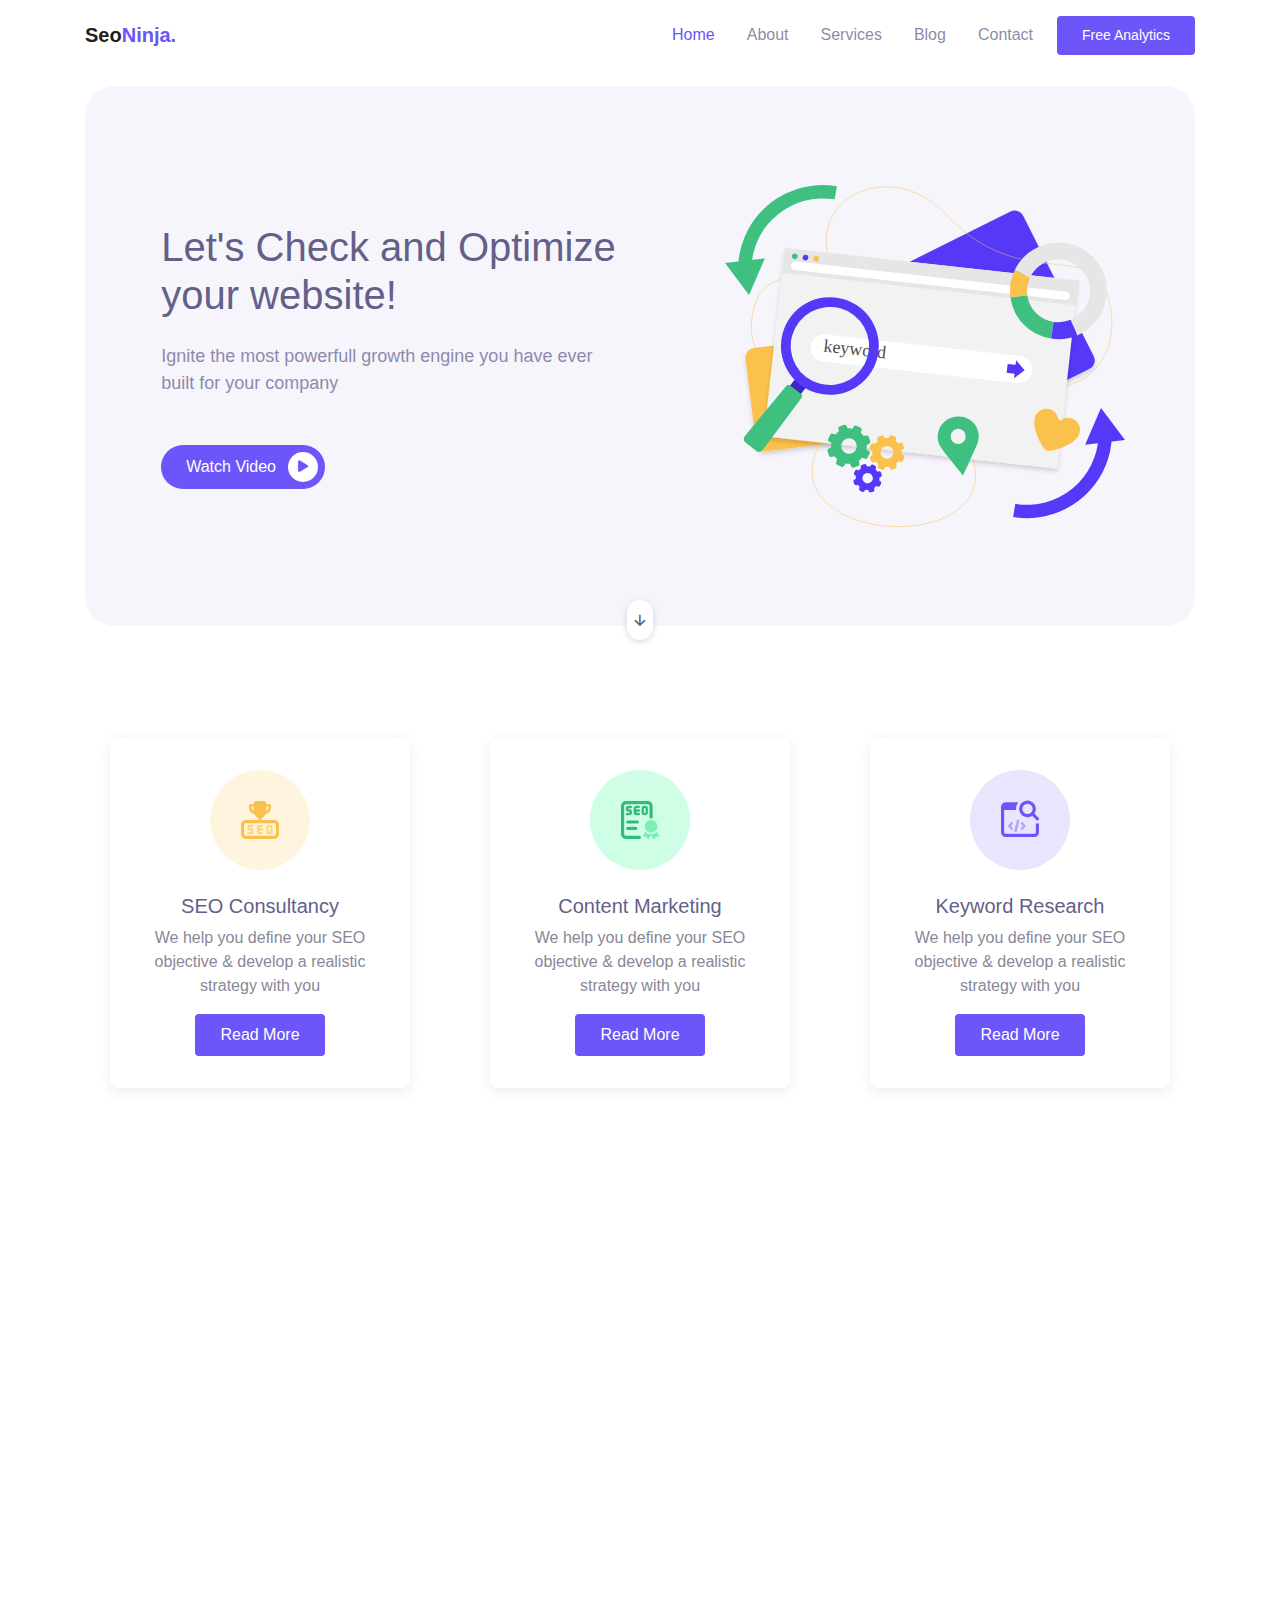
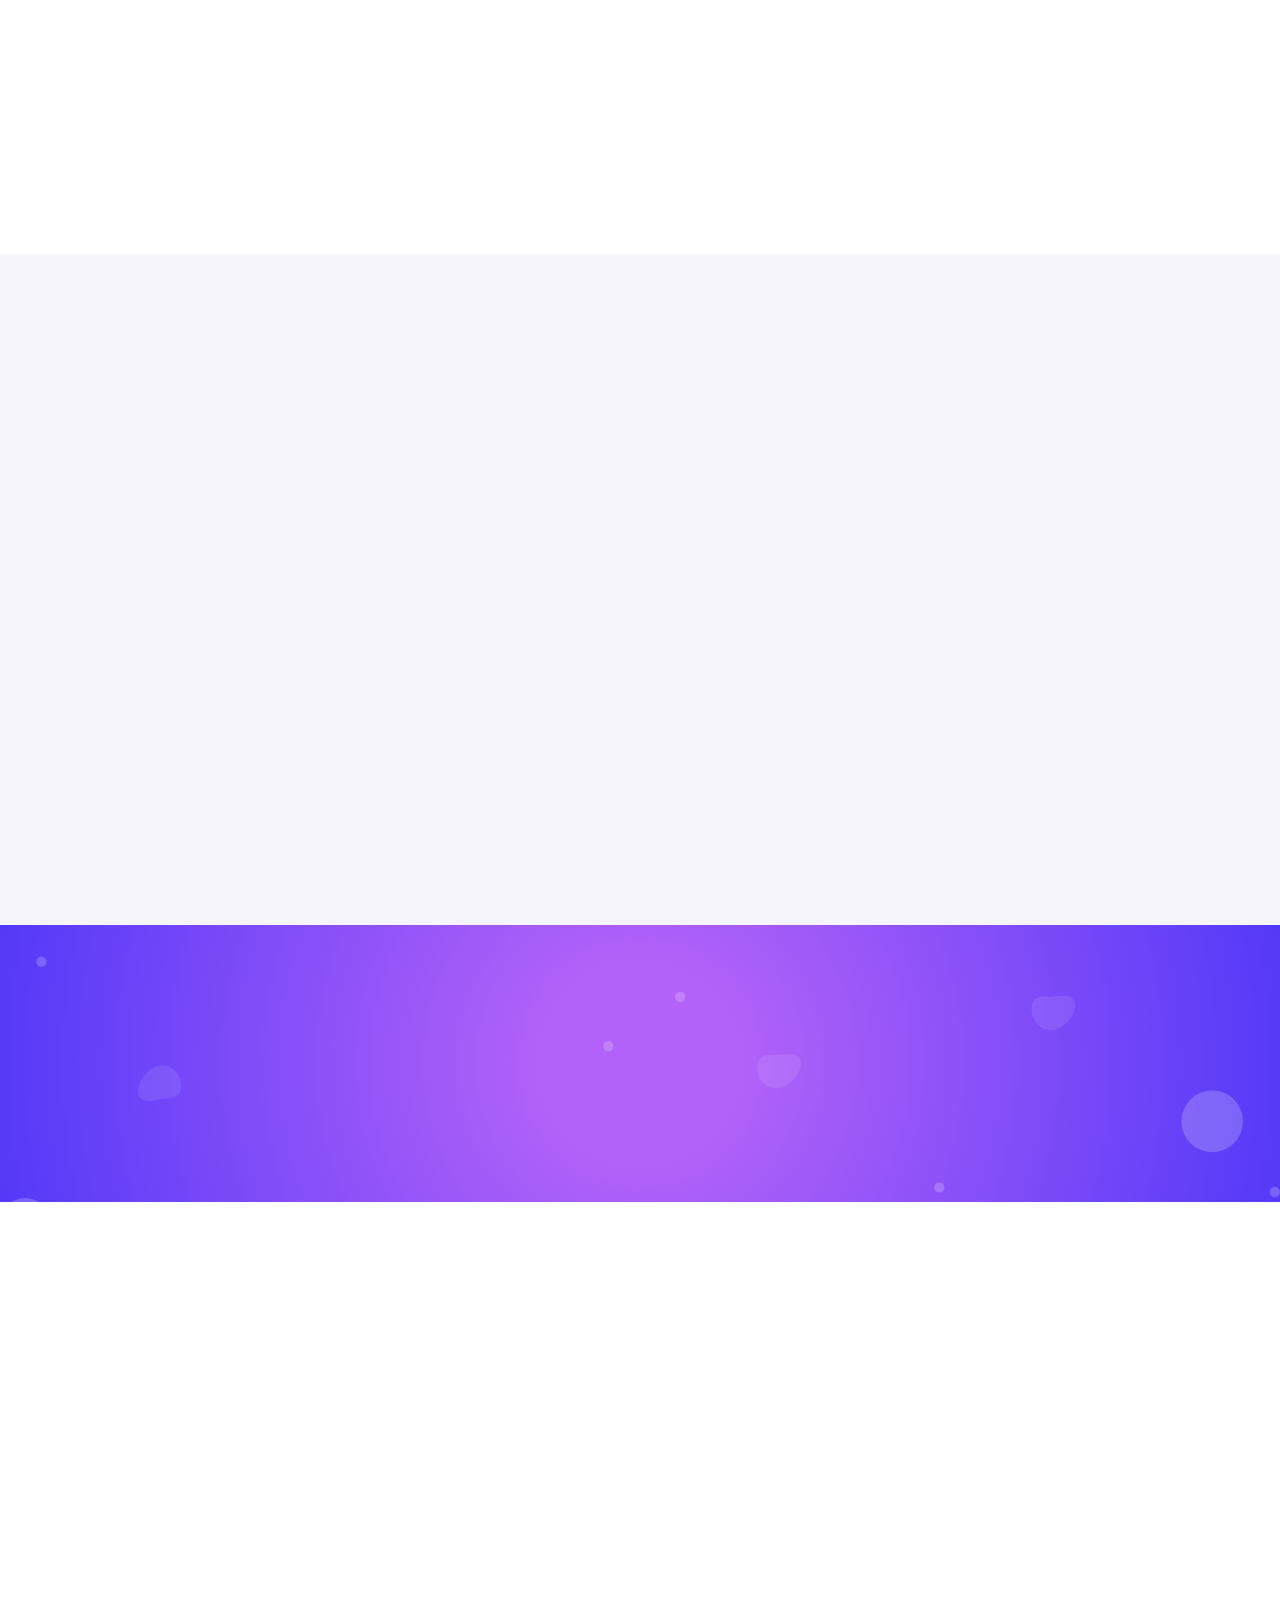
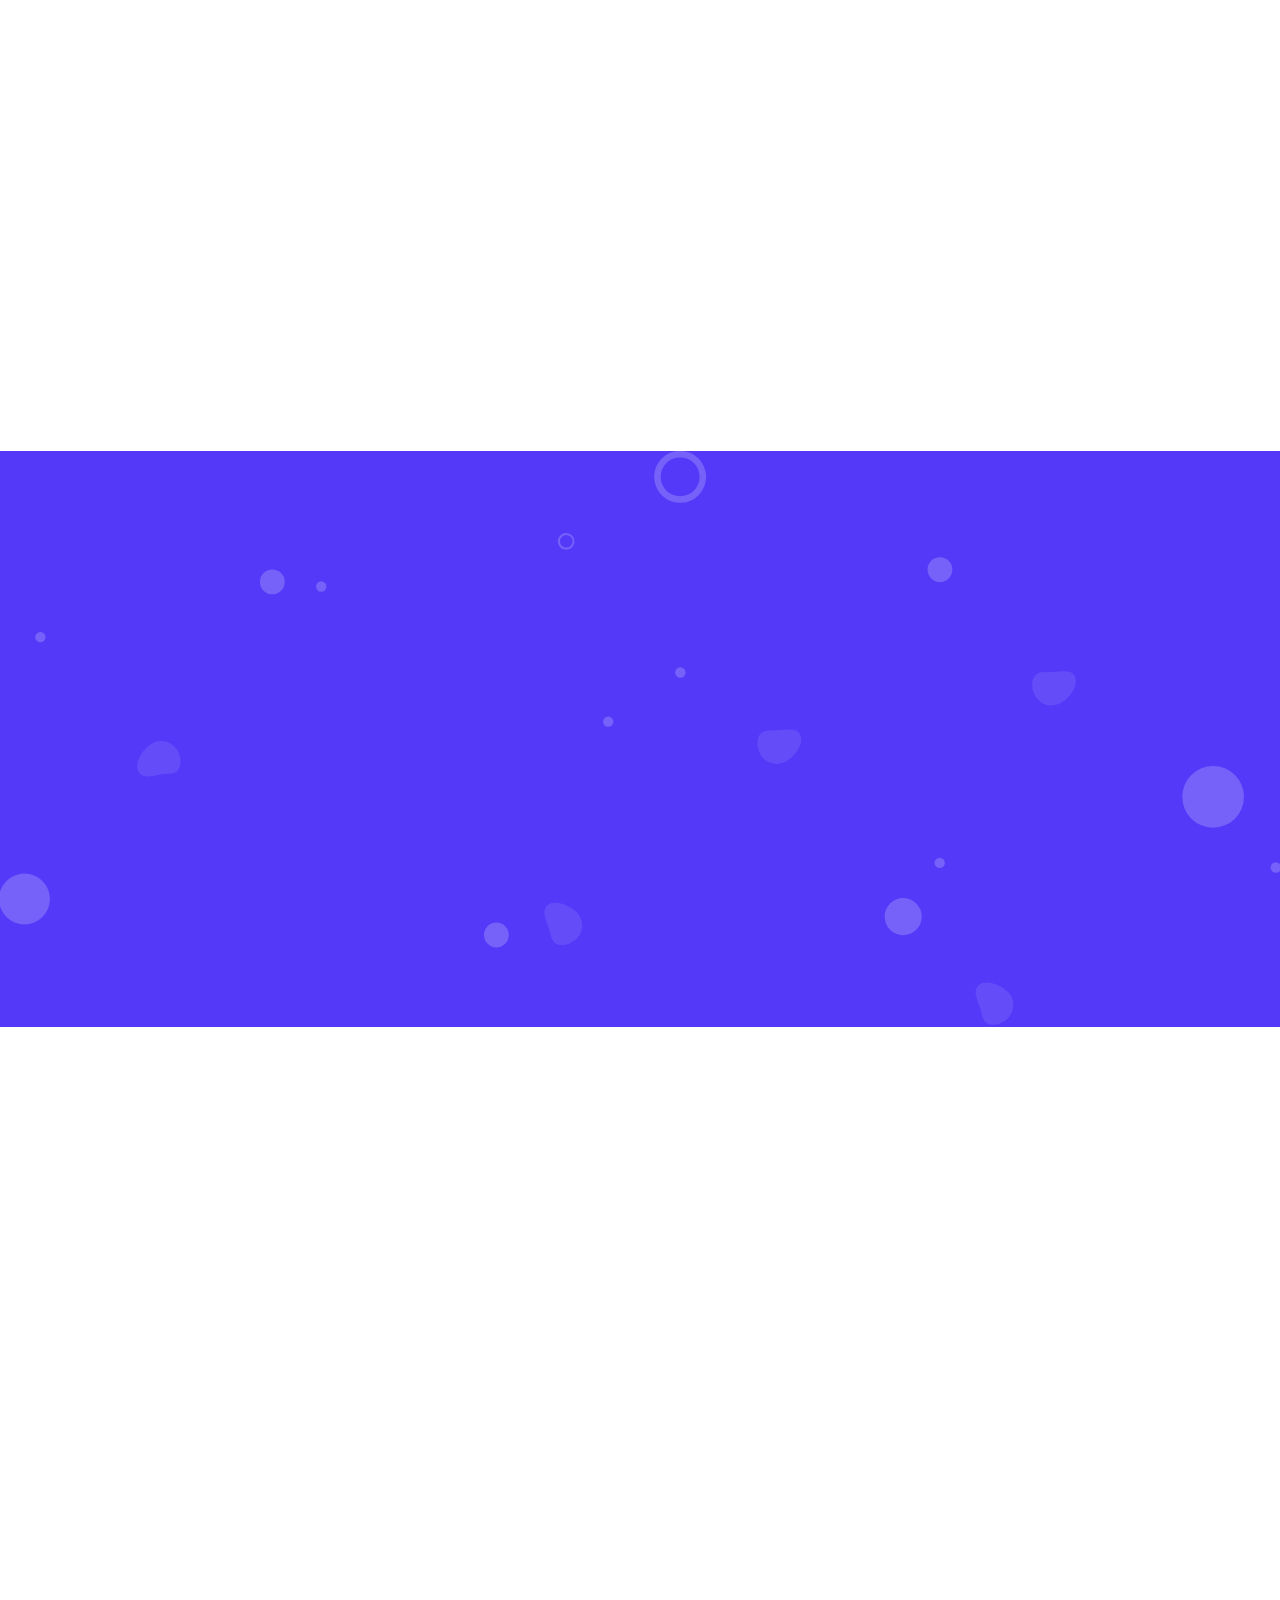
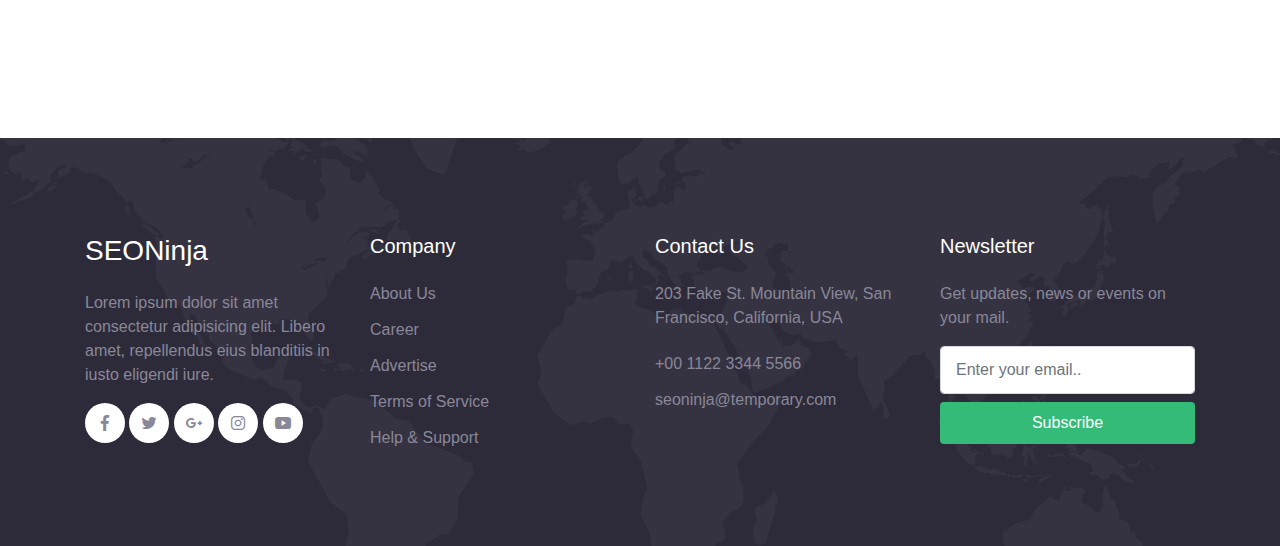
<file: html/index.html>
<!DOCTYPE html>
<html lang="en">
  <head>
    <meta charset="UTF-8" />
    <meta name="viewport" content="width=device-width, initial-scale=1.0" />

    <meta http-equiv="X-UA-Compatible" content="ie=edge" />

    <title>SeoNinja</title>

    <link rel="shortcut icon" href="../assets/img/favicon.png" />

    <link rel="stylesheet" href="../assets/css/maicons.css" />

    <link rel="stylesheet" href="../assets/css/bootstrap.css" />

    <link rel="stylesheet" href="../assets/vendor/animate/animate.css" />

    <link rel="stylesheet" href="../assets/css/theme.css" />
  </head>
  <body>
    <!-- Back to top button -->
    <div class="back-to-top"></div>

    <header>
      <nav
        class="navbar navbar-expand-lg navbar-light bg-white sticky"
        data-offset="500"
      >
        <div class="container">
          <a href="#" class="navbar-brand"
            >Seo<span class="text-primary">Ninja.</span></a
          >

          <button
            class="navbar-toggler"
            data-toggle="collapse"
            data-target="#navbarContent"
            aria-controls="navbarContent"
            aria-expanded="false"
            aria-label="Toggle navigation"
          >
            <span class="navbar-toggler-icon"></span>
          </button>

          <div class="navbar-collapse collapse" id="navbarContent">
            <ul class="navbar-nav ml-auto">
              <li class="nav-item active">
                <a class="nav-link" href="index.html">Home</a>
              </li>
              <li class="nav-item">
                <a class="nav-link" href="about.html">About</a>
              </li>
              <li class="nav-item">
                <a class="nav-link" href="service.html">Services</a>
              </li>
              <li class="nav-item">
                <a class="nav-link" href="blog.html">Blog</a>
              </li>
              <li class="nav-item">
                <a class="nav-link" href="contact.html">Contact</a>
              </li>
              <li class="nav-item">
                <a class="btn btn-primary ml-lg-2" href="#">Free Analytics</a>
              </li>
            </ul>
          </div>
        </div>
      </nav>

      <div class="container">
        <div class="page-banner home-banner">
          <div class="row align-items-center flex-wrap-reverse h-100">
            <div class="col-md-6 py-5 wow fadeInLeft">
              <h1 class="mb-4">Let's Check and Optimize your website!</h1>
              <p class="text-lg text-grey mb-5">
                Ignite the most powerfull growth engine you have ever built for
                your company
              </p>
              <a href="#" class="btn btn-primary btn-split"
                >Watch Video
                <div class="fab"><span class="mai-play"></span></div
              ></a>
            </div>
            <div class="col-md-6 py-5 wow zoomIn">
              <div class="img-fluid text-center">
                <img src="../assets/img/banner_image_1.svg" alt="" />
              </div>
            </div>
          </div>
          <a href="#about" class="btn-scroll" data-role="smoothscroll"
            ><span class="mai-arrow-down"></span
          ></a>
        </div>
      </div>
    </header>

    <div class="page-section">
      <div class="container">
        <div class="row">
          <div class="col-lg-4">
            <div class="card-service wow fadeInUp">
              <div class="header">
                <img src="../assets/img/services/service-1.svg" alt="" />
              </div>
              <div class="body">
                <h5 class="text-secondary">SEO Consultancy</h5>
                <p>
                  We help you define your SEO objective & develop a realistic
                  strategy with you
                </p>
                <a href="service.html" class="btn btn-primary">Read More</a>
              </div>
            </div>
          </div>
          <div class="col-lg-4">
            <div class="card-service wow fadeInUp">
              <div class="header">
                <img src="../assets/img/services/service-2.svg" alt="" />
              </div>
              <div class="body">
                <h5 class="text-secondary">Content Marketing</h5>
                <p>
                  We help you define your SEO objective & develop a realistic
                  strategy with you
                </p>
                <a href="service.html" class="btn btn-primary">Read More</a>
              </div>
            </div>
          </div>
          <div class="col-lg-4">
            <div class="card-service wow fadeInUp">
              <div class="header">
                <img src="../assets/img/services/service-3.svg" alt="" />
              </div>
              <div class="body">
                <h5 class="text-secondary">Keyword Research</h5>
                <p>
                  We help you define your SEO objective & develop a realistic
                  strategy with you
                </p>
                <a href="service.html" class="btn btn-primary">Read More</a>
              </div>
            </div>
          </div>
        </div>
      </div>
      <!-- .container -->
    </div>
    <!-- .page-section -->

    <div class="page-section" id="about">
      <div class="container">
        <div class="row align-items-center">
          <div class="col-lg-6 py-3 wow fadeInUp">
            <span class="subhead">About us</span>
            <h2 class="title-section">The number #1 SEO Service Company</h2>
            <div class="divider"></div>

            <p>
              Lorem ipsum dolor sit amet, consetetur sadipscing elitr, sed diam
              nonumy eirmod tempor invidunt ut labore et dolore magna aliquyam
              erat, sed diam voluptua.
            </p>
            <p>
              At vero eos et accusam et justo duo dolores et ea rebum. Stet
              clita kasd gubergren.
            </p>
            <a href="about.html" class="btn btn-primary mt-3">Read More</a>
          </div>
          <div class="col-lg-6 py-3 wow fadeInRight">
            <div class="img-fluid py-3 text-center">
              <img src="../assets/img/about_frame.png" alt="" />
            </div>
          </div>
        </div>
      </div>
      <!-- .container -->
    </div>
    <!-- .page-section -->

    <div class="page-section bg-light">
      <div class="container">
        <div class="text-center wow fadeInUp">
          <div class="subhead">Our services</div>
          <h2 class="title-section">How SEO Team Can Help</h2>
          <div class="divider mx-auto"></div>
        </div>

        <div class="row">
          <div class="col-sm-6 col-lg-4 col-xl-3 py-3 wow zoomIn">
            <div class="features">
              <div class="header mb-3">
                <span class="mai-business"></span>
              </div>
              <h5>OnSite SEO</h5>
              <p>
                We analyse your website's structure, internal architecture &
                other key
              </p>
            </div>
          </div>
          <div class="col-sm-6 col-lg-4 col-xl-3 py-3 wow zoomIn">
            <div class="features">
              <div class="header mb-3">
                <span class="mai-business"></span>
              </div>
              <h5>OnSite SEO</h5>
              <p>
                We analyse your website's structure, internal architecture &
                other key
              </p>
            </div>
          </div>
          <div class="col-sm-6 col-lg-4 col-xl-3 py-3 wow zoomIn">
            <div class="features">
              <div class="header mb-3">
                <span class="mai-business"></span>
              </div>
              <h5>OnSite SEO</h5>
              <p>
                We analyse your website's structure, internal architecture &
                other key
              </p>
            </div>
          </div>
          <div class="col-sm-6 col-lg-4 col-xl-3 py-3 wow zoomIn">
            <div class="features">
              <div class="header mb-3">
                <span class="mai-business"></span>
              </div>
              <h5>OnSite SEO</h5>
              <p>
                We analyse your website's structure, internal architecture &
                other key
              </p>
            </div>
          </div>
          <div class="col-sm-6 col-lg-4 col-xl-3 py-3 wow zoomIn">
            <div class="features">
              <div class="header mb-3">
                <span class="mai-business"></span>
              </div>
              <h5>OnSite SEO</h5>
              <p>
                We analyse your website's structure, internal architecture &
                other key
              </p>
            </div>
          </div>
          <div class="col-sm-6 col-lg-4 col-xl-3 py-3 wow zoomIn">
            <div class="features">
              <div class="header mb-3">
                <span class="mai-business"></span>
              </div>
              <h5>OnSite SEO</h5>
              <p>
                We analyse your website's structure, internal architecture &
                other key
              </p>
            </div>
          </div>
          <div class="col-sm-6 col-lg-4 col-xl-3 py-3 wow zoomIn">
            <div class="features">
              <div class="header mb-3">
                <span class="mai-business"></span>
              </div>
              <h5>OnSite SEO</h5>
              <p>
                We analyse your website's structure, internal architecture &
                other key
              </p>
            </div>
          </div>
          <div class="col-sm-6 col-lg-4 col-xl-3 py-3 wow zoomIn">
            <div class="features">
              <div class="header mb-3">
                <span class="mai-business"></span>
              </div>
              <h5>OnSite SEO</h5>
              <p>
                We analyse your website's structure, internal architecture &
                other key
              </p>
            </div>
          </div>
        </div>
      </div>
      <!-- .container -->
    </div>
    <!-- .page-section -->

    <div class="page-section banner-seo-check">
      <div
        class="wrap bg-image"
        style="background-image: url(../assets/img/bg_pattern.svg)"
      >
        <div class="container text-center">
          <div class="row justify-content-center wow fadeInUp">
            <div class="col-lg-8">
              <h2 class="mb-4">Check your Website SEO</h2>
              <form action="#">
                <input
                  type="text"
                  class="form-control"
                  placeholder="E.g google.com"
                />
                <button type="submit" class="btn btn-success">Check Now</button>
              </form>
            </div>
          </div>
        </div>
        <!-- .container -->
      </div>
      <!-- .wrap -->
    </div>
    <!-- .page-section -->

    <div class="page-section">
      <div class="container">
        <div class="text-center wow fadeInUp">
          <div class="subhead">Pricing Plan</div>
          <h2 class="title-section">Choose plan the right for you</h2>
          <div class="divider mx-auto"></div>
        </div>
        <div class="row mt-5">
          <div class="col-lg-4 py-3 wow zoomIn">
            <div class="card-pricing">
              <div class="header">
                <div class="pricing-type">Basic</div>
                <div class="price">
                  <span class="dollar">$</span>
                  <h1>39<span class="suffix">.99</span></h1>
                </div>
                <h5>Per Month</h5>
              </div>
              <div class="body">
                <p>25 Analytics <span class="suffix">Campaign</span></p>
                <p>1,300 Change <span class="suffix">Keywords</span></p>
                <p>Social Media <span class="suffix">Reviews</span></p>
                <p>1 Free <span class="suffix">Optimization</span></p>
                <p>24/7 <span class="suffix">Support</span></p>
              </div>
              <div class="footer">
                <a href="#" class="btn btn-pricing btn-block">Subscribe</a>
              </div>
            </div>
          </div>

          <div class="col-lg-4 py-3 wow zoomIn">
            <div class="card-pricing marked">
              <div class="header">
                <div class="pricing-type">Standar</div>
                <div class="price">
                  <span class="dollar">$</span>
                  <h1>59<span class="suffix">.99</span></h1>
                </div>
                <h5>Per Month</h5>
              </div>
              <div class="body">
                <p>25 Analytics <span class="suffix">Campaign</span></p>
                <p>1,300 Change <span class="suffix">Keywords</span></p>
                <p>Social Media <span class="suffix">Reviews</span></p>
                <p>1 Free <span class="suffix">Optimization</span></p>
                <p>24/7 <span class="suffix">Support</span></p>
              </div>
              <div class="footer">
                <a href="#" class="btn btn-pricing btn-block">Subscribe</a>
              </div>
            </div>
          </div>

          <div class="col-lg-4 py-3 wow zoomIn">
            <div class="card-pricing">
              <div class="header">
                <div class="pricing-type">Professional</div>
                <div class="price">
                  <span class="dollar">$</span>
                  <h1>99<span class="suffix">.99</span></h1>
                </div>
                <h5>Per Month</h5>
              </div>
              <div class="body">
                <p>25 Analytics <span class="suffix">Campaign</span></p>
                <p>1,300 Change <span class="suffix">Keywords</span></p>
                <p>Social Media <span class="suffix">Reviews</span></p>
                <p>1 Free <span class="suffix">Optimization</span></p>
                <p>24/7 <span class="suffix">Support</span></p>
              </div>
              <div class="footer">
                <a href="#" class="btn btn-pricing btn-block">Subscribe</a>
              </div>
            </div>
          </div>
        </div>
      </div>
      <!-- .container -->
    </div>
    <!-- .page-section -->

    <!-- Banner info -->
    <div class="page-section banner-info">
      <div
        class="wrap bg-image"
        style="background-image: url(../assets/img/bg_pattern.svg)"
      >
        <div class="container">
          <div class="row align-items-center">
            <div class="col-lg-6 py-3 pr-lg-5 wow fadeInUp">
              <h2 class="title-section">
                SEO to Improve Brand <br />
                Visibility
              </h2>
              <div class="divider"></div>
              <p>
                We're an experienced and talented team of passionate consultants
                who breathe with search engine marketing.
              </p>

              <ul class="theme-list theme-list-light text-white">
                <li>
                  <div class="h5">SEO Content Strategy</div>
                  <p>
                    Lorem ipsum dolor sit amet, consetetur sadipscing elitr, sed
                    diam nonumy eirmod tempor
                  </p>
                </li>
                <li>
                  <div class="h5">B2B SEO</div>
                  <p>
                    Lorem ipsum dolor sit amet, consetetur sadipscing elitr, sed
                    diam nonumy eirmod tempor
                  </p>
                </li>
              </ul>
            </div>
            <div class="col-lg-6 py-3 wow fadeInRight">
              <div class="img-fluid text-center">
                <img src="../assets/img/banner_image_2.svg" alt="" />
              </div>
            </div>
          </div>
        </div>
      </div>
      <!-- .wrap -->
    </div>
    <!-- .page-section -->

    <!-- Blog -->
    <div class="page-section">
      <div class="container">
        <div class="text-center wow fadeInUp">
          <div class="subhead">Our Blog</div>
          <h2 class="title-section">Read Latest News</h2>
          <div class="divider mx-auto"></div>
        </div>

        <div class="row mt-5">
          <div class="col-lg-4 py-3 wow fadeInUp">
            <div class="card-blog">
              <div class="header">
                <div class="post-thumb">
                  <img src="../assets/img/blog/blog-1.jpg" alt="" />
                </div>
              </div>
              <div class="body">
                <h5 class="post-title">
                  <a href="#">Source of Content Inspiration</a>
                </h5>
                <div class="post-date">
                  Posted on <a href="#">27 Jan 2020</a>
                </div>
              </div>
            </div>
          </div>

          <div class="col-lg-4 py-3 wow fadeInUp">
            <div class="card-blog">
              <div class="header">
                <div class="post-thumb">
                  <img src="../assets/img/blog/blog-2.jpg" alt="" />
                </div>
              </div>
              <div class="body">
                <h5 class="post-title">
                  <a href="#">Source of Content Inspiration</a>
                </h5>
                <div class="post-date">
                  Posted on <a href="#">27 Jan 2020</a>
                </div>
              </div>
            </div>
          </div>

          <div class="col-lg-4 py-3 wow fadeInUp">
            <div class="card-blog">
              <div class="header">
                <div class="post-thumb">
                  <img src="../assets/img/blog/blog-3.jpg" alt="" />
                </div>
              </div>
              <div class="body">
                <h5 class="post-title">
                  <a href="#">Source of Content Inspiration</a>
                </h5>
                <div class="post-date">
                  Posted on <a href="#">27 Jan 2020</a>
                </div>
              </div>
            </div>
          </div>

          <div class="col-12 mt-4 text-center wow fadeInUp">
            <a href="blog.html" class="btn btn-primary">View More</a>
          </div>
        </div>
      </div>
    </div>

    <footer
      class="page-footer bg-image"
      style="background-image: url(../assets/img/world_pattern.svg)"
    >
      <div class="container">
        <div class="row mb-5">
          <div class="col-lg-3 py-3">
            <h3>SEONinja</h3>
            <p>
              Lorem ipsum dolor sit amet consectetur adipisicing elit. Libero
              amet, repellendus eius blanditiis in iusto eligendi iure.
            </p>

            <div class="social-media-button">
              <a href="#"><span class="mai-logo-facebook-f"></span></a>
              <a href="#"><span class="mai-logo-twitter"></span></a>
              <a href="#"><span class="mai-logo-google-plus-g"></span></a>
              <a href="#"><span class="mai-logo-instagram"></span></a>
              <a href="#"><span class="mai-logo-youtube"></span></a>
            </div>
          </div>
          <div class="col-lg-3 py-3">
            <h5>Company</h5>
            <ul class="footer-menu">
              <li><a href="#">About Us</a></li>
              <li><a href="#">Career</a></li>
              <li><a href="#">Advertise</a></li>
              <li><a href="#">Terms of Service</a></li>
              <li><a href="#">Help & Support</a></li>
            </ul>
          </div>
          <div class="col-lg-3 py-3">
            <h5>Contact Us</h5>
            <p>203 Fake St. Mountain View, San Francisco, California, USA</p>
            <a href="#" class="footer-link">+00 1122 3344 5566</a>
            <a href="#" class="footer-link">seoninja@temporary.com</a>
          </div>
          <div class="col-lg-3 py-3">
            <h5>Newsletter</h5>
            <p>Get updates, news or events on your mail.</p>
            <form action="#">
              <input
                type="text"
                class="form-control"
                placeholder="Enter your email.."
              />
              <button type="submit" class="btn btn-success btn-block mt-2">
                Subscribe
              </button>
            </form>
          </div>
        </div>
      </div>
    </footer>

    <script src="../assets/js/jquery-3.5.1.min.js"></script>

    <script src="../assets/js/bootstrap.bundle.min.js"></script>

    <script src="../assets/js/google-maps.js"></script>

    <script src="../assets/vendor/wow/wow.min.js"></script>

    <script src="../assets/js/theme.js"></script>
  </body>
</html>
</file>
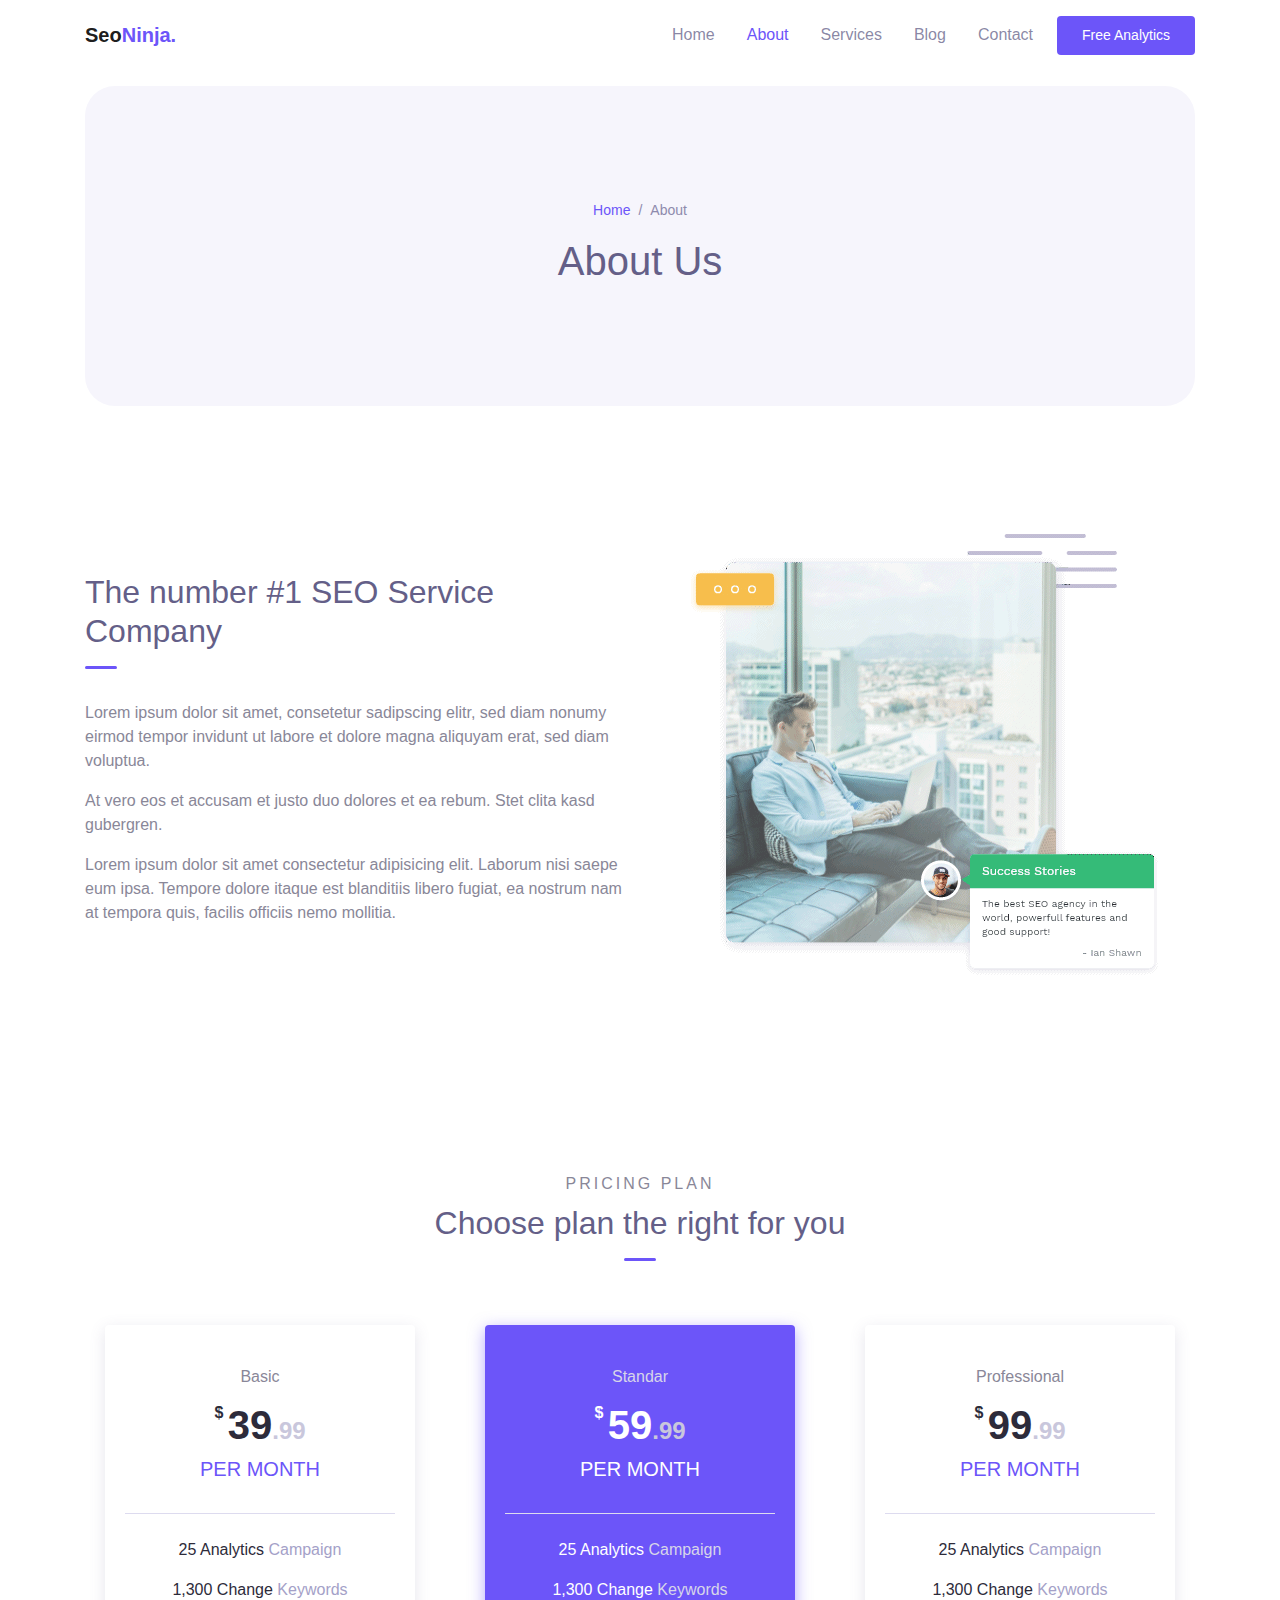
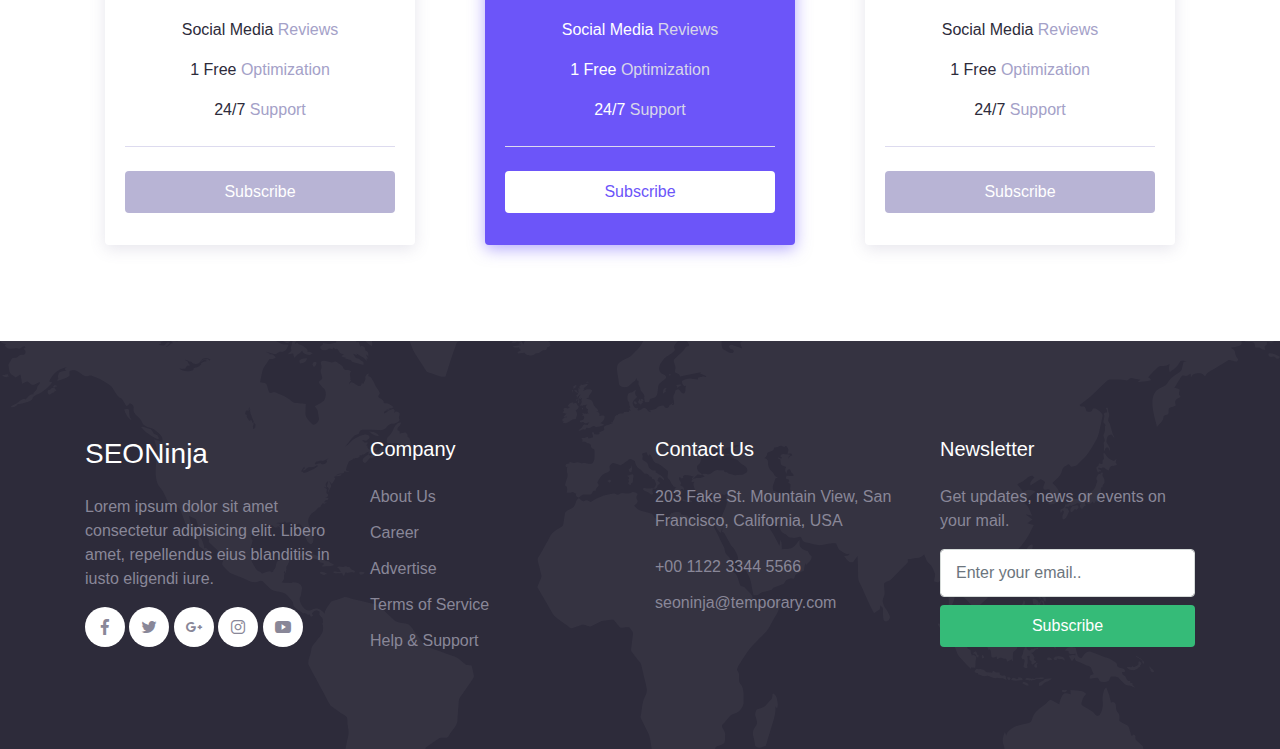
<file: html/about.html>
<!DOCTYPE html>
<html lang="en">
  <head>
    <meta charset="UTF-8" />
    <meta name="viewport" content="width=device-width, initial-scale=1.0" />

    <meta http-equiv="X-UA-Compatible" content="ie=edge" />

    <title>SeoNinja</title>

    <link rel="shortcut icon" href="../assets/img/favicon.png" />

    <link rel="stylesheet" href="../assets/css/maicons.css" />

    <link rel="stylesheet" href="../assets/css/bootstrap.css" />

    <link rel="stylesheet" href="../assets/vendor/animate/animate.css" />

    <link rel="stylesheet" href="../assets/css/theme.css" />
  </head>
  <body>
    <!-- Back to top button -->
    <div class="back-to-top"></div>

    <header>
      <nav
        class="navbar navbar-expand-lg navbar-light bg-white sticky"
        data-offset="300"
      >
        <div class="container">
          <a href="#" class="navbar-brand"
            >Seo<span class="text-primary">Ninja.</span></a
          >

          <button
            class="navbar-toggler"
            data-toggle="collapse"
            data-target="#navbarContent"
            aria-controls="navbarContent"
            aria-expanded="false"
            aria-label="Toggle navigation"
          >
            <span class="navbar-toggler-icon"></span>
          </button>

          <div class="navbar-collapse collapsed" id="navbarContent">
            <ul class="navbar-nav ml-auto">
              <li class="nav-item">
                <a class="nav-link" href="index.html">Home</a>
              </li>
              <li class="nav-item active">
                <a class="nav-link" href="about.html">About</a>
              </li>
              <li class="nav-item">
                <a class="nav-link" href="service.html">Services</a>
              </li>
              <li class="nav-item">
                <a class="nav-link" href="blog.html">Blog</a>
              </li>
              <li class="nav-item">
                <a class="nav-link" href="contact.html">Contact</a>
              </li>
              <li class="nav-item">
                <a class="btn btn-primary ml-lg-2" href="#">Free Analytics</a>
              </li>
            </ul>
          </div>
        </div>
      </nav>

      <div class="container">
        <div class="page-banner">
          <div class="row justify-content-center align-items-center h-100">
            <div class="col-md-6">
              <nav aria-label="Breadcrumb">
                <ul
                  class="breadcrumb justify-content-center py-0 bg-transparent"
                >
                  <li class="breadcrumb-item"><a href="index.html">Home</a></li>
                  <li class="breadcrumb-item active">About</li>
                </ul>
              </nav>
              <h1 class="text-center">About Us</h1>
            </div>
          </div>
        </div>
      </div>
    </header>

    <div class="page-section">
      <div class="container">
        <div class="row align-items-center">
          <div class="col-lg-6 py-3">
            <h2 class="title-section">The number #1 SEO Service Company</h2>
            <div class="divider"></div>

            <p>
              Lorem ipsum dolor sit amet, consetetur sadipscing elitr, sed diam
              nonumy eirmod tempor invidunt ut labore et dolore magna aliquyam
              erat, sed diam voluptua.
            </p>
            <p>
              At vero eos et accusam et justo duo dolores et ea rebum. Stet
              clita kasd gubergren.
            </p>
            <p>
              Lorem ipsum dolor sit amet consectetur adipisicing elit. Laborum
              nisi saepe eum ipsa. Tempore dolore itaque est blanditiis libero
              fugiat, ea nostrum nam at tempora quis, facilis officiis nemo
              mollitia.
            </p>
          </div>
          <div class="col-lg-6 py-3">
            <div class="img-fluid py-3 text-center">
              <img src="../assets/img/about_frame.png" alt="" />
            </div>
          </div>
        </div>
      </div>
    </div>

    <div class="page-section">
      <div class="container">
        <div class="text-center">
          <div class="subhead">Pricing Plan</div>
          <h2 class="title-section">Choose plan the right for you</h2>
          <div class="divider mx-auto"></div>
        </div>
        <div class="row mt-5">
          <div class="col-lg-4 py-3">
            <div class="card-pricing">
              <div class="header">
                <div class="pricing-type">Basic</div>
                <div class="price">
                  <span class="dollar">$</span>
                  <h1>39<span class="suffix">.99</span></h1>
                </div>
                <h5>Per Month</h5>
              </div>
              <div class="body">
                <p>25 Analytics <span class="suffix">Campaign</span></p>
                <p>1,300 Change <span class="suffix">Keywords</span></p>
                <p>Social Media <span class="suffix">Reviews</span></p>
                <p>1 Free <span class="suffix">Optimization</span></p>
                <p>24/7 <span class="suffix">Support</span></p>
              </div>
              <div class="footer">
                <a href="#" class="btn btn-pricing btn-block">Subscribe</a>
              </div>
            </div>
          </div>

          <div class="col-lg-4 py-3">
            <div class="card-pricing marked">
              <div class="header">
                <div class="pricing-type">Standar</div>
                <div class="price">
                  <span class="dollar">$</span>
                  <h1>59<span class="suffix">.99</span></h1>
                </div>
                <h5>Per Month</h5>
              </div>
              <div class="body">
                <p>25 Analytics <span class="suffix">Campaign</span></p>
                <p>1,300 Change <span class="suffix">Keywords</span></p>
                <p>Social Media <span class="suffix">Reviews</span></p>
                <p>1 Free <span class="suffix">Optimization</span></p>
                <p>24/7 <span class="suffix">Support</span></p>
              </div>
              <div class="footer">
                <a href="#" class="btn btn-pricing btn-block">Subscribe</a>
              </div>
            </div>
          </div>

          <div class="col-lg-4 py-3">
            <div class="card-pricing">
              <div class="header">
                <div class="pricing-type">Professional</div>
                <div class="price">
                  <span class="dollar">$</span>
                  <h1>99<span class="suffix">.99</span></h1>
                </div>
                <h5>Per Month</h5>
              </div>
              <div class="body">
                <p>25 Analytics <span class="suffix">Campaign</span></p>
                <p>1,300 Change <span class="suffix">Keywords</span></p>
                <p>Social Media <span class="suffix">Reviews</span></p>
                <p>1 Free <span class="suffix">Optimization</span></p>
                <p>24/7 <span class="suffix">Support</span></p>
              </div>
              <div class="footer">
                <a href="#" class="btn btn-pricing btn-block">Subscribe</a>
              </div>
            </div>
          </div>
        </div>
      </div>
      <!-- .container -->
    </div>
    <!-- .page-section -->

    <footer
      class="page-footer bg-image"
      style="background-image: url(../assets/img/world_pattern.svg)"
    >
      <div class="container">
        <div class="row mb-5">
          <div class="col-lg-3 py-3">
            <h3>SEONinja</h3>
            <p>
              Lorem ipsum dolor sit amet consectetur adipisicing elit. Libero
              amet, repellendus eius blanditiis in iusto eligendi iure.
            </p>

            <div class="social-media-button">
              <a href="#"><span class="mai-logo-facebook-f"></span></a>
              <a href="#"><span class="mai-logo-twitter"></span></a>
              <a href="#"><span class="mai-logo-google-plus-g"></span></a>
              <a href="#"><span class="mai-logo-instagram"></span></a>
              <a href="#"><span class="mai-logo-youtube"></span></a>
            </div>
          </div>
          <div class="col-lg-3 py-3">
            <h5>Company</h5>
            <ul class="footer-menu">
              <li><a href="#">About Us</a></li>
              <li><a href="#">Career</a></li>
              <li><a href="#">Advertise</a></li>
              <li><a href="#">Terms of Service</a></li>
              <li><a href="#">Help & Support</a></li>
            </ul>
          </div>
          <div class="col-lg-3 py-3">
            <h5>Contact Us</h5>
            <p>203 Fake St. Mountain View, San Francisco, California, USA</p>
            <a href="#" class="footer-link">+00 1122 3344 5566</a>
            <a href="#" class="footer-link">seoninja@temporary.com</a>
          </div>
          <div class="col-lg-3 py-3">
            <h5>Newsletter</h5>
            <p>Get updates, news or events on your mail.</p>
            <form action="#">
              <input
                type="text"
                class="form-control"
                placeholder="Enter your email.."
              />
              <button type="submit" class="btn btn-success btn-block mt-2">
                Subscribe
              </button>
            </form>
          </div>
        </div>
      </div>
    </footer>

    <script src="../assets/js/jquery-3.5.1.min.js"></script>

    <script src="../assets/js/bootstrap.bundle.min.js"></script>

    <script src="../assets/js/google-maps.js"></script>

    <script src="../assets/vendor/wow/wow.min.js"></script>

    <script src="../assets/js/theme.js"></script>
  </body>
</html>
</file>
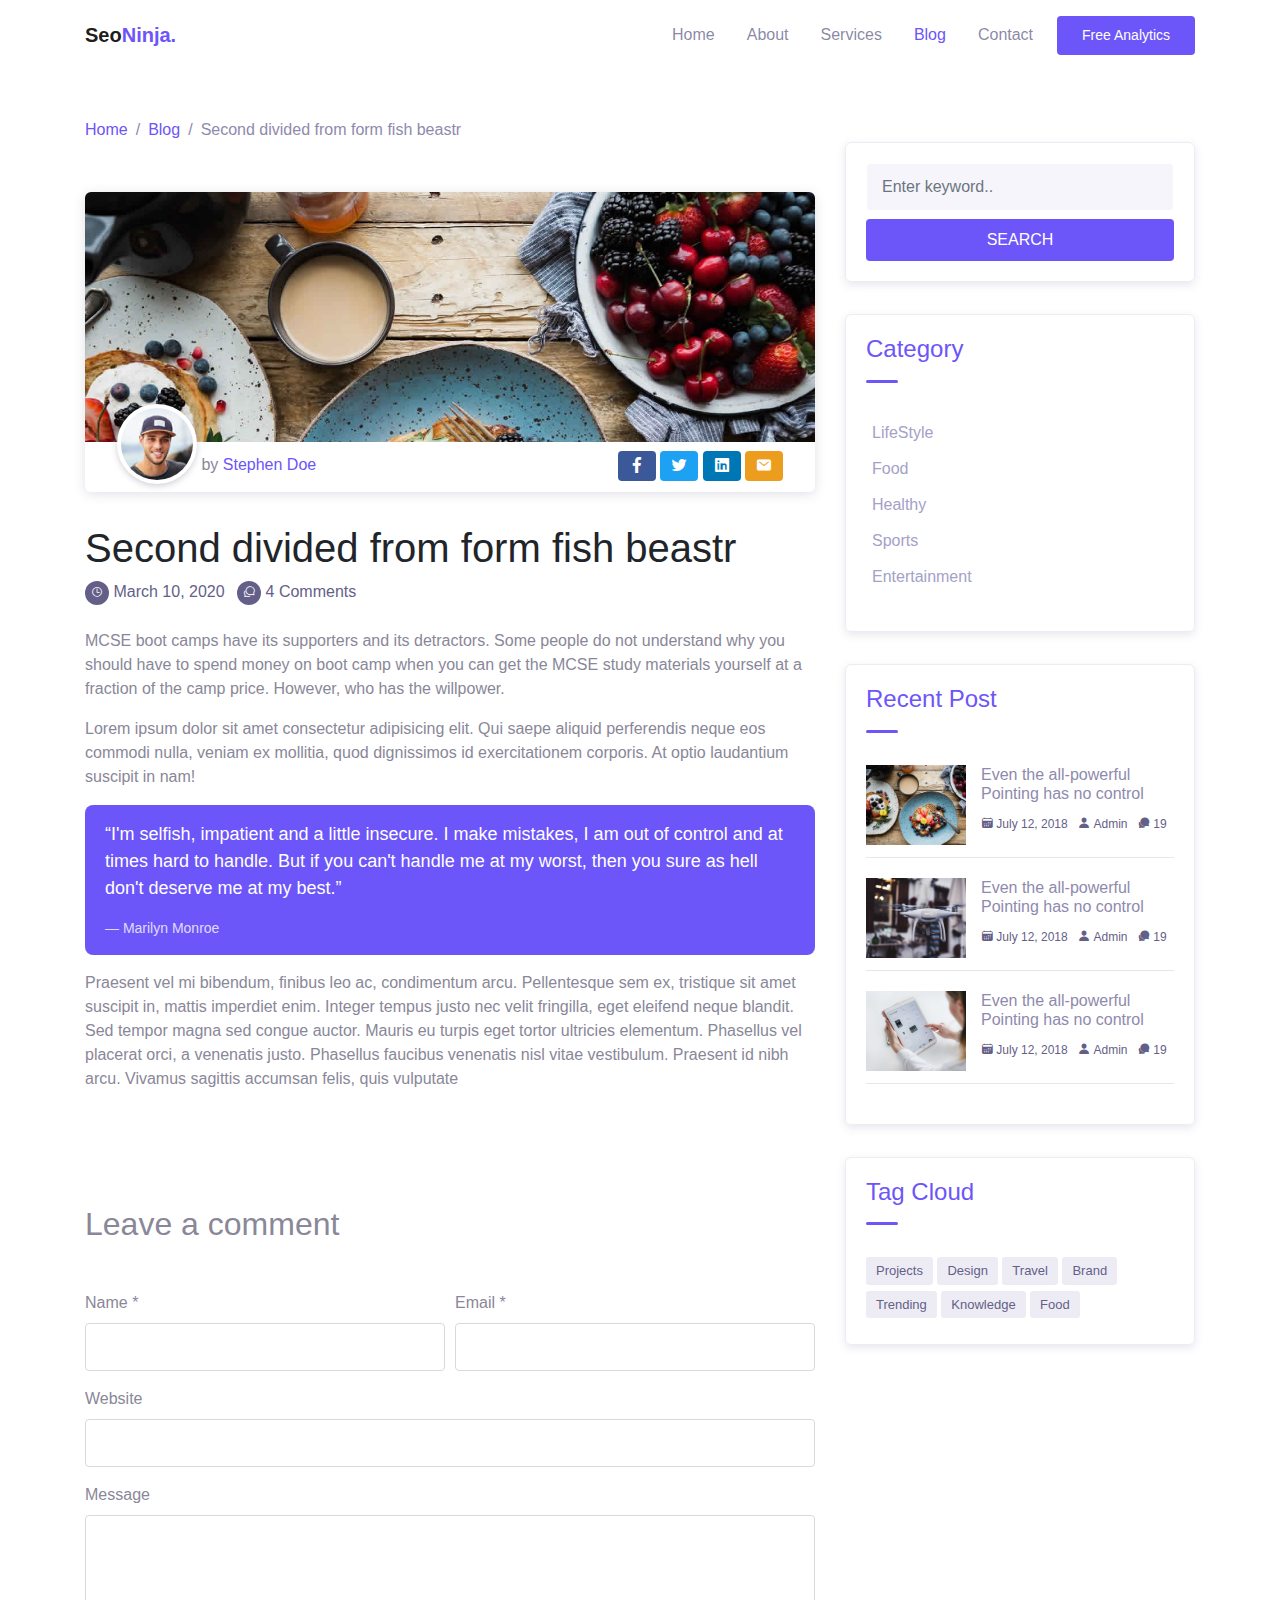
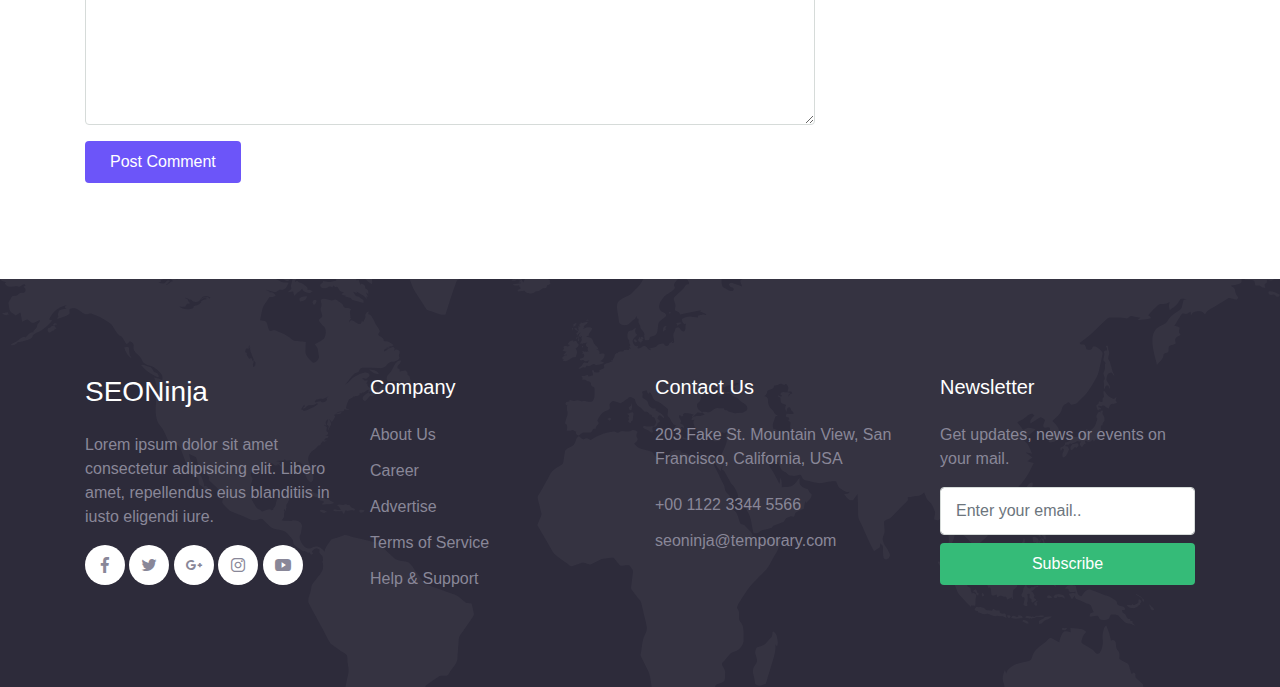
<file: html/blog-details.html>
<!DOCTYPE html>
<html lang="en">
  <head>
    <meta charset="UTF-8" />
    <meta name="viewport" content="width=device-width, initial-scale=1.0" />

    <meta http-equiv="X-UA-Compatible" content="ie=edge" />

    <title>SeoNinja</title>

    <link rel="shortcut icon" href="../assets/img/favicon.png" />

    <link rel="stylesheet" href="../assets/css/maicons.css" />

    <link rel="stylesheet" href="../assets/css/bootstrap.css" />

    <link rel="stylesheet" href="../assets/vendor/animate/animate.css" />

    <link rel="stylesheet" href="../assets/css/theme.css" />
  </head>
  <body>
    <!-- Back to top button -->
    <div class="back-to-top"></div>

    <header>
      <nav
        class="navbar navbar-expand-lg navbar-light bg-white sticky"
        data-offset="300"
      >
        <div class="container">
          <a href="#" class="navbar-brand"
            >Seo<span class="text-primary">Ninja.</span></a
          >

          <button
            class="navbar-toggler"
            data-toggle="collapse"
            data-target="#navbarContent"
            aria-controls="navbarContent"
            aria-expanded="false"
            aria-label="Toggle navigation"
          >
            <span class="navbar-toggler-icon"></span>
          </button>

          <div class="navbar-collapse collapsed" id="navbarContent">
            <ul class="navbar-nav ml-auto">
              <li class="nav-item">
                <a class="nav-link" href="index.html">Home</a>
              </li>
              <li class="nav-item">
                <a class="nav-link" href="about.html">About</a>
              </li>
              <li class="nav-item">
                <a class="nav-link" href="service.html">Services</a>
              </li>
              <li class="nav-item active">
                <a class="nav-link" href="blog.html">Blog</a>
              </li>
              <li class="nav-item">
                <a class="nav-link" href="contact.html">Contact</a>
              </li>
              <li class="nav-item">
                <a class="btn btn-primary ml-lg-2" href="#">Free Analytics</a>
              </li>
            </ul>
          </div>
        </div>
      </nav>
    </header>

    <div class="page-section pt-5">
      <div class="container">
        <nav aria-label="Breadcrumb">
          <ul class="breadcrumb p-0 mb-0 bg-transparent">
            <li class="breadcrumb-item"><a href="index.html">Home</a></li>
            <li class="breadcrumb-item"><a href="blog.html">Blog</a></li>
            <li class="breadcrumb-item active">
              Second divided from form fish beastr
            </li>
          </ul>
        </nav>

        <div class="row">
          <div class="col-lg-8">
            <div class="blog-single-wrap">
              <div class="header">
                <div class="post-thumb">
                  <img src="../assets/img/blog/blog-1.jpg" alt="" />
                </div>
                <div class="meta-header">
                  <div class="post-author">
                    <div class="avatar">
                      <img src="../assets/img/person/person_1.jpg" alt="" />
                    </div>
                    by <a href="#">Stephen Doe</a>
                  </div>

                  <div class="post-sharer">
                    <a href="#" class="btn social-facebook"
                      ><span class="mai-logo-facebook-f"></span
                    ></a>
                    <a href="#" class="btn social-twitter"
                      ><span class="mai-logo-twitter"></span
                    ></a>
                    <a href="#" class="btn social-linkedin"
                      ><span class="mai-logo-linkedin"></span
                    ></a>
                    <a href="#" class="btn"><span class="mai-mail"></span></a>
                  </div>
                </div>
              </div>
              <h1 class="post-title">Second divided from form fish beastr</h1>
              <div class="post-meta">
                <div class="post-date">
                  <span class="icon">
                    <span class="mai-time-outline"></span>
                  </span>
                  <a href="#">March 10, 2020</a>
                </div>
                <div class="post-comment-count ml-2">
                  <span class="icon">
                    <span class="mai-chatbubbles-outline"></span>
                  </span>
                  <a href="#">4 Comments</a>
                </div>
              </div>
              <div class="post-content">
                <p>
                  MCSE boot camps have its supporters and its detractors. Some
                  people do not understand why you should have to spend money on
                  boot camp when you can get the MCSE study materials yourself
                  at a fraction of the camp price. However, who has the
                  willpower.
                </p>
                <p>
                  Lorem ipsum dolor sit amet consectetur adipisicing elit. Qui
                  saepe aliquid perferendis neque eos commodi nulla, veniam ex
                  mollitia, quod dignissimos id exercitationem corporis. At
                  optio laudantium suscipit in nam!
                </p>
                <blockquote class="quote">
                  “I'm selfish, impatient and a little insecure. I make
                  mistakes, I am out of control and at times hard to handle. But
                  if you can't handle me at my worst, then you sure as hell
                  don't deserve me at my best.”
                  <span class="author">― Marilyn Monroe</span>
                </blockquote>
                <p>
                  Praesent vel mi bibendum, finibus leo ac, condimentum arcu.
                  Pellentesque sem ex, tristique sit amet suscipit in, mattis
                  imperdiet enim. Integer tempus justo nec velit fringilla, eget
                  eleifend neque blandit. Sed tempor magna sed congue auctor.
                  Mauris eu turpis eget tortor ultricies elementum. Phasellus
                  vel placerat orci, a venenatis justo. Phasellus faucibus
                  venenatis nisl vitae vestibulum. Praesent id nibh arcu.
                  Vivamus sagittis accumsan felis, quis vulputate
                </p>
              </div>
            </div>

            <div class="comment-form-wrap pt-5">
              <h2 class="mb-5">Leave a comment</h2>
              <form action="#" class="">
                <div class="form-row form-group">
                  <div class="col-md-6">
                    <label for="name">Name *</label>
                    <input type="text" class="form-control" id="name" />
                  </div>
                  <div class="col-md-6">
                    <label for="email">Email *</label>
                    <input type="email" class="form-control" id="email" />
                  </div>
                </div>
                <div class="form-group">
                  <label for="website">Website</label>
                  <input type="url" class="form-control" id="website" />
                </div>

                <div class="form-group">
                  <label for="message">Message</label>
                  <textarea
                    name="msg"
                    id="message"
                    cols="30"
                    rows="8"
                    class="form-control"
                  ></textarea>
                </div>
                <div class="form-group">
                  <input
                    type="submit"
                    value="Post Comment"
                    class="btn btn-primary"
                  />
                </div>
              </form>
            </div>
          </div>
          <div class="col-lg-4">
            <div class="widget">
              <!-- Widget search -->
              <div class="widget-box">
                <form action="#" class="search-widget">
                  <input
                    type="text"
                    class="form-control"
                    placeholder="Enter keyword.."
                  />
                  <button type="submit" class="btn btn-primary btn-block">
                    Search
                  </button>
                </form>
              </div>

              <!-- Widget Categories -->
              <div class="widget-box">
                <h4 class="widget-title">Category</h4>
                <div class="divider"></div>

                <ul class="categories">
                  <li><a href="#">LifeStyle</a></li>
                  <li><a href="#">Food</a></li>
                  <li><a href="#">Healthy</a></li>
                  <li><a href="#">Sports</a></li>
                  <li><a href="#">Entertainment</a></li>
                </ul>
              </div>

              <!-- Widget recent post -->
              <div class="widget-box">
                <h4 class="widget-title">Recent Post</h4>
                <div class="divider"></div>

                <div class="blog-item">
                  <a class="post-thumb" href="">
                    <img src="../assets/img/blog/blog-1.jpg" alt="" />
                  </a>
                  <div class="content">
                    <h6 class="post-title">
                      <a href="#"
                        >Even the all-powerful Pointing has no control</a
                      >
                    </h6>
                    <div class="meta">
                      <a href="#"
                        ><span class="mai-calendar"></span> July 12, 2018</a
                      >
                      <a href="#"><span class="mai-person"></span> Admin</a>
                      <a href="#"><span class="mai-chatbubbles"></span> 19</a>
                    </div>
                  </div>
                </div>

                <div class="blog-item">
                  <a class="post-thumb" href="">
                    <img src="../assets/img/blog/blog-2.jpg" alt="" />
                  </a>
                  <div class="content">
                    <h6 class="post-title">
                      <a href="#"
                        >Even the all-powerful Pointing has no control</a
                      >
                    </h6>
                    <div class="meta">
                      <a href="#"
                        ><span class="mai-calendar"></span> July 12, 2018</a
                      >
                      <a href="#"><span class="mai-person"></span> Admin</a>
                      <a href="#"><span class="mai-chatbubbles"></span> 19</a>
                    </div>
                  </div>
                </div>

                <div class="blog-item">
                  <a class="post-thumb" href="">
                    <img src="../assets/img/blog/blog-3.jpg" alt="" />
                  </a>
                  <div class="content">
                    <h6 class="post-title">
                      <a href="#"
                        >Even the all-powerful Pointing has no control</a
                      >
                    </h6>
                    <div class="meta">
                      <a href="#"
                        ><span class="mai-calendar"></span> July 12, 2018</a
                      >
                      <a href="#"><span class="mai-person"></span> Admin</a>
                      <a href="#"><span class="mai-chatbubbles"></span> 19</a>
                    </div>
                  </div>
                </div>
              </div>

              <!-- Widget Tag Cloud -->
              <div class="widget-box">
                <h4 class="widget-title">Tag Cloud</h4>
                <div class="divider"></div>

                <div class="tag-clouds">
                  <a href="#" class="tag-cloud-link">Projects</a>
                  <a href="#" class="tag-cloud-link">Design</a>
                  <a href="#" class="tag-cloud-link">Travel</a>
                  <a href="#" class="tag-cloud-link">Brand</a>
                  <a href="#" class="tag-cloud-link">Trending</a>
                  <a href="#" class="tag-cloud-link">Knowledge</a>
                  <a href="#" class="tag-cloud-link">Food</a>
                </div>
              </div>
            </div>
          </div>
        </div>
      </div>
    </div>

    <footer
      class="page-footer bg-image"
      style="background-image: url(../assets/img/world_pattern.svg)"
    >
      <div class="container">
        <div class="row mb-5">
          <div class="col-lg-3 py-3">
            <h3>SEONinja</h3>
            <p>
              Lorem ipsum dolor sit amet consectetur adipisicing elit. Libero
              amet, repellendus eius blanditiis in iusto eligendi iure.
            </p>

            <div class="social-media-button">
              <a href="#"><span class="mai-logo-facebook-f"></span></a>
              <a href="#"><span class="mai-logo-twitter"></span></a>
              <a href="#"><span class="mai-logo-google-plus-g"></span></a>
              <a href="#"><span class="mai-logo-instagram"></span></a>
              <a href="#"><span class="mai-logo-youtube"></span></a>
            </div>
          </div>
          <div class="col-lg-3 py-3">
            <h5>Company</h5>
            <ul class="footer-menu">
              <li><a href="#">About Us</a></li>
              <li><a href="#">Career</a></li>
              <li><a href="#">Advertise</a></li>
              <li><a href="#">Terms of Service</a></li>
              <li><a href="#">Help & Support</a></li>
            </ul>
          </div>
          <div class="col-lg-3 py-3">
            <h5>Contact Us</h5>
            <p>203 Fake St. Mountain View, San Francisco, California, USA</p>
            <a href="#" class="footer-link">+00 1122 3344 5566</a>
            <a href="#" class="footer-link">seoninja@temporary.com</a>
          </div>
          <div class="col-lg-3 py-3">
            <h5>Newsletter</h5>
            <p>Get updates, news or events on your mail.</p>
            <form action="#">
              <input
                type="text"
                class="form-control"
                placeholder="Enter your email.."
              />
              <button type="submit" class="btn btn-success btn-block mt-2">
                Subscribe
              </button>
            </form>
          </div>
        </div>
      </div>
    </footer>

    <script src="../assets/js/jquery-3.5.1.min.js"></script>

    <script src="../assets/js/bootstrap.bundle.min.js"></script>

    <script src="../assets/js/google-maps.js"></script>

    <script src="../assets/vendor/wow/wow.min.js"></script>

    <script src="../assets/js/theme.js"></script>
  </body>
</html>
</file>
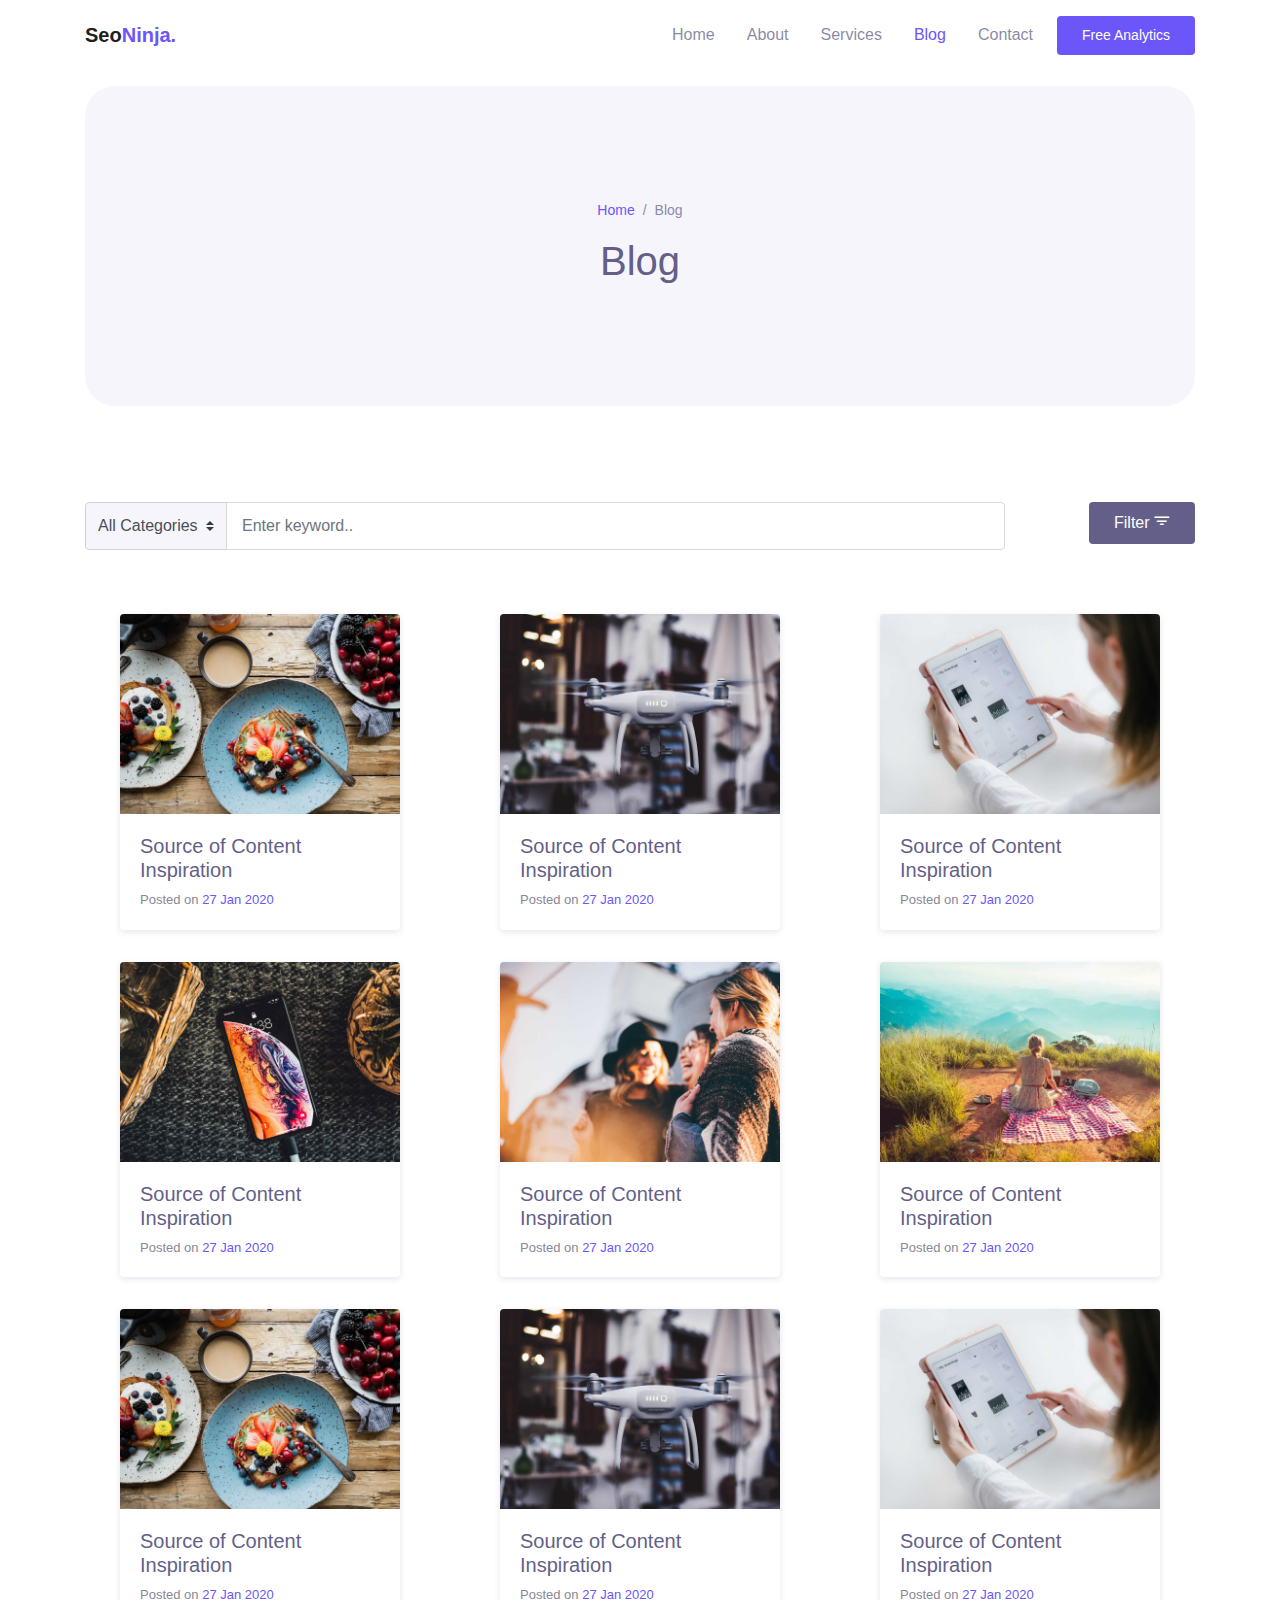
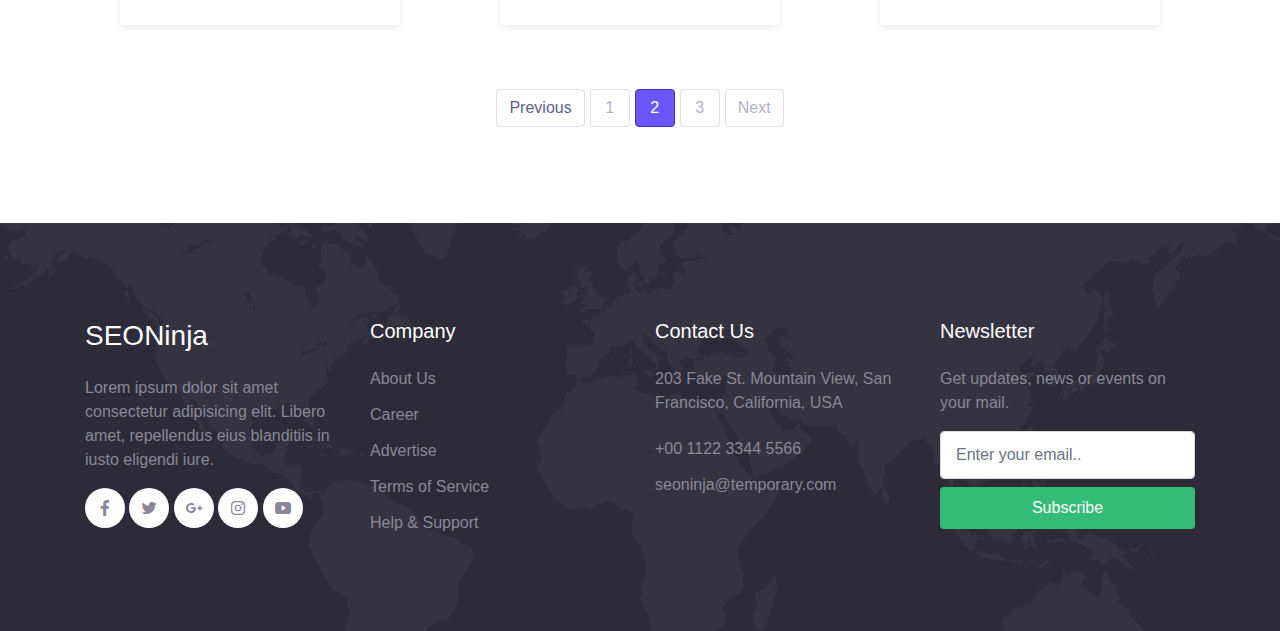
<file: html/blog.html>
<!DOCTYPE html>
<html lang="en">
  <head>
    <meta charset="UTF-8" />
    <meta name="viewport" content="width=device-width, initial-scale=1.0" />

    <meta http-equiv="X-UA-Compatible" content="ie=edge" />

    <title>SeoNinja</title>

    <link rel="shortcut icon" href="../assets/img/favicon.png" />

    <link rel="stylesheet" href="../assets/css/maicons.css" />

    <link rel="stylesheet" href="../assets/css/bootstrap.css" />

    <link rel="stylesheet" href="../assets/vendor/animate/animate.css" />

    <link rel="stylesheet" href="../assets/css/theme.css" />
  </head>
  <body>
    <!-- Back to top button -->
    <div class="back-to-top"></div>

    <header>
      <nav
        class="navbar navbar-expand-lg navbar-light bg-white sticky"
        data-offset="300"
      >
        <div class="container">
          <a href="#" class="navbar-brand"
            >Seo<span class="text-primary">Ninja.</span></a
          >

          <button
            class="navbar-toggler"
            data-toggle="collapse"
            data-target="#navbarContent"
            aria-controls="navbarContent"
            aria-expanded="false"
            aria-label="Toggle navigation"
          >
            <span class="navbar-toggler-icon"></span>
          </button>

          <div class="navbar-collapse collapsed" id="navbarContent">
            <ul class="navbar-nav ml-auto">
              <li class="nav-item">
                <a class="nav-link" href="index.html">Home</a>
              </li>
              <li class="nav-item">
                <a class="nav-link" href="about.html">About</a>
              </li>
              <li class="nav-item">
                <a class="nav-link" href="service.html">Services</a>
              </li>
              <li class="nav-item active">
                <a class="nav-link" href="blog.html">Blog</a>
              </li>
              <li class="nav-item">
                <a class="nav-link" href="contact.html">Contact</a>
              </li>
              <li class="nav-item">
                <a class="btn btn-primary ml-lg-2" href="#">Free Analytics</a>
              </li>
            </ul>
          </div>
        </div>
      </nav>

      <div class="container">
        <div class="page-banner">
          <div class="row justify-content-center align-items-center h-100">
            <div class="col-md-6">
              <nav aria-label="Breadcrumb">
                <ul
                  class="breadcrumb justify-content-center py-0 bg-transparent"
                >
                  <li class="breadcrumb-item"><a href="index.html">Home</a></li>
                  <li class="breadcrumb-item active">Blog</li>
                </ul>
              </nav>
              <h1 class="text-center">Blog</h1>
            </div>
          </div>
        </div>
      </div>
    </header>

    <div class="page-section">
      <div class="container">
        <div class="row">
          <div class="col-sm-10">
            <form action="#" class="form-search-blog">
              <div class="input-group">
                <div class="input-group-prepend">
                  <select id="categories" class="custom-select bg-light">
                    <option>All Categories</option>
                    <option value="travel">Travel</option>
                    <option value="lifestyle">LifeStyle</option>
                    <option value="healthy">Healthy</option>
                    <option value="food">Food</option>
                  </select>
                </div>
                <input
                  type="text"
                  class="form-control"
                  placeholder="Enter keyword.."
                />
              </div>
            </form>
          </div>
          <div class="col-sm-2 text-sm-right">
            <button class="btn btn-secondary">
              Filter <span class="mai-filter"></span>
            </button>
          </div>
        </div>

        <div class="row my-5">
          <div class="col-lg-4 py-3">
            <div class="card-blog">
              <div class="header">
                <div class="post-thumb">
                  <img src="../assets/img/blog/blog-1.jpg" alt="" />
                </div>
              </div>
              <div class="body">
                <h5 class="post-title">
                  <a href="blog-details.html">Source of Content Inspiration</a>
                </h5>
                <div class="post-date">
                  Posted on <a href="#">27 Jan 2020</a>
                </div>
              </div>
            </div>
          </div>

          <div class="col-lg-4 py-3">
            <div class="card-blog">
              <div class="header">
                <div class="post-thumb">
                  <img src="../assets/img/blog/blog-2.jpg" alt="" />
                </div>
              </div>
              <div class="body">
                <h5 class="post-title">
                  <a href="blog-details.html">Source of Content Inspiration</a>
                </h5>
                <div class="post-date">
                  Posted on <a href="#">27 Jan 2020</a>
                </div>
              </div>
            </div>
          </div>

          <div class="col-lg-4 py-3">
            <div class="card-blog">
              <div class="header">
                <div class="post-thumb">
                  <img src="../assets/img/blog/blog-3.jpg" alt="" />
                </div>
              </div>
              <div class="body">
                <h5 class="post-title">
                  <a href="blog-details.html">Source of Content Inspiration</a>
                </h5>
                <div class="post-date">
                  Posted on <a href="#">27 Jan 2020</a>
                </div>
              </div>
            </div>
          </div>

          <div class="col-lg-4 py-3">
            <div class="card-blog">
              <div class="header">
                <div class="post-thumb">
                  <img src="../assets/img/blog/blog-4.jpg" alt="" />
                </div>
              </div>
              <div class="body">
                <h5 class="post-title">
                  <a href="blog-details.html">Source of Content Inspiration</a>
                </h5>
                <div class="post-date">
                  Posted on <a href="#">27 Jan 2020</a>
                </div>
              </div>
            </div>
          </div>

          <div class="col-lg-4 py-3">
            <div class="card-blog">
              <div class="header">
                <div class="post-thumb">
                  <img src="../assets/img/blog/blog-5.jpg" alt="" />
                </div>
              </div>
              <div class="body">
                <h5 class="post-title">
                  <a href="blog-details.html">Source of Content Inspiration</a>
                </h5>
                <div class="post-date">
                  Posted on <a href="#">27 Jan 2020</a>
                </div>
              </div>
            </div>
          </div>

          <div class="col-lg-4 py-3">
            <div class="card-blog">
              <div class="header">
                <div class="post-thumb">
                  <img src="../assets/img/blog/blog-6.jpg" alt="" />
                </div>
              </div>
              <div class="body">
                <h5 class="post-title">
                  <a href="blog-details.html">Source of Content Inspiration</a>
                </h5>
                <div class="post-date">
                  Posted on <a href="#">27 Jan 2020</a>
                </div>
              </div>
            </div>
          </div>

          <div class="col-lg-4 py-3">
            <div class="card-blog">
              <div class="header">
                <div class="post-thumb">
                  <img src="../assets/img/blog/blog-1.jpg" alt="" />
                </div>
              </div>
              <div class="body">
                <h5 class="post-title">
                  <a href="blog-details.html">Source of Content Inspiration</a>
                </h5>
                <div class="post-date">
                  Posted on <a href="#">27 Jan 2020</a>
                </div>
              </div>
            </div>
          </div>

          <div class="col-lg-4 py-3">
            <div class="card-blog">
              <div class="header">
                <div class="post-thumb">
                  <img src="../assets/img/blog/blog-2.jpg" alt="" />
                </div>
              </div>
              <div class="body">
                <h5 class="post-title">
                  <a href="blog-details.html">Source of Content Inspiration</a>
                </h5>
                <div class="post-date">
                  Posted on <a href="#">27 Jan 2020</a>
                </div>
              </div>
            </div>
          </div>

          <div class="col-lg-4 py-3">
            <div class="card-blog">
              <div class="header">
                <div class="post-thumb">
                  <img src="../assets/img/blog/blog-3.jpg" alt="" />
                </div>
              </div>
              <div class="body">
                <h5 class="post-title">
                  <a href="blog-details.html">Source of Content Inspiration</a>
                </h5>
                <div class="post-date">
                  Posted on <a href="#">27 Jan 2020</a>
                </div>
              </div>
            </div>
          </div>
        </div>

        <nav aria-label="Page Navigation">
          <ul class="pagination justify-content-center">
            <li class="page-item disabled">
              <a class="page-link" href="#" tabindex="-1" aria-disabled="true"
                >Previous</a
              >
            </li>
            <li class="page-item"><a class="page-link" href="#">1</a></li>
            <li class="page-item active" aria-current="page">
              <a class="page-link" href="#"
                >2 <span class="sr-only">(current)</span></a
              >
            </li>
            <li class="page-item"><a class="page-link" href="#">3</a></li>
            <li class="page-item">
              <a class="page-link" href="#">Next</a>
            </li>
          </ul>
        </nav>
      </div>
    </div>

    <footer
      class="page-footer bg-image"
      style="background-image: url(../assets/img/world_pattern.svg)"
    >
      <div class="container">
        <div class="row mb-5">
          <div class="col-lg-3 py-3">
            <h3>SEONinja</h3>
            <p>
              Lorem ipsum dolor sit amet consectetur adipisicing elit. Libero
              amet, repellendus eius blanditiis in iusto eligendi iure.
            </p>

            <div class="social-media-button">
              <a href="#"><span class="mai-logo-facebook-f"></span></a>
              <a href="#"><span class="mai-logo-twitter"></span></a>
              <a href="#"><span class="mai-logo-google-plus-g"></span></a>
              <a href="#"><span class="mai-logo-instagram"></span></a>
              <a href="#"><span class="mai-logo-youtube"></span></a>
            </div>
          </div>
          <div class="col-lg-3 py-3">
            <h5>Company</h5>
            <ul class="footer-menu">
              <li><a href="#">About Us</a></li>
              <li><a href="#">Career</a></li>
              <li><a href="#">Advertise</a></li>
              <li><a href="#">Terms of Service</a></li>
              <li><a href="#">Help & Support</a></li>
            </ul>
          </div>
          <div class="col-lg-3 py-3">
            <h5>Contact Us</h5>
            <p>203 Fake St. Mountain View, San Francisco, California, USA</p>
            <a href="#" class="footer-link">+00 1122 3344 5566</a>
            <a href="#" class="footer-link">seoninja@temporary.com</a>
          </div>
          <div class="col-lg-3 py-3">
            <h5>Newsletter</h5>
            <p>Get updates, news or events on your mail.</p>
            <form action="#">
              <input
                type="text"
                class="form-control"
                placeholder="Enter your email.."
              />
              <button type="submit" class="btn btn-success btn-block mt-2">
                Subscribe
              </button>
            </form>
          </div>
        </div>
      </div>
    </footer>

    <script src="../assets/js/jquery-3.5.1.min.js"></script>

    <script src="../assets/js/bootstrap.bundle.min.js"></script>

    <script src="../assets/js/google-maps.js"></script>

    <script src="../assets/vendor/wow/wow.min.js"></script>

    <script src="../assets/js/theme.js"></script>
  </body>
</html>
</file>
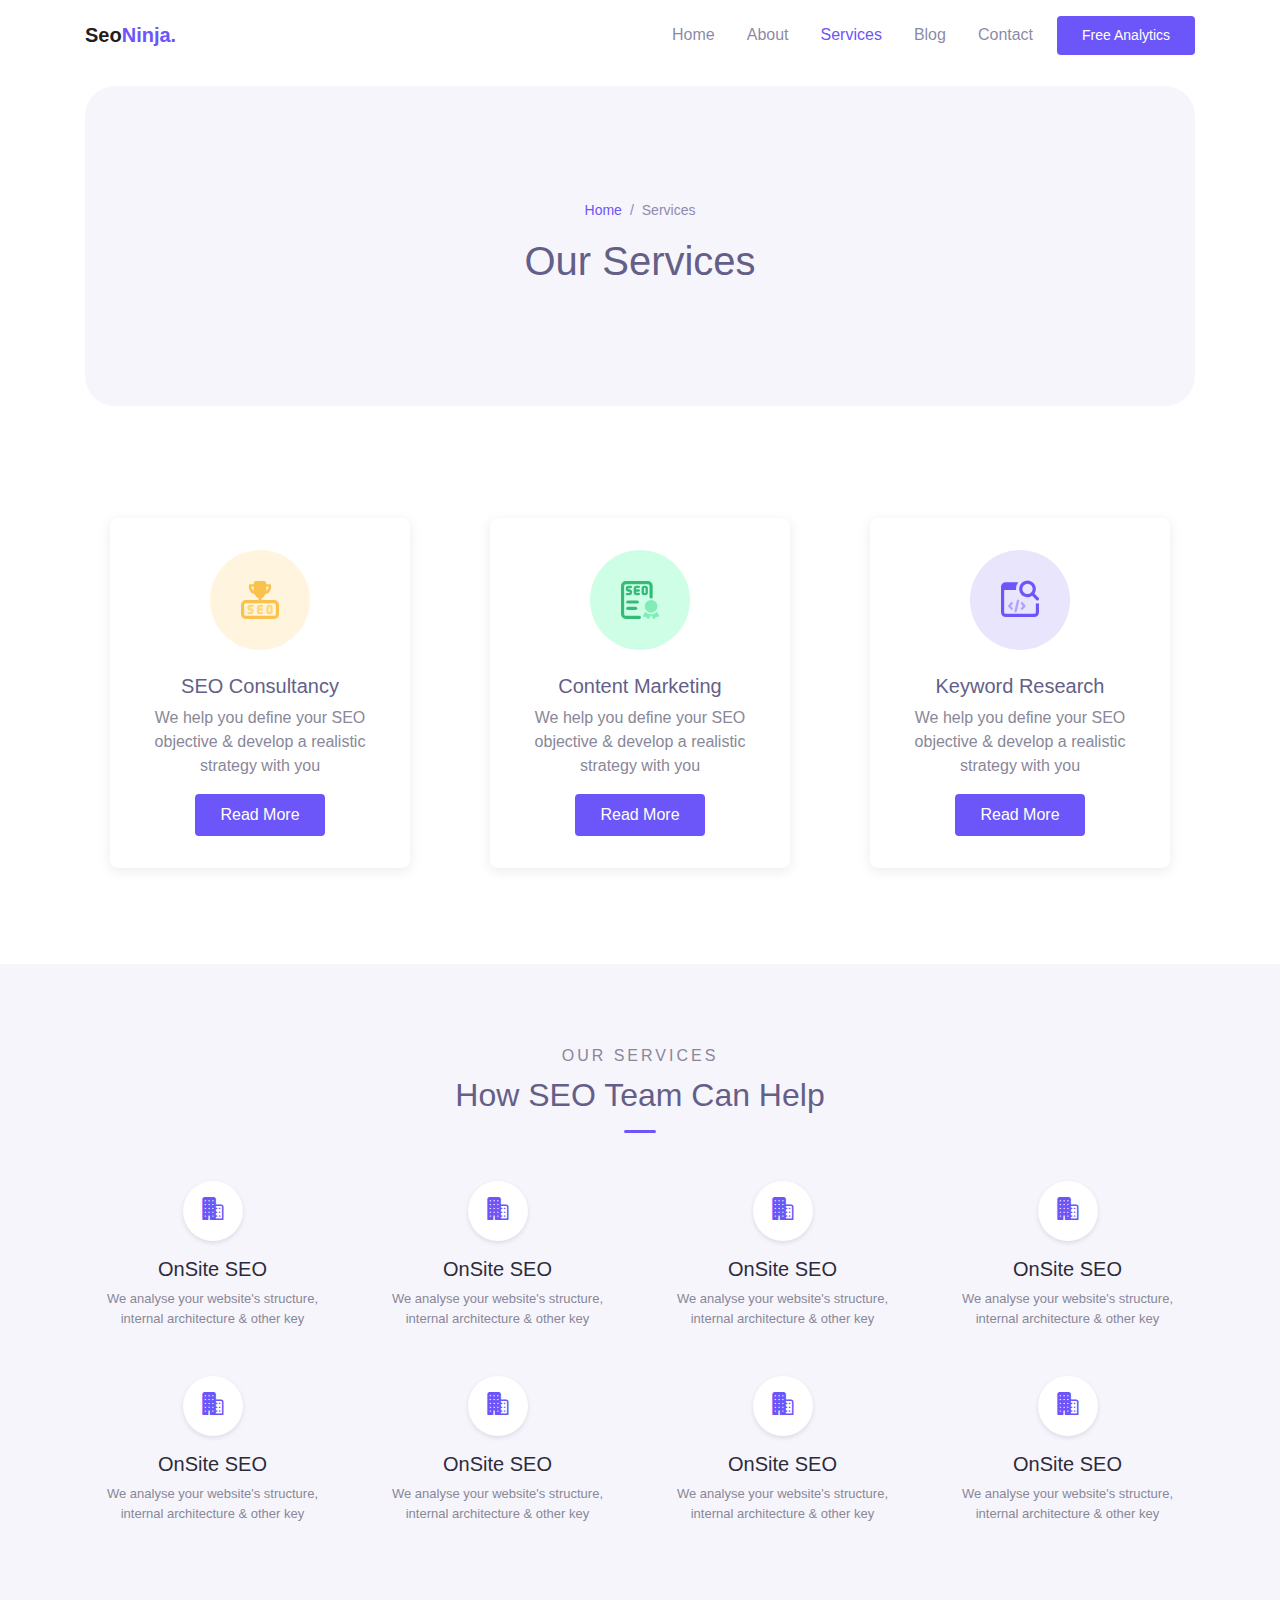
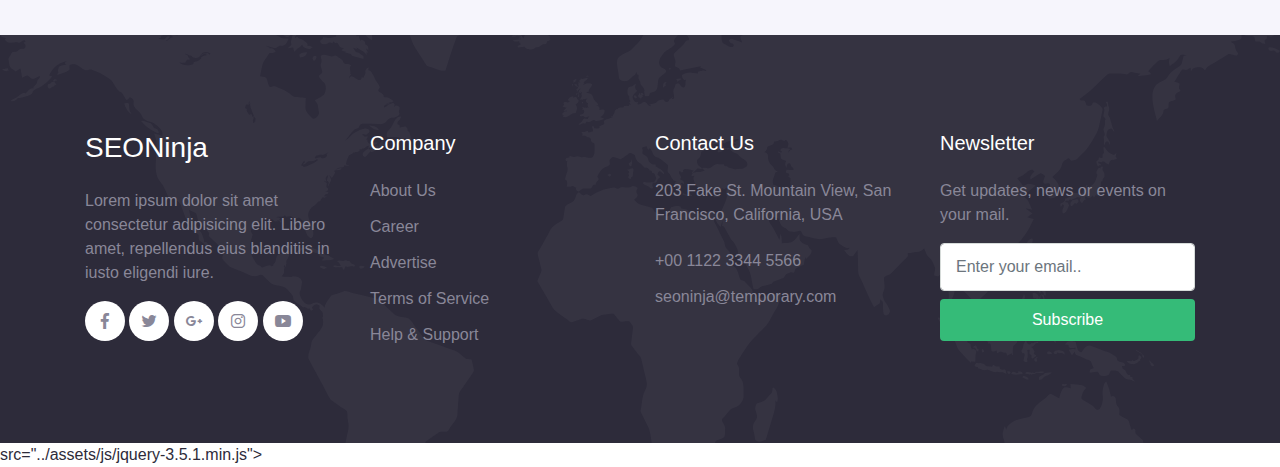
<file: html/service.html>
<!DOCTYPE html>
<html lang="en">
  <head>
    <meta charset="UTF-8" />
    <meta name="viewport" content="width=device-width, initial-scale=1.0" />

    <meta http-equiv="X-UA-Compatible" content="ie=edge" />

    <title>SeoNinja</title>

    <link rel="shortcut icon" href="../assets/img/favicon.png" />

    <link rel="stylesheet" href="../assets/css/maicons.css" />

    <link rel="stylesheet" href="../assets/css/bootstrap.css" />

    <link rel="stylesheet" href="../assets/vendor/animate/animate.css" />

    <link rel="stylesheet" href="../assets/css/theme.css" />
  </head>
  <body>
    <!-- Back to top button -->
    <div class="back-to-top"></div>

    <header>
      <nav
        class="navbar navbar-expand-lg navbar-light bg-white sticky"
        data-offset="300"
      >
        <div class="container">
          <a href="#" class="navbar-brand"
            >Seo<span class="text-primary">Ninja.</span></a
          >

          <button
            class="navbar-toggler"
            data-toggle="collapse"
            data-target="#navbarContent"
            aria-controls="navbarContent"
            aria-expanded="false"
            aria-label="Toggle navigation"
          >
            <span class="navbar-toggler-icon"></span>
          </button>

          <div class="navbar-collapse collapsed" id="navbarContent">
            <ul class="navbar-nav ml-auto">
              <li class="nav-item">
                <a class="nav-link" href="index.html">Home</a>
              </li>
              <li class="nav-item">
                <a class="nav-link" href="about.html">About</a>
              </li>
              <li class="nav-item active">
                <a class="nav-link" href="service.html">Services</a>
              </li>
              <li class="nav-item">
                <a class="nav-link" href="blog.html">Blog</a>
              </li>
              <li class="nav-item">
                <a class="nav-link" href="contact.html">Contact</a>
              </li>
              <li class="nav-item">
                <a class="btn btn-primary ml-lg-2" href="#">Free Analytics</a>
              </li>
            </ul>
          </div>
        </div>
      </nav>

      <div class="container">
        <div class="page-banner">
          <div class="row justify-content-center align-items-center h-100">
            <div class="col-md-6">
              <nav aria-label="Breadcrumb">
                <ul
                  class="breadcrumb justify-content-center py-0 bg-transparent"
                >
                  <li class="breadcrumb-item"><a href="index.html">Home</a></li>
                  <li class="breadcrumb-item active">Services</li>
                </ul>
              </nav>
              <h1 class="text-center">Our Services</h1>
            </div>
          </div>
        </div>
      </div>
    </header>

    <div class="page-section">
      <div class="container">
        <div class="row">
          <div class="col-lg-4">
            <div class="card-service">
              <div class="header">
                <img src="../assets/img/services/service-1.svg" alt="" />
              </div>
              <div class="body">
                <h5 class="text-secondary">SEO Consultancy</h5>
                <p>
                  We help you define your SEO objective & develop a realistic
                  strategy with you
                </p>
                <a href="service.html" class="btn btn-primary">Read More</a>
              </div>
            </div>
          </div>
          <div class="col-lg-4">
            <div class="card-service">
              <div class="header">
                <img src="../assets/img/services/service-2.svg" alt="" />
              </div>
              <div class="body">
                <h5 class="text-secondary">Content Marketing</h5>
                <p>
                  We help you define your SEO objective & develop a realistic
                  strategy with you
                </p>
                <a href="service.html" class="btn btn-primary">Read More</a>
              </div>
            </div>
          </div>
          <div class="col-lg-4">
            <div class="card-service">
              <div class="header">
                <img src="../assets/img/services/service-3.svg" alt="" />
              </div>
              <div class="body">
                <h5 class="text-secondary">Keyword Research</h5>
                <p>
                  We help you define your SEO objective & develop a realistic
                  strategy with you
                </p>
                <a href="service.html" class="btn btn-primary">Read More</a>
              </div>
            </div>
          </div>
        </div>
      </div>
      <!-- .container -->
    </div>
    <!-- .page-section -->

    <div class="page-section bg-light">
      <div class="container">
        <div class="text-center">
          <div class="subhead">Our services</div>
          <h2 class="title-section">How SEO Team Can Help</h2>
          <div class="divider mx-auto"></div>

          <div class="row">
            <div class="col-sm-6 col-lg-4 col-xl-3 py-3">
              <div class="features">
                <div class="header mb-3">
                  <span class="mai-business"></span>
                </div>
                <h5>OnSite SEO</h5>
                <p>
                  We analyse your website's structure, internal architecture &
                  other key
                </p>
              </div>
            </div>
            <div class="col-sm-6 col-lg-4 col-xl-3 py-3">
              <div class="features">
                <div class="header mb-3">
                  <span class="mai-business"></span>
                </div>
                <h5>OnSite SEO</h5>
                <p>
                  We analyse your website's structure, internal architecture &
                  other key
                </p>
              </div>
            </div>
            <div class="col-sm-6 col-lg-4 col-xl-3 py-3">
              <div class="features">
                <div class="header mb-3">
                  <span class="mai-business"></span>
                </div>
                <h5>OnSite SEO</h5>
                <p>
                  We analyse your website's structure, internal architecture &
                  other key
                </p>
              </div>
            </div>
            <div class="col-sm-6 col-lg-4 col-xl-3 py-3">
              <div class="features">
                <div class="header mb-3">
                  <span class="mai-business"></span>
                </div>
                <h5>OnSite SEO</h5>
                <p>
                  We analyse your website's structure, internal architecture &
                  other key
                </p>
              </div>
            </div>
            <div class="col-sm-6 col-lg-4 col-xl-3 py-3">
              <div class="features">
                <div class="header mb-3">
                  <span class="mai-business"></span>
                </div>
                <h5>OnSite SEO</h5>
                <p>
                  We analyse your website's structure, internal architecture &
                  other key
                </p>
              </div>
            </div>
            <div class="col-sm-6 col-lg-4 col-xl-3 py-3">
              <div class="features">
                <div class="header mb-3">
                  <span class="mai-business"></span>
                </div>
                <h5>OnSite SEO</h5>
                <p>
                  We analyse your website's structure, internal architecture &
                  other key
                </p>
              </div>
            </div>
            <div class="col-sm-6 col-lg-4 col-xl-3 py-3">
              <div class="features">
                <div class="header mb-3">
                  <span class="mai-business"></span>
                </div>
                <h5>OnSite SEO</h5>
                <p>
                  We analyse your website's structure, internal architecture &
                  other key
                </p>
              </div>
            </div>
            <div class="col-sm-6 col-lg-4 col-xl-3 py-3">
              <div class="features">
                <div class="header mb-3">
                  <span class="mai-business"></span>
                </div>
                <h5>OnSite SEO</h5>
                <p>
                  We analyse your website's structure, internal architecture &
                  other key
                </p>
              </div>
            </div>
          </div>
        </div>
      </div>
      <!-- .container -->
    </div>
    <!-- .page-section -->

    <footer
      class="page-footer bg-image"
      style="background-image: url(../assets/img/world_pattern.svg)"
    >
      <div class="container">
        <div class="row mb-5">
          <div class="col-lg-3 py-3">
            <h3>SEONinja</h3>
            <p>
              Lorem ipsum dolor sit amet consectetur adipisicing elit. Libero
              amet, repellendus eius blanditiis in iusto eligendi iure.
            </p>

            <div class="social-media-button">
              <a href="#"><span class="mai-logo-facebook-f"></span></a>
              <a href="#"><span class="mai-logo-twitter"></span></a>
              <a href="#"><span class="mai-logo-google-plus-g"></span></a>
              <a href="#"><span class="mai-logo-instagram"></span></a>
              <a href="#"><span class="mai-logo-youtube"></span></a>
            </div>
          </div>
          <div class="col-lg-3 py-3">
            <h5>Company</h5>
            <ul class="footer-menu">
              <li><a href="#">About Us</a></li>
              <li><a href="#">Career</a></li>
              <li><a href="#">Advertise</a></li>
              <li><a href="#">Terms of Service</a></li>
              <li><a href="#">Help & Support</a></li>
            </ul>
          </div>
          <div class="col-lg-3 py-3">
            <h5>Contact Us</h5>
            <p>203 Fake St. Mountain View, San Francisco, California, USA</p>
            <a href="#" class="footer-link">+00 1122 3344 5566</a>
            <a href="#" class="footer-link">seoninja@temporary.com</a>
          </div>
          <div class="col-lg-3 py-3">
            <h5>Newsletter</h5>
            <p>Get updates, news or events on your mail.</p>
            <form action="#">
              <input
                type="text"
                class="form-control"
                placeholder="Enter your email.."
              />
              <button type="submit" class="btn btn-success btn-block mt-2">
                Subscribe
              </button>
            </form>
          </div>
        </div>
      </div>
    </footer>
 src="../assets/js/jquery-3.5.1.min.js"></script>

    <script  src="../assets/js/bootstrap.bundle.min.js"></script>

    <script src="../assets/js/google-maps.js"></script>

    <script src="../assets/vendor/wow/wow.min.js"></script>

    <script src="../assets/js/theme.js"></script>
  </body>
</html>
</file>
<file: assets/css/maicons.css>
@font-face {
  font-family: 'maicons';
  src:  url('../fonts/maicons.eot?c9nlkl');
  src:  url('../fonts/maicons.eot?c9nlkl#iefix') format('embedded-opentype'),
    url('../fonts/maicons.ttf?c9nlkl') format('truetype'),
    url('../fonts/maicons.woff?c9nlkl') format('woff'),
    url('../fonts/maicons.svg?c9nlkl#maicons') format('svg');
  font-weight: normal;
  font-style: normal;
  font-display: block;
}

[class^="mai-"], [class*=" mai-"] {
  /* use !important to prevent issues with browser extensions that change fonts */
  font-family: 'maicons' !important;
  speak: none;
  font-style: normal;
  font-weight: normal;
  font-variant: normal;
  text-transform: none;
  line-height: 1;

  /* Better Font Rendering =========== */
  -webkit-font-smoothing: antialiased;
  -moz-osx-font-smoothing: grayscale;
}

.mai-add:before {
  content: "\e900";
}
.mai-add-circle:before {
  content: "\e901";
}
.mai-add-circle-outline:before {
  content: "\e902";
}
.mai-airplane:before {
  content: "\e903";
}
.mai-airplane-outline:before {
  content: "\e904";
}
.mai-alarm:before {
  content: "\e905";
}
.mai-alarm-outline:before {
  content: "\e906";
}
.mai-albums:before {
  content: "\e907";
}
.mai-albums-outline:before {
  content: "\e908";
}
.mai-alert:before {
  content: "\e909";
}
.mai-alert-circle:before {
  content: "\e90a";
}
.mai-alert-circle-outline:before {
  content: "\e90b";
}
.mai-analytics:before {
  content: "\e90c";
}
.mai-analytics-outline:before {
  content: "\e90d";
}
.mai-aperture:before {
  content: "\e90e";
}
.mai-aperture-outline:before {
  content: "\e90f";
}
.mai-apps:before {
  content: "\e910";
}
.mai-apps-outline:before {
  content: "\e911";
}
.mai-archive:before {
  content: "\e912";
}
.mai-archive-outline:before {
  content: "\e913";
}
.mai-arrow-back:before {
  content: "\e914";
}
.mai-arrow-back-circle:before {
  content: "\e915";
}
.mai-arrow-back-circle-outline:before {
  content: "\e916";
}
.mai-arrow-down:before {
  content: "\e917";
}
.mai-arrow-down-circle:before {
  content: "\e918";
}
.mai-arrow-down-circle-outline:before {
  content: "\e919";
}
.mai-arrow-forward:before {
  content: "\e91a";
}
.mai-arrow-forward-circle:before {
  content: "\e91b";
}
.mai-arrow-forward-circle-outline:before {
  content: "\e91c";
}
.mai-arrow-redo:before {
  content: "\e91d";
}
.mai-arrow-redo-circle:before {
  content: "\e91e";
}
.mai-arrow-redo-circle-outline:before {
  content: "\e91f";
}
.mai-arrow-redo-outline:before {
  content: "\e920";
}
.mai-arrow-undo:before {
  content: "\e921";
}
.mai-arrow-undo-circle:before {
  content: "\e922";
}
.mai-arrow-undo-circle-outline:before {
  content: "\e923";
}
.mai-arrow-undo-outline:before {
  content: "\e924";
}
.mai-arrow-up:before {
  content: "\e925";
}
.mai-arrow-up-circle:before {
  content: "\e926";
}
.mai-arrow-up-circle-outline:before {
  content: "\e927";
}
.mai-at:before {
  content: "\e928";
}
.mai-at-circle:before {
  content: "\e929";
}
.mai-at-circle-outline:before {
  content: "\e92a";
}
.mai-attach:before {
  content: "\e92b";
}
.mai-attach-outline:before {
  content: "\e92c";
}
.mai-backspace:before {
  content: "\e92d";
}
.mai-backspace-outline:before {
  content: "\e92e";
}
.mai-bandage:before {
  content: "\e92f";
}
.mai-bandage-outline:before {
  content: "\e930";
}
.mai-bar-chart:before {
  content: "\e932";
}
.mai-bar-chart-outline:before {
  content: "\e933";
}
.mai-barbell:before {
  content: "\e931";
}
.mai-barcode:before {
  content: "\e934";
}
.mai-barcode-outline:before {
  content: "\e935";
}
.mai-baseball:before {
  content: "\e936";
}
.mai-baseball-outline:before {
  content: "\e937";
}
.mai-basket:before {
  content: "\e938";
}
.mai-basket-outline:before {
  content: "\e93b";
}
.mai-basketball:before {
  content: "\e939";
}
.mai-basketball-outline:before {
  content: "\e93a";
}
.mai-battery-charging:before {
  content: "\e93c";
}
.mai-battery-dead:before {
  content: "\e93d";
}
.mai-battery-full:before {
  content: "\e93e";
}
.mai-battery-half:before {
  content: "\e93f";
}
.mai-beaker:before {
  content: "\e940";
}
.mai-beaker-outline:before {
  content: "\e941";
}
.mai-bed:before {
  content: "\e942";
}
.mai-bed-outline:before {
  content: "\e943";
}
.mai-beer:before {
  content: "\e944";
}
.mai-beer-outline:before {
  content: "\e945";
}
.mai-bicycle:before {
  content: "\e946";
}
.mai-bluetooth:before {
  content: "\e947";
}
.mai-boat:before {
  content: "\e948";
}
.mai-boat-outline:before {
  content: "\e949";
}
.mai-body:before {
  content: "\e94a";
}
.mai-body-outline:before {
  content: "\e94b";
}
.mai-bonfire:before {
  content: "\e94c";
}
.mai-bonfire-outline:before {
  content: "\e94d";
}
.mai-book:before {
  content: "\e94e";
}
.mai-book-outline:before {
  content: "\e953";
}
.mai-bookmark:before {
  content: "\e94f";
}
.mai-bookmark-outline:before {
  content: "\e950";
}
.mai-bookmarks:before {
  content: "\e951";
}
.mai-bookmarks-outline:before {
  content: "\e952";
}
.mai-briefcase:before {
  content: "\e954";
}
.mai-briefcase-outline:before {
  content: "\e955";
}
.mai-browsers:before {
  content: "\e956";
}
.mai-browsers-outline:before {
  content: "\e957";
}
.mai-brush:before {
  content: "\e958";
}
.mai-brush-outline:before {
  content: "\e959";
}
.mai-bug:before {
  content: "\e95a";
}
.mai-bug-outline:before {
  content: "\e95b";
}
.mai-build:before {
  content: "\e95c";
}
.mai-build-outline:before {
  content: "\e95d";
}
.mai-bulb:before {
  content: "\e95e";
}
.mai-bulb-outline:before {
  content: "\e95f";
}
.mai-bus:before {
  content: "\e960";
}
.mai-bus-outline:before {
  content: "\e963";
}
.mai-business:before {
  content: "\e961";
}
.mai-business-outline:before {
  content: "\e962";
}
.mai-cafe:before {
  content: "\e964";
}
.mai-cafe-outline:before {
  content: "\e965";
}
.mai-calculator:before {
  content: "\e966";
}
.mai-calculator-outline:before {
  content: "\e967";
}
.mai-calendar:before {
  content: "\e968";
}
.mai-calendar-outline:before {
  content: "\e969";
}
.mai-call:before {
  content: "\e96a";
}
.mai-call-outline:before {
  content: "\e96b";
}
.mai-camera:before {
  content: "\e96c";
}
.mai-camera-outline:before {
  content: "\e96d";
}
.mai-camera-reverse:before {
  content: "\e96e";
}
.mai-camera-reverse-outline:before {
  content: "\e96f";
}
.mai-car:before {
  content: "\e970";
}
.mai-car-outline:before {
  content: "\e97f";
}
.mai-car-sport:before {
  content: "\e980";
}
.mai-car-sport-outline:before {
  content: "\e981";
}
.mai-card:before {
  content: "\e971";
}
.mai-card-outline:before {
  content: "\e972";
}
.mai-caret-back:before {
  content: "\e973";
}
.mai-caret-back-circle:before {
  content: "\e974";
}
.mai-caret-back-circle-outline:before {
  content: "\e975";
}
.mai-caret-down:before {
  content: "\e976";
}
.mai-caret-down-circle:before {
  content: "\e977";
}
.mai-caret-down-circle-outline:before {
  content: "\e978";
}
.mai-caret-forward:before {
  content: "\e979";
}
.mai-caret-forward-circle:before {
  content: "\e97a";
}
.mai-caret-forward-circle-outline:before {
  content: "\e97b";
}
.mai-caret-up:before {
  content: "\e97c";
}
.mai-caret-up-circle:before {
  content: "\e97d";
}
.mai-caret-up-circle-outline:before {
  content: "\e97e";
}
.mai-cart:before {
  content: "\e982";
}
.mai-cart-outline:before {
  content: "\e983";
}
.mai-cash:before {
  content: "\e984";
}
.mai-cash-outline:before {
  content: "\e985";
}
.mai-chatbox:before {
  content: "\e986";
}
.mai-chatbox-ellipses:before {
  content: "\e987";
}
.mai-chatbox-ellipses-outline:before {
  content: "\e988";
}
.mai-chatbox-outline:before {
  content: "\e989";
}
.mai-chatbubble:before {
  content: "\e98a";
}
.mai-chatbubble-ellipses:before {
  content: "\e98b";
}
.mai-chatbubble-ellipses-outline:before {
  content: "\e98c";
}
.mai-chatbubble-outline:before {
  content: "\e98d";
}
.mai-chatbubbles:before {
  content: "\e98e";
}
.mai-chatbubbles-outline:before {
  content: "\e98f";
}
.mai-checkbox:before {
  content: "\e990";
}
.mai-checkbox-outline:before {
  content: "\e991";
}
.mai-checkmark:before {
  content: "\e992";
}
.mai-checkmark-circle:before {
  content: "\e993";
}
.mai-checkmark-circle-outline:before {
  content: "\e994";
}
.mai-checkmark-done:before {
  content: "\e995";
}
.mai-checkmark-done-circle:before {
  content: "\e996";
}
.mai-checkmark-done-circle-outline:before {
  content: "\e997";
}
.mai-chevron-back:before {
  content: "\e998";
}
.mai-chevron-back-circle:before {
  content: "\e999";
}
.mai-chevron-back-circle-outline:before {
  content: "\e99a";
}
.mai-chevron-down:before {
  content: "\e99b";
}
.mai-chevron-down-circle:before {
  content: "\e99c";
}
.mai-chevron-down-circle-outline:before {
  content: "\e99d";
}
.mai-chevron-forward:before {
  content: "\e99e";
}
.mai-chevron-forward-circle:before {
  content: "\e99f";
}
.mai-chevron-forward-circle-outline:before {
  content: "\e9a0";
}
.mai-chevron-up:before {
  content: "\e9a1";
}
.mai-chevron-up-circle:before {
  content: "\e9a2";
}
.mai-chevron-up-circle-outline:before {
  content: "\e9a3";
}
.mai-clipboard:before {
  content: "\e9a4";
}
.mai-clipboard-outline:before {
  content: "\e9a5";
}
.mai-close:before {
  content: "\e9a6";
}
.mai-close-circle:before {
  content: "\e9a7";
}
.mai-close-circle-outline:before {
  content: "\e9a8";
}
.mai-cloud:before {
  content: "\e9a9";
}
.mai-cloud-circle:before {
  content: "\e9aa";
}
.mai-cloud-circle-outline:before {
  content: "\e9ab";
}
.mai-cloud-done:before {
  content: "\e9ac";
}
.mai-cloud-done-outline:before {
  content: "\e9ad";
}
.mai-cloud-download:before {
  content: "\e9ae";
}
.mai-cloud-download-outline:before {
  content: "\e9af";
}
.mai-cloud-offline:before {
  content: "\e9b0";
}
.mai-cloud-offline-outline:before {
  content: "\e9b1";
}
.mai-cloud-outline:before {
  content: "\e9b2";
}
.mai-cloud-upload:before {
  content: "\e9b3";
}
.mai-cloud-upload-outline:before {
  content: "\e9b4";
}
.mai-cloudy:before {
  content: "\e9b5";
}
.mai-cloudy-night:before {
  content: "\e9b6";
}
.mai-cloudy-night-outline:before {
  content: "\e9b7";
}
.mai-cloudy-outline:before {
  content: "\e9b8";
}
.mai-code:before {
  content: "\e9b9";
}
.mai-code-download:before {
  content: "\e9ba";
}
.mai-code-slash:before {
  content: "\e9bb";
}
.mai-code-working:before {
  content: "\e9bc";
}
.mai-cog:before {
  content: "\e9bd";
}
.mai-color-fill:before {
  content: "\e9be";
}
.mai-color-fill-outline:before {
  content: "\e9bf";
}
.mai-color-filter:before {
  content: "\e9c0";
}
.mai-color-filter-outline:before {
  content: "\e9c1";
}
.mai-color-palette:before {
  content: "\e9c2";
}
.mai-color-palette-outline:before {
  content: "\e9c3";
}
.mai-color-wand:before {
  content: "\e9c4";
}
.mai-color-wand-outline:before {
  content: "\e9c5";
}
.mai-compass:before {
  content: "\e9c6";
}
.mai-compass-outline:before {
  content: "\e9c7";
}
.mai-construct:before {
  content: "\e9c8";
}
.mai-construct-outline:before {
  content: "\e9c9";
}
.mai-contract:before {
  content: "\e9ca";
}
.mai-contrast:before {
  content: "\e9cb";
}
.mai-copy:before {
  content: "\e9cc";
}
.mai-copy-outline:before {
  content: "\e9cd";
}
.mai-create:before {
  content: "\e9ce";
}
.mai-create-outline:before {
  content: "\e9cf";
}
.mai-crop:before {
  content: "\e9d0";
}
.mai-cube:before {
  content: "\e9d1";
}
.mai-cube-outline:before {
  content: "\e9d2";
}
.mai-cut:before {
  content: "\e9d3";
}
.mai-desktop:before {
  content: "\e9d4";
}
.mai-desktop-outline:before {
  content: "\e9d5";
}
.mai-disc:before {
  content: "\e9d6";
}
.mai-disc-outline:before {
  content: "\e9d7";
}
.mai-document:before {
  content: "\e9d8";
}
.mai-document-outline:before {
  content: "\e9d9";
}
.mai-document-text:before {
  content: "\e9dc";
}
.mai-document-text-outline:before {
  content: "\e9dd";
}
.mai-documents:before {
  content: "\e9da";
}
.mai-documents-outline:before {
  content: "\e9db";
}
.mai-download:before {
  content: "\e9de";
}
.mai-download-outline:before {
  content: "\e9df";
}
.mai-duplicate:before {
  content: "\e9e0";
}
.mai-duplicate-outline:before {
  content: "\e9e1";
}
.mai-ear:before {
  content: "\e9e2";
}
.mai-ear-outline:before {
  content: "\e9e3";
}
.mai-earth:before {
  content: "\e9e4";
}
.mai-earth-outline:before {
  content: "\e9e5";
}
.mai-easel:before {
  content: "\e9e6";
}
.mai-easel-outline:before {
  content: "\e9e7";
}
.mai-egg:before {
  content: "\e9e8";
}
.mai-egg-outline:before {
  content: "\e9e9";
}
.mai-ellipse:before {
  content: "\e9ea";
}
.mai-ellipse-outline:before {
  content: "\e9eb";
}
.mai-ellipsis-horizontal:before {
  content: "\e9ec";
}
.mai-ellipsis-horizontal-circle:before {
  content: "\e9ed";
}
.mai-ellipsis-vertical:before {
  content: "\e9ee";
}
.mai-ellipsis-vertical-circle:before {
  content: "\e9ef";
}
.mai-enter:before {
  content: "\e9f0";
}
.mai-enter-outline:before {
  content: "\e9f1";
}
.mai-exit:before {
  content: "\e9f2";
}
.mai-exit-outline:before {
  content: "\e9f3";
}
.mai-expand:before {
  content: "\e9f4";
}
.mai-eye:before {
  content: "\e9f5";
}
.mai-eye-off:before {
  content: "\e9f8";
}
.mai-eye-off-outline:before {
  content: "\e9f9";
}
.mai-eye-outline:before {
  content: "\e9fa";
}
.mai-eyedrop:before {
  content: "\e9f6";
}
.mai-eyedrop-outline:before {
  content: "\e9f7";
}
.mai-fast-food:before {
  content: "\e9fb";
}
.mai-fast-food-outline:before {
  content: "\e9fc";
}
.mai-female:before {
  content: "\e9fd";
}
.mai-file-tray:before {
  content: "\e9fe";
}
.mai-file-tray-full:before {
  content: "\e9ff";
}
.mai-file-tray-full-outline:before {
  content: "\ea00";
}
.mai-file-tray-outline:before {
  content: "\ea01";
}
.mai-film:before {
  content: "\ea02";
}
.mai-film-outline:before {
  content: "\ea03";
}
.mai-filter:before {
  content: "\ea04";
}
.mai-finger-print:before {
  content: "\ea05";
}
.mai-fitness:before {
  content: "\ea06";
}
.mai-fitness-outline:before {
  content: "\ea07";
}
.mai-flag:before {
  content: "\ea08";
}
.mai-flag-outline:before {
  content: "\ea09";
}
.mai-flame:before {
  content: "\ea0a";
}
.mai-flame-outline:before {
  content: "\ea0b";
}
.mai-flash:before {
  content: "\ea0c";
}
.mai-flash-off:before {
  content: "\ea0f";
}
.mai-flash-off-outline:before {
  content: "\ea10";
}
.mai-flash-outline:before {
  content: "\ea11";
}
.mai-flashlight:before {
  content: "\ea0d";
}
.mai-flashlight-outline:before {
  content: "\ea0e";
}
.mai-flask:before {
  content: "\ea12";
}
.mai-flask-outline:before {
  content: "\ea13";
}
.mai-flower:before {
  content: "\ea14";
}
.mai-flower-outline:before {
  content: "\ea15";
}
.mai-folder:before {
  content: "\ea16";
}
.mai-folder-open:before {
  content: "\ea17";
}
.mai-folder-open-outline:before {
  content: "\ea18";
}
.mai-folder-outline:before {
  content: "\ea19";
}
.mai-football:before {
  content: "\ea1a";
}
.mai-football-outline:before {
  content: "\ea1b";
}
.mai-funnel:before {
  content: "\ea1c";
}
.mai-funnel-outline:before {
  content: "\ea1d";
}
.mai-game-controller:before {
  content: "\ea1e";
}
.mai-game-controller-outline:before {
  content: "\ea1f";
}
.mai-gift:before {
  content: "\ea20";
}
.mai-gift-outline:before {
  content: "\ea21";
}
.mai-git-branch:before {
  content: "\ea22";
}
.mai-git-commit:before {
  content: "\ea23";
}
.mai-git-compare:before {
  content: "\ea24";
}
.mai-git-merge:before {
  content: "\ea25";
}
.mai-git-network:before {
  content: "\ea26";
}
.mai-git-pull-request:before {
  content: "\ea27";
}
.mai-glasses:before {
  content: "\ea28";
}
.mai-glasses-outline:before {
  content: "\ea29";
}
.mai-globe:before {
  content: "\ea2a";
}
.mai-globe-outline:before {
  content: "\ea2b";
}
.mai-golf:before {
  content: "\ea2c";
}
.mai-golf-outline:before {
  content: "\ea2d";
}
.mai-grid:before {
  content: "\ea2e";
}
.mai-grid-outline:before {
  content: "\ea2f";
}
.mai-hammer:before {
  content: "\ea30";
}
.mai-hammer-outline:before {
  content: "\ea31";
}
.mai-hand-left:before {
  content: "\ea32";
}
.mai-hand-left-outline:before {
  content: "\ea33";
}
.mai-hand-right:before {
  content: "\ea34";
}
.mai-hand-right-outline:before {
  content: "\ea35";
}
.mai-happy:before {
  content: "\ea36";
}
.mai-happy-outline:before {
  content: "\ea37";
}
.mai-hardware-chip:before {
  content: "\ea38";
}
.mai-hardware-chip-outline:before {
  content: "\ea39";
}
.mai-headset:before {
  content: "\ea3a";
}
.mai-headset-outline:before {
  content: "\ea3b";
}
.mai-heart:before {
  content: "\ea3c";
}
.mai-heart-circle:before {
  content: "\ea3d";
}
.mai-heart-circle-outline:before {
  content: "\ea3e";
}
.mai-heart-dislike:before {
  content: "\ea3f";
}
.mai-heart-dislike-circle:before {
  content: "\ea40";
}
.mai-heart-dislike-circle-outline:before {
  content: "\ea41";
}
.mai-heart-dislike-outline:before {
  content: "\ea42";
}
.mai-heart-half:before {
  content: "\ea43";
}
.mai-heart-half-outline:before {
  content: "\ea44";
}
.mai-heart-outline:before {
  content: "\ea45";
}
.mai-help:before {
  content: "\ea46";
}
.mai-help-buoy:before {
  content: "\ea47";
}
.mai-help-buoy-outline:before {
  content: "\ea48";
}
.mai-help-circle:before {
  content: "\ea49";
}
.mai-help-circle-outline:before {
  content: "\ea4a";
}
.mai-home:before {
  content: "\ea4b";
}
.mai-home-outline:before {
  content: "\ea4c";
}
.mai-hourglass:before {
  content: "\ea4d";
}
.mai-hourglass-outline:before {
  content: "\ea4e";
}
.mai-ice-cream:before {
  content: "\ea4f";
}
.mai-ice-cream-outline:before {
  content: "\ea50";
}
.mai-image:before {
  content: "\ea51";
}
.mai-image-outline:before {
  content: "\ea52";
}
.mai-images:before {
  content: "\ea53";
}
.mai-images-outline:before {
  content: "\ea54";
}
.mai-infinite:before {
  content: "\ea55";
}
.mai-information:before {
  content: "\ea56";
}
.mai-information-circle:before {
  content: "\ea57";
}
.mai-information-circle-outline:before {
  content: "\ea58";
}
.mai-journal:before {
  content: "\ea59";
}
.mai-journal-outline:before {
  content: "\ea5a";
}
.mai-key:before {
  content: "\ea5b";
}
.mai-key-outline:before {
  content: "\ea5c";
}
.mai-keypad:before {
  content: "\ea5d";
}
.mai-keypad-outline:before {
  content: "\ea5e";
}
.mai-language:before {
  content: "\ea5f";
}
.mai-laptop:before {
  content: "\ea60";
}
.mai-laptop-outline:before {
  content: "\ea61";
}
.mai-layers:before {
  content: "\ea62";
}
.mai-layers-outline:before {
  content: "\ea63";
}
.mai-leaf:before {
  content: "\ea64";
}
.mai-leaf-outline:before {
  content: "\ea65";
}
.mai-library:before {
  content: "\ea66";
}
.mai-library-outline:before {
  content: "\ea67";
}
.mai-link:before {
  content: "\ea68";
}
.mai-list:before {
  content: "\ea69";
}
.mai-list-circle:before {
  content: "\ea6a";
}
.mai-list-circle-outline:before {
  content: "\ea6b";
}
.mai-locate:before {
  content: "\ea6c";
}
.mai-location:before {
  content: "\ea6d";
}
.mai-location-outline:before {
  content: "\ea6e";
}
.mai-lock-closed:before {
  content: "\ea6f";
}
.mai-lock-closed-outline:before {
  content: "\ea70";
}
.mai-lock-open:before {
  content: "\ea71";
}
.mai-lock-open-outline:before {
  content: "\ea72";
}
.mai-log-in:before {
  content: "\ea73";
}
.mai-log-in-outline:before {
  content: "\ea74";
}
.mai-log-out:before {
  content: "\ea75";
}
.mai-log-out-outline:before {
  content: "\ea76";
}
.mai-logo-500px:before {
  content: "\ea8e";
}
.mai-logo-accessible-icon:before {
  content: "\eaef";
}
.mai-logo-accusoft:before {
  content: "\eba2";
}
.mai-logo-algolia:before {
  content: "\eba3";
}
.mai-logo-alipay:before {
  content: "\eba4";
}
.mai-logo-amazon:before {
  content: "\eba5";
}
.mai-logo-amplify:before {
  content: "\eba6";
}
.mai-logo-android:before {
  content: "\eba7";
}
.mai-logo-angular:before {
  content: "\eba8";
}
.mai-logo-apple:before {
  content: "\eba9";
}
.mai-logo-apple-appstore:before {
  content: "\ebaa";
}
.mai-logo-aws:before {
  content: "\ebab";
}
.mai-logo-behance:before {
  content: "\ebac";
}
.mai-logo-bitbucket:before {
  content: "\ebad";
}
.mai-logo-bitcoin:before {
  content: "\ebae";
}
.mai-logo-blackberry:before {
  content: "\ebaf";
}
.mai-logo-blogger:before {
  content: "\ebb0";
}
.mai-logo-buffer:before {
  content: "\ebb1";
}
.mai-logo-buysellads:before {
  content: "\ebb2";
}
.mai-logo-capacitor:before {
  content: "\ebb3";
}
.mai-logo-cc-amazon-pay:before {
  content: "\ebb4";
}
.mai-logo-cc-amex:before {
  content: "\ebb5";
}
.mai-logo-cc-apple-pay:before {
  content: "\ebb6";
}
.mai-logo-cc-diners-club:before {
  content: "\ebb7";
}
.mai-logo-cc-discover:before {
  content: "\ebb8";
}
.mai-logo-cc-jcb:before {
  content: "\ebb9";
}
.mai-logo-cc-mastercard:before {
  content: "\ebba";
}
.mai-logo-cc-paypal:before {
  content: "\ebbb";
}
.mai-logo-cc-stripe:before {
  content: "\ebbc";
}
.mai-logo-cc-visa:before {
  content: "\ebbd";
}
.mai-logo-chrome:before {
  content: "\ebbe";
}
.mai-logo-closed-captioning:before {
  content: "\ebbf";
}
.mai-logo-codepen:before {
  content: "\ebc0";
}
.mai-logo-cpanel:before {
  content: "\ebc1";
}
.mai-logo-creative-commons:before {
  content: "\ebc2";
}
.mai-logo-css3:before {
  content: "\ebc3";
}
.mai-logo-cuttlefish:before {
  content: "\ebc4";
}
.mai-logo-d-and-d:before {
  content: "\ebc5";
}
.mai-logo-dashcube:before {
  content: "\ebc6";
}
.mai-logo-designernews:before {
  content: "\ebc7";
}
.mai-logo-deviantart:before {
  content: "\ebc8";
}
.mai-logo-digg:before {
  content: "\ebc9";
}
.mai-logo-digital-ocean:before {
  content: "\ebca";
}
.mai-logo-discord:before {
  content: "\ebcb";
}
.mai-logo-discourse:before {
  content: "\ebcc";
}
.mai-logo-dochub:before {
  content: "\ebcd";
}
.mai-logo-docker:before {
  content: "\ebce";
}
.mai-logo-dribbble:before {
  content: "\ebcf";
}
.mai-logo-dropbox:before {
  content: "\ebd0";
}
.mai-logo-drupal:before {
  content: "\ebd1";
}
.mai-logo-dyalog:before {
  content: "\ebd2";
}
.mai-logo-earlybirds:before {
  content: "\ebd3";
}
.mai-logo-ebay:before {
  content: "\ebd4";
}
.mai-logo-edge:before {
  content: "\ebd5";
}
.mai-logo-electron:before {
  content: "\ebd6";
}
.mai-logo-elementor:before {
  content: "\ebd7";
}
.mai-logo-ello:before {
  content: "\ebd8";
}
.mai-logo-ember:before {
  content: "\ebd9";
}
.mai-logo-empire:before {
  content: "\ebda";
}
.mai-logo-envira:before {
  content: "\ebdb";
}
.mai-logo-erlang:before {
  content: "\ebdc";
}
.mai-logo-etsy:before {
  content: "\ebdd";
}
.mai-logo-euro:before {
  content: "\ebde";
}
.mai-logo-expeditedssl:before {
  content: "\ebdf";
}
.mai-logo-facebook:before {
  content: "\ebe0";
}
.mai-logo-facebook-f:before {
  content: "\ebe1";
}
.mai-logo-facebook-messenger:before {
  content: "\ebe2";
}
.mai-logo-firebase:before {
  content: "\ebe3";
}
.mai-logo-firefox:before {
  content: "\ebe4";
}
.mai-logo-flickr:before {
  content: "\ebe5";
}
.mai-logo-flipboard:before {
  content: "\ebe6";
}
.mai-logo-fly:before {
  content: "\ebe7";
}
.mai-logo-foursquare:before {
  content: "\ebe8";
}
.mai-logo-freebsd:before {
  content: "\ebe9";
}
.mai-logo-gg:before {
  content: "\ebea";
}
.mai-logo-git:before {
  content: "\ebeb";
}
.mai-logo-github:before {
  content: "\ebec";
}
.mai-logo-github-alt:before {
  content: "\ebed";
}
.mai-logo-gitlab:before {
  content: "\ebee";
}
.mai-logo-gitter:before {
  content: "\ebef";
}
.mai-logo-glide:before {
  content: "\ebf0";
}
.mai-logo-glide-g:before {
  content: "\ebf1";
}
.mai-logo-google:before {
  content: "\ebf2";
}
.mai-logo-google-drive:before {
  content: "\ebf3";
}
.mai-logo-google-play:before {
  content: "\ebf4";
}
.mai-logo-google-playstore:before {
  content: "\ebf5";
}
.mai-logo-google-plus:before {
  content: "\ebf6";
}
.mai-logo-google-plus-g:before {
  content: "\ebf7";
}
.mai-logo-google-wallet:before {
  content: "\ebf8";
}
.mai-logo-grunt:before {
  content: "\ebf9";
}
.mai-logo-gulp:before {
  content: "\ebfa";
}
.mai-logo-hackernews:before {
  content: "\ebfb";
}
.mai-logo-hotjar:before {
  content: "\ebfc";
}
.mai-logo-html5:before {
  content: "\ebfd";
}
.mai-logo-hubspot:before {
  content: "\ebfe";
}
.mai-logo-imdb:before {
  content: "\ebff";
}
.mai-logo-instagram:before {
  content: "\ec00";
}
.mai-logo-internet-explorer:before {
  content: "\ec01";
}
.mai-logo-ionic:before {
  content: "\ec02";
}
.mai-logo-ionitron:before {
  content: "\ec03";
}
.mai-logo-itunes:before {
  content: "\ec04";
}
.mai-logo-java:before {
  content: "\ec05";
}
.mai-logo-javascript:before {
  content: "\ec06";
}
.mai-logo-joomla:before {
  content: "\ec07";
}
.mai-logo-jsfiddle:before {
  content: "\ec08";
}
.mai-logo-keycdn:before {
  content: "\ec09";
}
.mai-logo-laravel:before {
  content: "\ec0a";
}
.mai-logo-lastfm:before {
  content: "\ec0b";
}
.mai-logo-leanpub:before {
  content: "\ec0c";
}
.mai-logo-less:before {
  content: "\ec0d";
}
.mai-logo-line:before {
  content: "\ec0e";
}
.mai-logo-linkedin:before {
  content: "\ec0f";
}
.mai-logo-linux:before {
  content: "\ec10";
}
.mai-logo-magento:before {
  content: "\ec11";
}
.mai-logo-mailchimp:before {
  content: "\ec12";
}
.mai-logo-markdown:before {
  content: "\ec13";
}
.mai-logo-maxcdn:before {
  content: "\ec14";
}
.mai-logo-medium:before {
  content: "\ec15";
}
.mai-logo-medium-m:before {
  content: "\ec16";
}
.mai-logo-meetup:before {
  content: "\ec17";
}
.mai-logo-microsoft:before {
  content: "\ec18";
}
.mai-logo-mix:before {
  content: "\ec19";
}
.mai-logo-mixcloud:before {
  content: "\ec1a";
}
.mai-logo-nodejs:before {
  content: "\ec1b";
}
.mai-logo-npm:before {
  content: "\ec1c";
}
.mai-logo-octocat:before {
  content: "\ec1d";
}
.mai-logo-opencart:before {
  content: "\ec1e";
}
.mai-logo-openid:before {
  content: "\ec1f";
}
.mai-logo-opera:before {
  content: "\ec20";
}
.mai-logo-patreon:before {
  content: "\ec21";
}
.mai-logo-paypal:before {
  content: "\ec22";
}
.mai-logo-php:before {
  content: "\ec23";
}
.mai-logo-pinterest:before {
  content: "\ec24";
}
.mai-logo-pinterest-p:before {
  content: "\ec25";
}
.mai-logo-playstation:before {
  content: "\ec26";
}
.mai-logo-product-hunt:before {
  content: "\ec27";
}
.mai-logo-pwa:before {
  content: "\ec28";
}
.mai-logo-python:before {
  content: "\ec29";
}
.mai-logo-qq:before {
  content: "\ec2a";
}
.mai-logo-quora:before {
  content: "\ec2b";
}
.mai-logo-react:before {
  content: "\ec2c";
}
.mai-logo-readme:before {
  content: "\ec2d";
}
.mai-logo-reddit:before {
  content: "\ec2e";
}
.mai-logo-researchgate:before {
  content: "\ec2f";
}
.mai-logo-rocketchat:before {
  content: "\ec30";
}
.mai-logo-rss:before {
  content: "\ec31";
}
.mai-logo-safari:before {
  content: "\ec32";
}
.mai-logo-sass:before {
  content: "\ec33";
}
.mai-logo-scribd:before {
  content: "\ec34";
}
.mai-logo-searchengin:before {
  content: "\ec35";
}
.mai-logo-sellcast:before {
  content: "\ec36";
}
.mai-logo-sellsy:before {
  content: "\ec37";
}
.mai-logo-skype:before {
  content: "\ec38";
}
.mai-logo-slack:before {
  content: "\ec39";
}
.mai-logo-slideshare:before {
  content: "\ec3a";
}
.mai-logo-snapchat:before {
  content: "\ec3b";
}
.mai-logo-soundcloud:before {
  content: "\ec3c";
}
.mai-logo-spotify:before {
  content: "\ec3d";
}
.mai-logo-squarespace:before {
  content: "\ec3e";
}
.mai-logo-stack-exchange:before {
  content: "\ec3f";
}
.mai-logo-stackoverflow:before {
  content: "\ec40";
}
.mai-logo-staylinked:before {
  content: "\ec41";
}
.mai-logo-steam:before {
  content: "\ec42";
}
.mai-logo-stencil:before {
  content: "\ec43";
}
.mai-logo-stripe:before {
  content: "\ec44";
}
.mai-logo-stripe-s:before {
  content: "\ec45";
}
.mai-logo-teamspeak:before {
  content: "\ec46";
}
.mai-logo-telegram:before {
  content: "\ec47";
}
.mai-logo-trello:before {
  content: "\ec48";
}
.mai-logo-tripadvisor:before {
  content: "\ec49";
}
.mai-logo-tumblr:before {
  content: "\ec4a";
}
.mai-logo-tux:before {
  content: "\ec4b";
}
.mai-logo-twitch:before {
  content: "\ec4c";
}
.mai-logo-twitter:before {
  content: "\ec4d";
}
.mai-logo-uber:before {
  content: "\ec4e";
}
.mai-logo-uikit:before {
  content: "\ec4f";
}
.mai-logo-usd:before {
  content: "\ec50";
}
.mai-logo-viacoin:before {
  content: "\ec51";
}
.mai-logo-viadeo:before {
  content: "\ec52";
}
.mai-logo-viber:before {
  content: "\ec53";
}
.mai-logo-vimeo:before {
  content: "\ec54";
}
.mai-logo-vk:before {
  content: "\ec55";
}
.mai-logo-vue:before {
  content: "\ec56";
}
.mai-logo-web-component:before {
  content: "\ec57";
}
.mai-logo-weebly:before {
  content: "\ec58";
}
.mai-logo-weibo:before {
  content: "\ec59";
}
.mai-logo-whatsapp:before {
  content: "\ec5a";
}
.mai-logo-whmcs:before {
  content: "\ec5b";
}
.mai-logo-wikipedia-w:before {
  content: "\ec5c";
}
.mai-logo-windows:before {
  content: "\ec5d";
}
.mai-logo-wix:before {
  content: "\ec5e";
}
.mai-logo-wordpress:before {
  content: "\ec5f";
}
.mai-logo-xbox:before {
  content: "\ec60";
}
.mai-logo-xing:before {
  content: "\ec61";
}
.mai-logo-yahoo:before {
  content: "\ec62";
}
.mai-logo-yen:before {
  content: "\ec63";
}
.mai-logo-youtube:before {
  content: "\ec64";
}
.mai-magnet:before {
  content: "\ea77";
}
.mai-magnet-outline:before {
  content: "\ea78";
}
.mai-mail:before {
  content: "\ea79";
}
.mai-mail-open:before {
  content: "\ea7a";
}
.mai-mail-open-outline:before {
  content: "\ea7b";
}
.mai-mail-outline:before {
  content: "\ea7c";
}
.mai-mail-unread:before {
  content: "\ea7d";
}
.mai-mail-unread-outline:before {
  content: "\ea7e";
}
.mai-male:before {
  content: "\ea7f";
}
.mai-male-female:before {
  content: "\ea80";
}
.mai-man:before {
  content: "\ea81";
}
.mai-man-outline:before {
  content: "\ea82";
}
.mai-map:before {
  content: "\ea83";
}
.mai-map-outline:before {
  content: "\ea84";
}
.mai-medal:before {
  content: "\ea85";
}
.mai-medal-outline:before {
  content: "\ea86";
}
.mai-medical:before {
  content: "\ea87";
}
.mai-medical-outline:before {
  content: "\ea88";
}
.mai-medkit:before {
  content: "\ea89";
}
.mai-medkit-outline:before {
  content: "\ea8a";
}
.mai-megaphone:before {
  content: "\ea8b";
}
.mai-megaphone-outline:before {
  content: "\ea8c";
}
.mai-menu:before {
  content: "\ea8d";
}
.mai-mic:before {
  content: "\ea8f";
}
.mai-mic-circle:before {
  content: "\ea90";
}
.mai-mic-circle-outline:before {
  content: "\ea91";
}
.mai-mic-off:before {
  content: "\ea92";
}
.mai-mic-off-circle:before {
  content: "\ea93";
}
.mai-mic-off-circle-outline:before {
  content: "\ea94";
}
.mai-mic-off-outline:before {
  content: "\ea95";
}
.mai-mic-outline:before {
  content: "\ea96";
}
.mai-moon:before {
  content: "\ea97";
}
.mai-moon-outline:before {
  content: "\ea98";
}
.mai-move:before {
  content: "\ea99";
}
.mai-musical-note:before {
  content: "\ea9a";
}
.mai-musical-note-outline:before {
  content: "\ea9b";
}
.mai-musical-notes:before {
  content: "\ea9c";
}
.mai-musical-notes-outline:before {
  content: "\ea9d";
}
.mai-navigate:before {
  content: "\ea9e";
}
.mai-navigate-circle:before {
  content: "\ea9f";
}
.mai-navigate-circle-outline:before {
  content: "\eaa0";
}
.mai-navigate-outline:before {
  content: "\eaa1";
}
.mai-newspaper:before {
  content: "\eaa2";
}
.mai-newspaper-outline:before {
  content: "\eaa3";
}
.mai-notifications:before {
  content: "\eaa4";
}
.mai-notifications-circle:before {
  content: "\eaa5";
}
.mai-notifications-circle-outline:before {
  content: "\eaa6";
}
.mai-notifications-off:before {
  content: "\eaa7";
}
.mai-notifications-off-circle:before {
  content: "\eaa8";
}
.mai-notifications-off-circle-outline:before {
  content: "\eaa9";
}
.mai-notifications-off-outline:before {
  content: "\eaaa";
}
.mai-notifications-outline:before {
  content: "\eaab";
}
.mai-nuclear:before {
  content: "\eaac";
}
.mai-nuclear-outline:before {
  content: "\eaad";
}
.mai-nutrition:before {
  content: "\eaae";
}
.mai-nutrition-outline:before {
  content: "\eaaf";
}
.mai-open:before {
  content: "\eab0";
}
.mai-open-outline:before {
  content: "\eab1";
}
.mai-options:before {
  content: "\eab2";
}
.mai-options-outline:before {
  content: "\eab3";
}
.mai-paper-plane:before {
  content: "\eab4";
}
.mai-paper-plane-outline:before {
  content: "\eab5";
}
.mai-partly-sunny:before {
  content: "\eab6";
}
.mai-partly-sunny-outline:before {
  content: "\eab7";
}
.mai-pause:before {
  content: "\eab8";
}
.mai-pause-circle:before {
  content: "\eab9";
}
.mai-pause-circle-outline:before {
  content: "\eaba";
}
.mai-paw:before {
  content: "\eabb";
}
.mai-paw-outline:before {
  content: "\eabc";
}
.mai-pencil:before {
  content: "\eabd";
}
.mai-people:before {
  content: "\eabe";
}
.mai-people-circle:before {
  content: "\eabf";
}
.mai-people-circle-outline:before {
  content: "\eac0";
}
.mai-people-outline:before {
  content: "\eac1";
}
.mai-person:before {
  content: "\eac2";
}
.mai-person-add:before {
  content: "\eac3";
}
.mai-person-add-outline:before {
  content: "\eac4";
}
.mai-person-circle:before {
  content: "\eac5";
}
.mai-person-circle-outline:before {
  content: "\eac6";
}
.mai-person-outline:before {
  content: "\eac7";
}
.mai-person-remove:before {
  content: "\eac8";
}
.mai-person-remove-outline:before {
  content: "\eac9";
}
.mai-phone-landscape:before {
  content: "\eaca";
}
.mai-phone-landscape-outline:before {
  content: "\eacb";
}
.mai-phone-portrait:before {
  content: "\eacc";
}
.mai-phone-portrait-outline:before {
  content: "\eacd";
}
.mai-pie-chart:before {
  content: "\eace";
}
.mai-pie-chart-outline:before {
  content: "\eacf";
}
.mai-pin:before {
  content: "\ead0";
}
.mai-pin-outline:before {
  content: "\ead1";
}
.mai-pint:before {
  content: "\ead2";
}
.mai-pint-outline:before {
  content: "\ead3";
}
.mai-pizza:before {
  content: "\ead4";
}
.mai-pizza-outline:before {
  content: "\ead5";
}
.mai-planet:before {
  content: "\ead6";
}
.mai-planet-outline:before {
  content: "\ead7";
}
.mai-play:before {
  content: "\ead8";
}
.mai-play-back:before {
  content: "\ead9";
}
.mai-play-back-circle:before {
  content: "\eada";
}
.mai-play-back-circle-outline:before {
  content: "\eadb";
}
.mai-play-back-outline:before {
  content: "\eadc";
}
.mai-play-circle:before {
  content: "\eadd";
}
.mai-play-circle-outline:before {
  content: "\eade";
}
.mai-play-forward:before {
  content: "\eadf";
}
.mai-play-forward-circle:before {
  content: "\eae0";
}
.mai-play-forward-circle-outline:before {
  content: "\eae1";
}
.mai-play-forward-outline:before {
  content: "\eae2";
}
.mai-play-outline:before {
  content: "\eae3";
}
.mai-play-skip-back:before {
  content: "\eae4";
}
.mai-play-skip-back-circle:before {
  content: "\eae5";
}
.mai-play-skip-back-circle-outline:before {
  content: "\eae6";
}
.mai-play-skip-back-outline:before {
  content: "\eae7";
}
.mai-play-skip-forward:before {
  content: "\eae8";
}
.mai-play-skip-forward-circle:before {
  content: "\eae9";
}
.mai-play-skip-forward-circle-outline:before {
  content: "\eaea";
}
.mai-play-skip-forward-outline:before {
  content: "\eaeb";
}
.mai-podium:before {
  content: "\eaec";
}
.mai-podium-outline:before {
  content: "\eaed";
}
.mai-power:before {
  content: "\eaee";
}
.mai-pricetag:before {
  content: "\eaf0";
}
.mai-pricetag-outline:before {
  content: "\eaf1";
}
.mai-pricetags:before {
  content: "\eaf2";
}
.mai-pricetags-outline:before {
  content: "\eaf3";
}
.mai-print:before {
  content: "\eaf4";
}
.mai-print-outline:before {
  content: "\eaf5";
}
.mai-pulse:before {
  content: "\eaf6";
}
.mai-pulse-outline:before {
  content: "\eaf7";
}
.mai-push:before {
  content: "\eaf8";
}
.mai-push-outline:before {
  content: "\eaf9";
}
.mai-qr-code:before {
  content: "\eafa";
}
.mai-qr-code-outline:before {
  content: "\eafb";
}
.mai-radio:before {
  content: "\eafc";
}
.mai-radio-button-off:before {
  content: "\eafd";
}
.mai-radio-button-on:before {
  content: "\eafe";
}
.mai-rainy:before {
  content: "\eaff";
}
.mai-rainy-outline:before {
  content: "\eb00";
}
.mai-reader:before {
  content: "\eb01";
}
.mai-reader-outline:before {
  content: "\eb02";
}
.mai-receipt:before {
  content: "\eb03";
}
.mai-receipt-outline:before {
  content: "\eb04";
}
.mai-recording:before {
  content: "\eb05";
}
.mai-recording-outline:before {
  content: "\eb06";
}
.mai-refresh:before {
  content: "\eb07";
}
.mai-refresh-circle:before {
  content: "\eb08";
}
.mai-refresh-circle-outline:before {
  content: "\eb09";
}
.mai-reload:before {
  content: "\eb0a";
}
.mai-reload-circle:before {
  content: "\eb0b";
}
.mai-reload-circle-outline:before {
  content: "\eb0c";
}
.mai-remove:before {
  content: "\eb0d";
}
.mai-remove-circle:before {
  content: "\eb0e";
}
.mai-remove-circle-outline:before {
  content: "\eb0f";
}
.mai-reorder-four:before {
  content: "\eb10";
}
.mai-reorder-three:before {
  content: "\eb11";
}
.mai-reorder-two:before {
  content: "\eb12";
}
.mai-repeat:before {
  content: "\eb13";
}
.mai-resize:before {
  content: "\eb14";
}
.mai-restaurant:before {
  content: "\eb15";
}
.mai-restaurant-outline:before {
  content: "\eb16";
}
.mai-return-down-back:before {
  content: "\eb17";
}
.mai-return-down-forward:before {
  content: "\eb18";
}
.mai-return-up-back:before {
  content: "\eb19";
}
.mai-return-up-forward:before {
  content: "\eb1a";
}
.mai-ribbon:before {
  content: "\eb1b";
}
.mai-ribbon-outline:before {
  content: "\eb1c";
}
.mai-rocket:before {
  content: "\eb1d";
}
.mai-rocket-outline:before {
  content: "\eb1e";
}
.mai-rose:before {
  content: "\eb1f";
}
.mai-rose-outline:before {
  content: "\eb20";
}
.mai-sad:before {
  content: "\eb21";
}
.mai-sad-outline:before {
  content: "\eb22";
}
.mai-save:before {
  content: "\eb23";
}
.mai-save-outline:before {
  content: "\eb24";
}
.mai-scan:before {
  content: "\eb25";
}
.mai-scan-circle:before {
  content: "\eb26";
}
.mai-scan-circle-outline:before {
  content: "\eb27";
}
.mai-school:before {
  content: "\eb28";
}
.mai-school-outline:before {
  content: "\eb29";
}
.mai-search:before {
  content: "\eb2a";
}
.mai-search-circle:before {
  content: "\eb2b";
}
.mai-search-circle-outline:before {
  content: "\eb2c";
}
.mai-send:before {
  content: "\eb2d";
}
.mai-send-outline:before {
  content: "\eb2e";
}
.mai-server:before {
  content: "\eb2f";
}
.mai-server-outline:before {
  content: "\eb30";
}
.mai-settings:before {
  content: "\eb31";
}
.mai-settings-outline:before {
  content: "\eb32";
}
.mai-shapes:before {
  content: "\eb33";
}
.mai-shapes-outline:before {
  content: "\eb34";
}
.mai-share:before {
  content: "\eb35";
}
.mai-share-outline:before {
  content: "\eb36";
}
.mai-share-social:before {
  content: "\eb37";
}
.mai-share-social-outline:before {
  content: "\eb38";
}
.mai-shield:before {
  content: "\eb39";
}
.mai-shield-checkmark:before {
  content: "\eb3a";
}
.mai-shield-checkmark-outline:before {
  content: "\eb3b";
}
.mai-shield-outline:before {
  content: "\eb3c";
}
.mai-shirt:before {
  content: "\eb3d";
}
.mai-shirt-outline:before {
  content: "\eb3e";
}
.mai-shuffle:before {
  content: "\eb3f";
}
.mai-skull:before {
  content: "\eb40";
}
.mai-skull-outline:before {
  content: "\eb41";
}
.mai-snow:before {
  content: "\eb42";
}
.mai-speedometer:before {
  content: "\eb43";
}
.mai-speedometer-outline:before {
  content: "\eb44";
}
.mai-square:before {
  content: "\eb45";
}
.mai-square-outline:before {
  content: "\eb46";
}
.mai-star:before {
  content: "\eb47";
}
.mai-star-half:before {
  content: "\eb48";
}
.mai-star-outline:before {
  content: "\eb49";
}
.mai-stats-chart:before {
  content: "\eb4a";
}
.mai-stats-chart-outline:before {
  content: "\eb4b";
}
.mai-stop:before {
  content: "\eb4c";
}
.mai-stop-circle:before {
  content: "\eb4d";
}
.mai-stop-circle-outline:before {
  content: "\eb4e";
}
.mai-stop-outline:before {
  content: "\eb4f";
}
.mai-stopwatch:before {
  content: "\eb50";
}
.mai-stopwatch-outline:before {
  content: "\eb51";
}
.mai-subway:before {
  content: "\eb52";
}
.mai-subway-outline:before {
  content: "\eb53";
}
.mai-sunny:before {
  content: "\eb54";
}
.mai-sunny-outline:before {
  content: "\eb55";
}
.mai-swap-horizontal:before {
  content: "\eb56";
}
.mai-swap-vertical:before {
  content: "\eb57";
}
.mai-sync:before {
  content: "\eb58";
}
.mai-sync-circle:before {
  content: "\eb59";
}
.mai-sync-circle-outline:before {
  content: "\eb5a";
}
.mai-tablet-landscape:before {
  content: "\eb5b";
}
.mai-tablet-landscape-outline:before {
  content: "\eb5c";
}
.mai-tablet-portrait:before {
  content: "\eb5d";
}
.mai-tablet-portrait-outline:before {
  content: "\eb5e";
}
.mai-tennisball:before {
  content: "\eb5f";
}
.mai-tennisball-outline:before {
  content: "\eb60";
}
.mai-terminal:before {
  content: "\eb61";
}
.mai-terminal-outline:before {
  content: "\eb62";
}
.mai-text:before {
  content: "\eb63";
}
.mai-thermometer:before {
  content: "\eb64";
}
.mai-thermometer-outline:before {
  content: "\eb65";
}
.mai-thumbs-down:before {
  content: "\eb66";
}
.mai-thumbs-down-outline:before {
  content: "\eb67";
}
.mai-thumbs-up:before {
  content: "\eb68";
}
.mai-thumbs-up-outline:before {
  content: "\eb69";
}
.mai-thunderstorm:before {
  content: "\eb6a";
}
.mai-thunderstorm-outline:before {
  content: "\eb6b";
}
.mai-time:before {
  content: "\eb6c";
}
.mai-time-outline:before {
  content: "\eb6d";
}
.mai-timer:before {
  content: "\eb6e";
}
.mai-timer-outline:before {
  content: "\eb6f";
}
.mai-today:before {
  content: "\eb70";
}
.mai-today-outline:before {
  content: "\eb71";
}
.mai-toggle:before {
  content: "\eb72";
}
.mai-toggle-outline:before {
  content: "\eb73";
}
.mai-trail-sign:before {
  content: "\eb74";
}
.mai-trail-sign-outline:before {
  content: "\eb75";
}
.mai-train:before {
  content: "\eb76";
}
.mai-train-outline:before {
  content: "\eb77";
}
.mai-transgender:before {
  content: "\eb78";
}
.mai-trash:before {
  content: "\eb79";
}
.mai-trash-bin:before {
  content: "\eb7a";
}
.mai-trash-bin-outline:before {
  content: "\eb7b";
}
.mai-trash-outline:before {
  content: "\eb7c";
}
.mai-trending-down:before {
  content: "\eb7d";
}
.mai-trending-up:before {
  content: "\eb7e";
}
.mai-triangle:before {
  content: "\eb7f";
}
.mai-triangle-outline:before {
  content: "\eb80";
}
.mai-trophy:before {
  content: "\eb81";
}
.mai-trophy-outline:before {
  content: "\eb82";
}
.mai-tv:before {
  content: "\eb83";
}
.mai-tv-outline:before {
  content: "\eb84";
}
.mai-umbrella:before {
  content: "\eb85";
}
.mai-umbrella-outline:before {
  content: "\eb86";
}
.mai-videocam:before {
  content: "\eb87";
}
.mai-videocam-outline:before {
  content: "\eb88";
}
.mai-volume-high:before {
  content: "\eb89";
}
.mai-volume-high-outline:before {
  content: "\eb8a";
}
.mai-volume-low:before {
  content: "\eb8b";
}
.mai-volume-low-outline:before {
  content: "\eb8c";
}
.mai-volume-medium:before {
  content: "\eb8d";
}
.mai-volume-medium-outline:before {
  content: "\eb8e";
}
.mai-volume-mute:before {
  content: "\eb8f";
}
.mai-volume-mute-outline:before {
  content: "\eb90";
}
.mai-volume-off:before {
  content: "\eb91";
}
.mai-volume-off-outline:before {
  content: "\eb92";
}
.mai-walk:before {
  content: "\eb93";
}
.mai-walk-outline:before {
  content: "\eb94";
}
.mai-wallet:before {
  content: "\eb95";
}
.mai-wallet-outline:before {
  content: "\eb96";
}
.mai-warning:before {
  content: "\eb97";
}
.mai-warning-outline:before {
  content: "\eb98";
}
.mai-watch:before {
  content: "\eb99";
}
.mai-watch-outline:before {
  content: "\eb9a";
}
.mai-water:before {
  content: "\eb9b";
}
.mai-water-outline:before {
  content: "\eb9c";
}
.mai-wifi:before {
  content: "\eb9d";
}
.mai-wine:before {
  content: "\eb9e";
}
.mai-wine-outline:before {
  content: "\eb9f";
}
.mai-woman:before {
  content: "\eba0";
}
.mai-woman-outline:before {
  content: "\eba1";
}
</file>
<file: assets/css/theme.css>
:root {
  --primary: #6c55f9;
  --accent: #ff3d85;
  --secondary: #645f88;
  --success: #35bb78;
  --info: #05b4e1;
  --warning: #fac14d;
  --danger: #ff4943;
  --grey: #b4b2c5;
  --dark: #2d2b3a;
  --light: #f6f5fc;
}

body {
  font-family: "Work Sans", sans-serif;
  line-height: 1.5;
  color: #2d2b3a;
}

a {
  color: #6c55f9;
  text-decoration: none;
  background-color: transparent;
}

a:hover {
  color: #5641df;
  text-decoration: underline;
}

.text-xs {
  font-size: 12px !important;
}

.text-sm {
  font-size: 14px !important;
}

.text-md {
  font-size: 1rem !important;
}

.text-lg {
  font-size: 18px !important;
}

.text-xl {
  font-size: 20px !important;
}

/* Color systems */
.bg-primary {
  background-color: #6c55f9 !important;
}

a.bg-primary:hover,
a.bg-primary:focus {
  background-color: #5d47eb !important;
}

.bg-accent {
  background-color: #ff3d85 !important;
}

a.bg-accent:hover,
a.bg-accent:focus {
  background-color: #e93577 !important;
}

.bg-secondary {
  background-color: #645f88 !important;
}

a.bg-secondary:hover,
a.bg-secondary:focus {
  background-color: #59547c !important;
}

.bg-success {
  background-color: #35bb78 !important;
}

a.bg-success:hover,
a.bg-success:focus {
  background-color: #28a868 !important;
}

.bg-info {
  background-color: #05b4e1 !important;
}

a.bg-info:hover,
a.bg-info:focus {
  background-color: #07a2c8 !important;
}

.bg-warning {
  background-color: #fac14d !important;
}

a.bg-warning:hover,
a.bg-warning:focus {
  background-color: #ebb039 !important;
}

.bg-danger {
  background-color: #ff4943 !important;
}

a.bg-danger:hover,
a.bg-danger:focus {
  background-color: #e73832 !important;
}

.bg-grey {
  background-color: #8e8aad !important;
}

a.bg-grey:hover,
a.bg-grey:focus {
  background-color: #7d7a99 !important;
}

.bg-light {
  background-color: #f6f5fc !important;
}

a.bg-light:hover,
a.bg-light:focus {
  background-color: #edecf5 !important;
}

.bg-dark {
  background-color: #2d2b3a !important;
}

a.bg-dark:hover,
a.bg-dark:focus {
  background-color: #1d1b25 !important;
}

.text-primary {
  color: #6c55f9 !important;
}

a.text-primary:hover,
a.text-primary:focus {
  color: #5d47eb !important;
}

.text-accent {
  color: #ff3d85 !important;
}

a.text-accent:hover,
a.text-accent:focus {
  color: #e93577 !important;
}

.text-secondary {
  color: #645f88 !important;
}

a.text-secondary:hover,
a.text-secondary:focus {
  color: #59547c !important;
}

.text-success {
  color: #35bb78 !important;
}

a.text-success:hover,
a.text-success:focus {
  color: #28a868 !important;
}

.text-info {
  color: #05b4e1 !important;
}

a.text-info:hover,
a.text-info:focus {
  color: #07a2c8 !important;
}

.text-warning {
  color: #fac14d !important;
}

a.text-warning:hover,
a.text-warning:focus {
  color: #ebb039 !important;
}

.text-danger {
  color: #ff4943 !important;
}

a.text-danger:hover,
a.text-danger:focus {
  color: #e73832 !important;
}

.text-grey {
  color: #8e8aad !important;
}

a.text-grey:hover,
a.text-grey:focus {
  color: #7d7a99 !important;
}

.text-light {
  color: #f6f5fc !important;
}

a.text-light:hover,
a.text-light:focus {
  color: #edecf5 !important;
}

.text-dark {
  color: #2d2b3a !important;
}

a.text-dark:hover,
a.text-dark:focus {
  color: #1d1b25 !important;
}

.text-body {
  color: #3f3d4d !important;
}

.border-primary {
  border-color: #6c55f9 !important;
}

.border-accent {
  border-color: #ff3d85 !important;
}

.border-secondary {
  border-color: #645f88 !important;
}

.border-success {
  border-color: #35bb78 !important;
}

.border-info {
  border-color: #05b4e1 !important;
}

.border-warning {
  border-color: #fac14d !important;
}

.border-danger {
  border-color: #ff4943 !important;
}

.border-grey {
  border-color: #b4b2c5 !important;
}

.border-light {
  border-color: #f6f5fc !important;
}

.border-dark {
  border-color: #2d2b3a !important;
}

/* Social Color */
.bg-facebook,
.bg-hover-facebook:hover,
.bg-focus-facebook:focus {
  background-color: #3b5999 !important;
}

.bg-twitter,
.bg-hover-twitter:hover,
.bg-focus-twitter:focus {
  background-color: #1da1f2 !important;
}

.bg-google-plus,
.bg-hover-google-plus:hover,
.bg-focus-google-plus:focus {
  background-color: #db4437 !important;
}

.bg-youtube,
.bg-hover-youtube:hover,
.bg-focus-youtube:focus {
  background-color: #cd201f !important;
}

.bg-dribbble,
.bg-hover-dribbble:hover,
.bg-focus-dribbble:focus {
  background-color: #ea4c89 !important;
}

.bg-pinterest,
.bg-hover-pinterest:hover,
.bg-focus-pinterest:focus {
  background-color: #bd081c !important;
}

.bg-slack,
.bg-hover-slack:hover,
.bg-focus-slack:focus {
  background-color: #3aaf85 !important;
}

.bg-linkedin,
.bg-hover-linkedin:hover,
.bg-focus-linkedin:focus {
  background-color: #0077b5 !important;
}

.fg-facebook,
.fg-hover-facebook:hover,
.fg-focus-facebook:focus {
  color: #3b5999 !important;
}

.fg-twitter,
.fg-hover-twitter:hover,
.fg-focus-twitter:focus {
  color: #1da1f2 !important;
}

.fg-google-plus,
.fg-hover-google-plus:hover,
.fg-focus-google-plus:focus {
  color: #db4437 !important;
}

.fg-youtube,
.fg-hover-youtube:hover,
.fg-focus-youtube:focus {
  color: #cd201f !important;
}

.fg-dribbble,
.fg-hover-dribbble:hover,
.fg-focus-dribbble:focus {
  color: #ea4c89 !important;
}

.fg-pinterest,
.fg-hover-pinterest:hover,
.fg-focus-pinterest:focus {
  color: #bd081c !important;
}

.fg-slack,
.fg-hover-slack:hover,
.fg-focus-slack:focus {
  color: #3aaf85 !important;
}

.fg-linkedin,
.fg-hover-linkedin:hover,
.fg-focus-linkedin:focus {
  color: #0077b5 !important;
}

.btn.social-facebook {
  background-color: #3b5999;
  color: #fff;
}

.btn.social-facebook:hover,
.btn.social-facebook:focus {
  background-color: #314e8f;
  color: #fff;
}

.btn.social-twitter {
  background-color: #1da1f2;
  color: #fff;
}

.btn.social-twitter:hover,
.btn.social-twitter:focus {
  background-color: #0d92e4;
  color: #fff;
}

.btn.social-linkedin {
  background-color: #0077b5;
  color: #fff;
}

.btn.social-linkedin:hover,
.btn.social-linkedin:focus {
  background-color: #02659b;
  color: #fff;
}

.btn.google-plus {
  background-color: #db4437;
  color: #fff;
}

.btn.google-plus:hover,
.btn.google-plus:focus {
  background-color: #ca3224;
  color: #fff;
}

/* Buttons */
.btn-primary {
  color: #fff;
  background-color: #6c55f9;
  border-color: transparent;
}

.btn-primary.disabled,
.btn-primary:disabled {
  color: #fff;
  background-color: #5d47eb;
  border-color: transparent;
}

.btn-primary:not(:disabled):not(.disabled):active,
.btn-primary:not(:disabled):not(.disabled).active,
.show > .btn-primary.dropdown-toggle {
  color: #fff;
  background-color: #6c55f9;
  border-color: #5d47eb;
}

.btn-primary:not(:disabled):not(.disabled):active:focus,
.btn-primary:not(:disabled):not(.disabled).active:focus,
.show > .btn-primary.dropdown-toggle:focus {
  box-shadow: none;
}

.btn-accent {
  color: #fff;
  background-color: #ff3d85;
  border-color: transparent;
}

.btn-accent.disabled,
.btn-accent:disabled {
  color: #fff;
  background-color: #e93577;
  border-color: transparent;
}

.btn-accent:not(:disabled):not(.disabled):active,
.btn-accent:not(:disabled):not(.disabled).active,
.show > .btn-accent.dropdown-toggle {
  color: #fff;
  background-color: #ff3d85;
  border-color: #e93577;
}

.btn-accent:not(:disabled):not(.disabled):active:focus,
.btn-accent:not(:disabled):not(.disabled).active:focus,
.show > .btn-accent.dropdown-toggle:focus {
  box-shadow: none;
}

.btn-secondary {
  color: #fff;
  background-color: #645f88;
  border-color: transparent;
}

.btn-secondary.disabled,
.btn-secondary:disabled {
  color: #fff;
  background-color: #59547c;
  border-color: transparent;
}

.btn-secondary:not(:disabled):not(.disabled):active,
.btn-secondary:not(:disabled):not(.disabled).active,
.show > .btn-secondary.dropdown-toggle {
  color: #fff;
  background-color: #645f88;
  border-color: #59547c;
}

.btn-secondary:not(:disabled):not(.disabled):active:focus,
.btn-secondary:not(:disabled):not(.disabled).active:focus,
.show > .btn-secondary.dropdown-toggle:focus {
  box-shadow: none;
}

.btn-success {
  color: #fff;
  background-color: #35bb78;
  border-color: transparent;
}

.btn-success.disabled,
.btn-success:disabled {
  color: #fff;
  background-color: #28a868;
  border-color: transparent;
}

.btn-success:not(:disabled):not(.disabled):active,
.btn-success:not(:disabled):not(.disabled).active,
.show > .btn-success.dropdown-toggle {
  color: #fff;
  background-color: #35bb78;
  border-color: #28a868;
}

.btn-success:not(:disabled):not(.disabled):active:focus,
.btn-success:not(:disabled):not(.disabled).active:focus,
.show > .btn-success.dropdown-toggle:focus {
  box-shadow: none;
}

.btn-info {
  color: #fff;
  background-color: #05b4e1;
  border-color: transparent;
}

.btn-info.disabled,
.btn-info:disabled {
  color: #fff;
  background-color: #07a2c8;
  border-color: transparent;
}

.btn-info:not(:disabled):not(.disabled):active,
.btn-info:not(:disabled):not(.disabled).active,
.show > .btn-info.dropdown-toggle {
  color: #fff;
  background-color: #05b4e1;
  border-color: #07a2c8;
}

.btn-info:not(:disabled):not(.disabled):active:focus,
.btn-info:not(:disabled):not(.disabled).active:focus,
.show > .btn-info.dropdown-toggle:focus {
  box-shadow: none;
}

.btn-warning {
  color: #343531;
  background-color: #fac14d;
  border-color: transparent;
}

.btn-warning.disabled,
.btn-warning:disabled {
  color: #343531;
  background-color: #ebb039;
  border-color: transparent;
}

.btn-warning:not(:disabled):not(.disabled):active,
.btn-warning:not(:disabled):not(.disabled).active,
.show > .btn-warning.dropdown-toggle {
  color: #343531;
  background-color: #fac14d;
  border-color: #ebb039;
}

.btn-warning:not(:disabled):not(.disabled):active:focus,
.btn-warning:not(:disabled):not(.disabled).active:focus,
.show > .btn-warning.dropdown-toggle:focus {
  box-shadow: none;
}

.btn-danger {
  color: #fff;
  background-color: #ff4943;
  border-color: transparent;
}

.btn-danger.disabled,
.btn-danger:disabled {
  color: #fff;
  background-color: #e73832;
  border-color: transparent;
}

.btn-danger:not(:disabled):not(.disabled):active,
.btn-danger:not(:disabled):not(.disabled).active,
.show > .btn-danger.dropdown-toggle {
  color: #fff;
  background-color: #ff4943;
  border-color: #e73832;
}

.btn-danger:not(:disabled):not(.disabled):active:focus,
.btn-danger:not(:disabled):not(.disabled).active:focus,
.show > .btn-danger.dropdown-toggle:focus {
  box-shadow: none;
}

.btn-light {
  color: #8e8aad;
  background-color: #f5f9f6;
  border-color: transparent;
}

.btn-light:hover {
  color: #8e8aad;
  background-color: #f6f5fc;
  border-color: transparent;
}

.btn-light:focus,
.btn-light.focus {
  color: #8e8aad;
  background-color: #d5dfdc;
  border-color: transparent;
  box-shadow: none;
}

.btn-light.disabled,
.btn-light:disabled {
  color: #8e8aad;
  background-color: #d0ddd9;
  border-color: transparent;
}

.btn-light:not(:disabled):not(.disabled):active,
.btn-light:not(:disabled):not(.disabled).active,
.show > .btn-light.dropdown-toggle {
  color: #8e8aad;
  background-color: #f5f9f6;
  border-color: #d0ddd9;
}

.btn-light:not(:disabled):not(.disabled):active:focus,
.btn-light:not(:disabled):not(.disabled).active:focus,
.show > .btn-light.dropdown-toggle:focus {
  box-shadow: none;
}

.btn-dark {
  color: #fff;
  background-color: #2d2b3a;
  border-color: transparent;
}

.btn-dark.disabled,
.btn-dark:disabled {
  color: #fff;
  background-color: #1d1b25;
  border-color: transparent;
}

.btn-dark:not(:disabled):not(.disabled):active,
.btn-dark:not(:disabled):not(.disabled).active,
.show > .btn-dark.dropdown-toggle {
  color: #fff;
  background-color: #2d2b3a;
  border-color: #1d1b25;
}

.btn-dark:not(:disabled):not(.disabled):active:focus,
.btn-dark:not(:disabled):not(.disabled).active:focus,
.show > .btn-dark.dropdown-toggle:focus {
  box-shadow: none;
}

.btn-primary:hover,
.btn-accent:hover,
.btn-secondary:hover,
.btn-success:hover,
.btn-info:hover,
.btn-warning:hover,
.btn-danger:hover,
.btn-dark:hover {
  color: #fff;
  background-color: #645f88;
  border-color: transparent;
}

.btn-primary:focus,
.btn-primary.focus,
.btn-accent:focus,
.btn-accent.focus,
.btn-secondary:focus,
.btn-secondary.focus,
.btn-success:focus,
.btn-success.focus,
.btn-info:focus,
.btn-info.focus,
.btn-warning:focus,
.btn-warning.focus,
.btn-danger:focus,
.btn-danger.focus,
.btn-dark:focus,
.btn-dark.focus {
  color: #fff;
  background-color: #8e8aad;
  border-color: transparent;
  box-shadow: none;
}

.btn-outline-primary {
  color: #6c55f9;
  border-color: #6c55f9;
}

.btn-outline-primary:hover {
  color: #fff;
  background-color: #6c55f9;
  border-color: #6c55f9;
}

.btn-outline-primary:focus,
.btn-outline-primary.focus {
  box-shadow: none;
}

.btn-outline-primary.disabled,
.btn-outline-primary:disabled {
  color: #6c55f9;
  background-color: transparent;
}

.btn-outline-primary:not(:disabled):not(.disabled):active,
.btn-outline-primary:not(:disabled):not(.disabled).active,
.show > .btn-outline-primary.dropdown-toggle {
  color: #fff;
  background-color: #6c55f9;
  border-color: #6c55f9;
}

.btn-outline-primary:not(:disabled):not(.disabled):active:focus,
.btn-outline-primary:not(:disabled):not(.disabled).active:focus,
.show > .btn-outline-primary.dropdown-toggle:focus {
  box-shadow: none;
}

.btn-outline-accent {
  color: #ff3d85;
  border-color: #ff3d85;
}

.btn-outline-accent:hover {
  color: #fff;
  background-color: #ff3d85;
  border-color: #ff3d85;
}

.btn-outline-accent:focus,
.btn-outline-accent.focus {
  box-shadow: none;
}

.btn-outline-accent.disabled,
.btn-outline-accent:disabled {
  color: #ff3d85;
  background-color: transparent;
}

.btn-outline-accent:not(:disabled):not(.disabled):active,
.btn-outline-accent:not(:disabled):not(.disabled).active,
.show > .btn-outline-accent.dropdown-toggle {
  color: #fff;
  background-color: #ff3d85;
  border-color: #ff3d85;
}

.btn-outline-accent:not(:disabled):not(.disabled):active:focus,
.btn-outline-accent:not(:disabled):not(.disabled).active:focus,
.show > .btn-outline-accent.dropdown-toggle:focus {
  box-shadow: none;
}

.btn-outline-secondary {
  color: #645f88;
  border-color: #645f88;
}

.btn-outline-secondary:hover {
  color: #fff;
  background-color: #645f88;
  border-color: #645f88;
}

.btn-outline-secondary:focus,
.btn-outline-secondary.focus {
  box-shadow: none;
}

.btn-outline-secondary.disabled,
.btn-outline-secondary:disabled {
  color: #645f88;
  background-color: transparent;
}

.btn-outline-secondary:not(:disabled):not(.disabled):active,
.btn-outline-secondary:not(:disabled):not(.disabled).active,
.show > .btn-outline-secondary.dropdown-toggle {
  color: #fff;
  background-color: #645f88;
  border-color: #645f88;
}

.btn-outline-secondary:not(:disabled):not(.disabled):active:focus,
.btn-outline-secondary:not(:disabled):not(.disabled).active:focus,
.show > .btn-outline-secondary.dropdown-toggle:focus {
  box-shadow: none;
}

.btn-outline-success {
  color: #35bb78;
  border-color: #35bb78;
}

.btn-outline-success:hover {
  color: #fff;
  background-color: #35bb78;
  border-color: #35bb78;
}

.btn-outline-success:focus,
.btn-outline-success.focus {
  box-shadow: none;
}

.btn-outline-success.disabled,
.btn-outline-success:disabled {
  color: #35bb78;
  background-color: transparent;
}

.btn-outline-success:not(:disabled):not(.disabled):active,
.btn-outline-success:not(:disabled):not(.disabled).active,
.show > .btn-outline-success.dropdown-toggle {
  color: #fff;
  background-color: #35bb78;
  border-color: #35bb78;
}

.btn-outline-success:not(:disabled):not(.disabled):active:focus,
.btn-outline-success:not(:disabled):not(.disabled).active:focus,
.show > .btn-outline-success.dropdown-toggle:focus {
  box-shadow: none;
}

.btn-outline-info {
  color: #05b4e1;
  border-color: #05b4e1;
}

.btn-outline-info:hover {
  color: #fff;
  background-color: #05b4e1;
  border-color: #05b4e1;
}

.btn-outline-info:focus,
.btn-outline-info.focus {
  box-shadow: none;
}

.btn-outline-info.disabled,
.btn-outline-info:disabled {
  color: #05b4e1;
  background-color: transparent;
}

.btn-outline-info:not(:disabled):not(.disabled):active,
.btn-outline-info:not(:disabled):not(.disabled).active,
.show > .btn-outline-info.dropdown-toggle {
  color: #fff;
  background-color: #05b4e1;
  border-color: #05b4e1;
}

.btn-outline-info:not(:disabled):not(.disabled):active:focus,
.btn-outline-info:not(:disabled):not(.disabled).active:focus,
.show > .btn-outline-info.dropdown-toggle:focus {
  box-shadow: none;
}

.btn-outline-warning {
  color: #fac14d;
  border-color: #fac14d;
}

.btn-outline-warning:hover {
  color: #212529;
  background-color: #fac14d;
  border-color: #fac14d;
}

.btn-outline-warning:focus,
.btn-outline-warning.focus {
  box-shadow: none;
}

.btn-outline-warning.disabled,
.btn-outline-warning:disabled {
  color: #fac14d;
  background-color: transparent;
}

.btn-outline-warning:not(:disabled):not(.disabled):active,
.btn-outline-warning:not(:disabled):not(.disabled).active,
.show > .btn-outline-warning.dropdown-toggle {
  color: #212529;
  background-color: #fac14d;
  border-color: #fac14d;
}

.btn-outline-warning:not(:disabled):not(.disabled):active:focus,
.btn-outline-warning:not(:disabled):not(.disabled).active:focus,
.show > .btn-outline-warning.dropdown-toggle:focus {
  box-shadow: none;
}

.btn-outline-danger {
  color: #ff4943;
  border-color: #ff4943;
}

.btn-outline-danger:hover {
  color: #fff;
  background-color: #ff4943;
  border-color: #ff4943;
}

.btn-outline-danger:focus,
.btn-outline-danger.focus {
  box-shadow: none;
}

.btn-outline-danger.disabled,
.btn-outline-danger:disabled {
  color: #ff4943;
  background-color: transparent;
}

.btn-outline-danger:not(:disabled):not(.disabled):active,
.btn-outline-danger:not(:disabled):not(.disabled).active,
.show > .btn-outline-danger.dropdown-toggle {
  color: #fff;
  background-color: #ff4943;
  border-color: #ff4943;
}

.btn-outline-danger:not(:disabled):not(.disabled):active:focus,
.btn-outline-danger:not(:disabled):not(.disabled).active:focus,
.show > .btn-outline-danger.dropdown-toggle:focus {
  box-shadow: none;
}

.btn-outline-light {
  color: #f6f5fc;
  border-color: #f6f5fc;
}

.btn-outline-light:hover {
  color: #343531;
  background-color: #f6f5fc;
  border-color: #f6f5fc;
}

.btn-outline-light:focus,
.btn-outline-light.focus {
  box-shadow: none;
}

.btn-outline-light.disabled,
.btn-outline-light:disabled {
  color: #f6f5fc;
  background-color: transparent;
}

.btn-outline-light:not(:disabled):not(.disabled):active,
.btn-outline-light:not(:disabled):not(.disabled).active,
.show > .btn-outline-light.dropdown-toggle {
  color: #343531;
  background-color: #f6f5fc;
  border-color: #f6f5fc;
}

.btn-outline-light:not(:disabled):not(.disabled):active:focus,
.btn-outline-light:not(:disabled):not(.disabled).active:focus,
.show > .btn-outline-light.dropdown-toggle:focus {
  box-shadow: none;
}

.btn-outline-dark {
  color: #2d2b3a;
  border-color: #2d2b3a;
}

.btn-outline-dark:hover {
  color: #fff;
  background-color: #2d2b3a;
  border-color: #2d2b3a;
}

.btn-outline-dark:focus,
.btn-outline-dark.focus {
  box-shadow: none;
}

.btn-outline-dark.disabled,
.btn-outline-dark:disabled {
  color: #2d2b3a;
  background-color: transparent;
}

.btn-outline-dark:not(:disabled):not(.disabled):active,
.btn-outline-dark:not(:disabled):not(.disabled).active,
.show > .btn-outline-dark.dropdown-toggle {
  color: #fff;
  background-color: #2d2b3a;
  border-color: #2d2b3a;
}

.btn-outline-dark:not(:disabled):not(.disabled):active:focus,
.btn-outline-dark:not(:disabled):not(.disabled).active:focus,
.show > .btn-outline-dark.dropdown-toggle:focus {
  box-shadow: none;
}

.btn-link {
  font-weight: 400;
  color: #5d47eb;
  text-decoration: none;
}

.btn-link:hover {
  color: #5641df;
  text-decoration: underline;
}

.btn-link:focus,
.btn-link.focus {
  text-decoration: underline;
}

.btn-link:disabled,
.btn-link.disabled {
  color: #645f88;
  pointer-events: none;
}

.btn {
  padding: 8px 24px;
}

.breadcrumb {
  font-weight: 500;
  background-color: #f8f9fa;
}

.breadcrumb .breadcrumb-item.active {
  color: #8e8aad;
}

.breadcrumb .breadcrumb-item + .breadcrumb-item::before {
  color: #8e8aad;
}

.breadcrumb-dark .breadcrumb-item a {
  color: #6c55f9;
}

.breadcrumb-dark .breadcrumb-item a:hover {
  color: #6c55f9;
  text-decoration: none;
}

.breadcrumb-dark .breadcrumb-item + .breadcrumb-item::before {
  display: inline-block;
  padding-right: 0.5rem;
  color: rgba(255, 255, 255, 0.8);
  content: "/";
}

.breadcrumb-dark .breadcrumb-item.active {
  color: rgba(255, 255, 255, 0.8);
}

.navbar {
  min-height: 70px;
}

.navbar.sticky {
  z-index: 1080;
}

.navbar.sticky.fixed ~ * {
  margin-top: 70px;
}

.navbar.sticky.fixed {
  position: fixed;
  top: 0;
  left: 0;
  width: 100%;
  animation: navTransition 0.5s ease;
  box-shadow: 0 2px 6px rgba(100, 95, 136, 0.15);
  z-index: 1080;
}

@keyframes navTransition {
  from {
    top: -100%;
  }
  to {
    top: 0;
  }
}

.navbar-brand {
  font-weight: 600;
  padding-top: 10px;
  padding-bottom: 10px;
}

.navbar-nav {
  margin-top: 10px;
  border-top: 1px solid #e4e7ee;
  flex-shrink: 0;
}

.navbar-nav .nav-link {
  transition: all 0.2s ease;
}

.navbar-nav .btn {
  font-size: 14px;
}

.navbar-light .navbar-nav .nav-link {
  color: rgba(100, 95, 136, 0.75);
}

.navbar-light .navbar-nav .nav-link:hover,
.navbar-light .navbar-nav .nav-link:focus {
  color: #645f88;
}

.navbar-light .navbar-nav .show > .nav-link,
.navbar-light .navbar-nav .active > .nav-link,
.navbar-light .navbar-nav .nav-link.show,
.navbar-light .navbar-nav .nav-link.active {
  font-weight: 500;
  color: #6c55f9;
}

@media (min-width: 576px) {
  .navbar-expand-sm .navbar-nav {
    margin-top: 0;
    border-top: none;
  }
  .navbar-expand-sm .navbar-nav .nav-link {
    padding-right: 16px;
    padding-left: 16px;
  }
  .navbar-expand-sm .navbar-nav {
    align-items: center;
  }
}

@media (min-width: 768px) {
  .navbar-expand-md .navbar-nav {
    margin-top: 0;
    border-top: none;
  }
  .navbar-expand-md .navbar-nav .nav-link {
    padding-right: 16px;
    padding-left: 16px;
  }
  .navbar-expand-md .navbar-nav {
    align-items: center;
  }
}

@media (min-width: 992px) {
  .navbar-expand-lg .navbar-nav {
    margin-top: 0;
    border-top: none;
  }
  .navbar-expand-lg .navbar-nav .nav-link {
    padding-right: 16px;
    padding-left: 16px;
  }
  .navbar-expand-lg .navbar-nav {
    align-items: center;
  }
}

@media (min-width: 1200px) {
  .navbar-expand-xl .navbar-nav {
    margin-top: 0;
    border-top: none;
  }
  .navbar-expand-xl .navbar-nav .nav-link {
    padding-right: 16px;
    padding-left: 16px;
  }
  .navbar-expand-xl .navbar-nav {
    align-items: center;
  }
}

.form-control {
  padding: 8px 15px;
  height: calc(1.5em + 1.375rem + 2px);
  border-color: #d6dbd9;
}

.custom-select {
  height: calc(1.5em + 1.375rem + 2px);
}

.page-link {
  margin-left: 5px;
  min-width: 40px;
  color: #b4b2c5;
  border: 1px solid #dee1e6;
  text-align: center;
  border-radius: 4px;
}

.page-link:hover {
  color: #645f88;
  background-color: #f6f5fc;
  border-color: #dee1e6;
}

.page-link:focus {
  box-shadow: none;
}

.page-item.active .page-link {
  z-index: 3;
  color: #fff;
  background-color: #6c55f9;
  border-color: #4330c2;
}

.page-item.disabled .page-link {
  color: #645f88;
  pointer-events: none;
  cursor: auto;
  background-color: #fff;
  border-color: #dee2e6;
}

.pagination-lg .page-link {
  padding: 0.75rem 1.5rem;
  font-size: 1.25rem;
  line-height: 1.5;
}

.pagination-lg .page-item:first-child .page-link {
  border-top-left-radius: 0.3rem;
  border-bottom-left-radius: 0.3rem;
}

.pagination-lg .page-item:last-child .page-link {
  border-top-right-radius: 0.3rem;
  border-bottom-right-radius: 0.3rem;
}

.pagination-sm .page-link {
  padding: 0.25rem 0.5rem;
  font-size: 0.875rem;
  line-height: 1.5;
}

.pagination-sm .page-item:first-child .page-link {
  border-top-left-radius: 0.2rem;
  border-bottom-left-radius: 0.2rem;
}

.pagination-sm .page-item:last-child .page-link {
  border-top-right-radius: 0.2rem;
  border-bottom-right-radius: 0.2rem;
}

.img-place {
  position: relative;
  display: -ms-flexbox;
  display: flex;
  -ms-flex-align: center;
  align-items: center;
  -ms-flex-pack: center;
  justify-content: center;
  margin: 0 auto;
  width: 100%;
  height: 100%;
  text-align: center;
  overflow: hidden;
}

.img-place img {
  width: auto;
  height: 100%;
}

.bg-image {
  position: relative;
  background-position: center center;
  background-size: cover;
  background-repeat: no-repeat;
}

.bg-image > * {
  position: relative;
  z-index: 10;
}

.bg-image-parallax {
  background-attachment: fixed;
}

.bg-image-overlay-dark {
  position: relative;
}

.bg-image-overlay-dark::before {
  content: "";
  position: absolute;
  top: 0;
  left: 0;
  width: 100%;
  height: 100%;
  opacity: 0.6;
  background-color: #343531;
}

.bg-size-50 {
  background-size: 50% 50%;
}

.bg-size-75 {
  background-size: 75% 75%;
}

.bg-size-100 {
  background-size: 100% 100%;
}

.avatar {
  display: inline-flex;
  flex-direction: row;
  align-items: center;
}

.avatar-img {
  margin-right: 6px;
  width: 32px;
  height: 32px;
  border-radius: 50%;
  overflow: hidden;
}

.avatar-img img {
  width: 100%;
  height: 100%;
}

.back-to-top {
  position: fixed;
  bottom: 20px;
  right: 25px;
  width: 50px;
  height: 50px;
  border-radius: 50%;
  background: rgba(224, 223, 233, 0.7);
  visibility: hidden;
  cursor: pointer;
  transition: all 0.2s ease;
  z-index: 1100;
}

.back-to-top::after {
  content: "";
  position: absolute;
  top: 50%;
  left: 0;
  right: 0;
  margin: -4px auto;
  width: 12px;
  height: 12px;
  border-top: 2px solid #555;
  border-right: 2px solid #555;
  -webkit-transform: rotate(-45deg);
  -moz-transform: rotate(-45deg);
  transform: rotate(-45deg);
}

.back-to-top:hover {
  background: #6c55f9;
}

.back-to-top:hover::after {
  border-color: #fff;
}

.page-section {
  position: relative;
  padding-top: 80px;
  padding-bottom: 80px;
  color: #898798;
  overflow: hidden;
}

.page-banner {
  position: relative;
  margin-top: 16px;
  margin-bottom: 16px;
  height: 320px;
  background-color: #f6f5fc;
  color: #645f88;
  border-radius: 30px;
  z-index: 10;
}

.page-banner.home-banner {
  height: auto;
}

.page-banner.home-banner .img-fluid {
  max-width: 400px;
  margin: 0 auto;
}

.page-banner.home-banner .btn-scroll {
  position: absolute;
  bottom: -14px;
  left: 0;
  right: 0;
  margin: auto;
  width: 26px;
  height: 40px;
  line-height: 44px;
  background-color: #fff;
  color: #645f88;
  text-align: center;
  border-radius: 40px;
  box-shadow: 0 2px 6px rgba(100, 95, 136, 0.24);
  transition: all 0.2s ease;
}

.page-banner.home-banner .btn-scroll:hover {
  text-decoration: none;
  background-color: #6c55f9;
  color: #fff;
}

@media (min-width: 768px) {
  .page-banner.home-banner {
    height: 540px;
  }
}

.page-hero.overlay-dark::before,
.page-banner.overlay-dark::before {
  content: "";
  position: absolute;
  top: 0;
  left: 0;
  width: 100%;
  height: 100%;
  background: rgba(52, 53, 49, 0.7);
  z-index: 1;
}

.page-banner .breadcrumb-item,
.page-banner .breadcrumb-item a {
  font-size: 14px;
}

.home-banner .row > *:first-child {
  padding-left: 8%;
}

.subhead {
  display: block;
  text-transform: uppercase;
  letter-spacing: 3px;
  color: #898798;
  font-weight: 500;
  margin-bottom: 8px;
}

.title-section {
  color: #645f88;
}

.divider {
  display: block;
  margin-top: 16px;
  margin-bottom: 32px;
  width: 32px;
  height: 3px;
  border-radius: 40px;
  background-color: #6c55f9;
}

.btn-split {
  display: inline-flex;
  align-items: center;
  border-radius: 40px;
  padding-top: 6px;
  padding-bottom: 6px;
  padding-right: 6px;
}

.btn-split .fab {
  display: inline-block;
  margin-left: 12px;
  width: 30px;
  height: 30px;
  border-radius: 50%;
  line-height: 32px;
  text-align: center;
  background-color: #fff;
  color: #6c55f9;
}

.card-service {
  display: block;
  margin: 16px auto;
  padding: 32px 20px;
  max-width: 300px;
  text-align: center;
  color: #898798;
  border-radius: 8px;
  box-shadow: 0 3px 12px rgba(95, 92, 120, 0.12);
}

.card-service .header {
  margin-bottom: 24px;
}

.img-stack-element {
  position: relative;
  text-align: center;
}

.img-stack-element svg {
  display: inline-block;
  max-width: 460px;
}

@media (min-width: 992px) {
  .img-stack-element {
    transform: translateX(50px);
  }
}

.features {
  text-align: center;
}

.features .header {
  display: inline-block;
  width: 60px;
  height: 60px;
  line-height: 60px;
  border-radius: 50%;
  text-align: center;
  background-color: #fff;
  color: #6c55f9;
  font-size: 24px;
  box-shadow: 0 2px 4px rgba(95, 92, 120, 0.16);
}

.features h5 {
  color: #2d2b3a;
}

.features p {
  font-size: 13px;
  color: #898798;
}

.banner-seo-check {
  padding: 0;
  background-image: radial-gradient(circle, #b262f8 15%, #5439f8);
  color: #fff;
}

.banner-seo-check .wrap {
  padding: 80px 0;
}

.banner-seo-check form {
  position: relative;
}

.banner-seo-check form .form-control {
  border-color: transparent;
  height: calc(1.5em + 1.75rem + 2px);
  border-radius: 6px;
  box-shadow: none !important;
}

.banner-seo-check form .btn {
  position: absolute;
  top: 6px;
  right: 6px;
}

.card-pricing {
  position: relative;
  display: block;
  margin: 0 auto;
  padding: 32px 20px;
  max-width: 310px;
  background-color: #fff;
  color: #2d2b3a;
  text-align: center;
  border-radius: 4px;
  box-shadow: 0 4px 16px rgba(100, 95, 136, 0.16);
}

.card-pricing .header {
  padding-bottom: 24px;
}

.card-pricing .header .pricing-type {
  display: block;
  margin-top: 8px;
  margin-bottom: 12px;
  color: #898798;
}

.card-pricing .header .dollar {
  display: inline-block;
  vertical-align: top;
  font-weight: 700;
}

.card-pricing .header h1 {
  display: inline-block;
  font-weight: 600;
}

.card-pricing .header .suffix {
  font-size: 24px;
  color: #c9c7dc;
}

.card-pricing .header h5 {
  color: #6c55f9;
  text-transform: uppercase;
}

.card-pricing .body {
  padding-top: 24px;
  padding-bottom: 8px;
  border-top: 1px solid #dddbef;
  border-bottom: 1px solid #dddbef;
  font-weight: 500;
}

.card-pricing .body .suffix {
  color: #a4a1c8;
  font-weight: 400;
}

.card-pricing .footer {
  padding-top: 24px;
}

.card-pricing .footer .btn-pricing {
  background-color: #b8b4d5;
  color: #fff;
  box-shadow: none !important;
}

.card-pricing.marked {
  background-color: #6c55f9;
  color: #fff;
  box-shadow: 0 4px 16px rgba(107, 85, 249, 0.5);
}

.card-pricing.marked .header h5 {
  color: #fff;
}

.card-pricing.marked .header .pricing-type {
  color: #d7d5e9;
}

.card-pricing.marked .body .suffix {
  color: #d7d5e9;
}

.card-pricing.marked .footer .btn-pricing {
  background-color: #fff;
  color: #6c55f9;
  font-weight: 500;
}

.banner-info {
  padding: 0;
  background-color: #5439f8;
  color: rgba(255, 255, 255, 0.8);
}

.banner-info .wrap {
  padding: 80px 0;
}

.banner-info .title-section {
  color: #fff;
}

.banner-info .divider {
  background-color: #fff;
}

.card-blog {
  display: block;
  margin: 0 auto;
  max-width: 280px;
  border-radius: 4px;
  box-shadow: 0 2px 6px rgba(100, 95, 136, 0.16);
  overflow: hidden;
}

.card-blog .header {
  background-color: #f6f5fc;
}

.card-blog .header .post-thumb {
  position: relative;
  display: block;
  width: 100%;
  height: 200px;
  overflow: hidden;
}

.card-blog .header .post-thumb img {
  width: auto;
  height: 100%;
}

.card-blog .body {
  padding: 20px;
}

.card-blog .post-title a {
  color: #645f88;
  transition: color 0.2s ease;
}

.card-blog .post-title a:hover,
.card-blog .post-title a:focus {
  color: #5641df;
  text-decoration: none;
}

.card-blog .post-date {
  font-size: 13px;
}

.form-search-blog .custom-select {
  border-top-right-radius: 0;
  border-bottom-right-radius: 0;
}

.page-footer {
  position: relative;
  display: block;
  padding-top: 80px;
  padding-bottom: 16px;
  background-color: #2d2b3a;
}

.page-footer p a {
  color: #35bb78;
  transition: color 0.2s ease;
}

.page-footer p a:hover {
  color: #40d48a;
}

.page-footer h3,
.page-footer h4,
.page-footer h5 {
  color: #fff;
  margin-bottom: 24px;
}

.page-footer p {
  color: #898798;
}

.footer-menu {
  position: relative;
  padding-left: 0;
  list-style: none;
}

.footer-menu li {
  margin-bottom: 12px;
}

.footer-link {
  display: inline-block;
  padding: 6px 0;
}

.footer-menu a,
.footer-link {
  color: #898798;
}

.footer-menu a:hover,
.footer-link:hover {
  color: #fff;
  text-decoration: none;
}

.social-media-button a {
  display: inline-block;
  width: 40px;
  height: 40px;
  line-height: 44px;
  text-align: center;
  border-radius: 50%;
  background-color: #fff;
  color: #898798;
  transition: all 0.2s linear;
}

.social-media-button a:hover {
  background-color: #6c55f9;
  color: #fff;
  text-decoration: none;
  transform: rotate(360deg);
}

.blog-single-wrap {
  display: block;
  padding: 50px 0;
}

.blog-single-wrap .header {
  margin-bottom: 32px;
  background-color: #fff;
  border-radius: 6px;
  box-shadow: 0 2px 12px rgba(100, 95, 136, 0.2);
  overflow: hidden;
}

.blog-single-wrap .header .post-thumb {
  width: 100%;
  height: 250px;
  background-color: #f6f5fc;
  overflow: hidden;
}

.blog-single-wrap .header .post-thumb img {
  width: 100%;
}

.blog-single-wrap .header .meta-header {
  display: flex;
  flex-direction: row;
  align-items: baseline;
  justify-content: space-between;
  padding-left: 32px;
  padding-right: 32px;
  height: 50px;
  transform: translateY(-48px);
}

.blog-single-wrap .header .post-author .avatar {
  width: 80px;
  height: 80px;
  border-radius: 50%;
  border: 4px solid #fff;
  background-color: #fff;
  overflow: hidden;
  box-shadow: 0 2px 6px rgba(137, 135, 152, 0.4);
  transform: translateY(10px);
}

.blog-single-wrap .header .post-author .avatar img {
  width: 100%;
  height: 100%;
}

.blog-single-wrap .header .post-sharer a {
  padding: 5px 10px;
  line-height: 1;
  box-shadow: none !important;
}

.blog-single-wrap .header .post-sharer a[class="btn"] {
  background-color: #ec9d1e;
  color: #fff;
}

.blog-single-wrap .header .post-sharer a[class="btn"]:hover {
  background-color: #d88d14;
  color: #fff;
}

.blog-single-wrap .post-title {
  font-weight: 500;
  color: #212529;
}

.blog-single-wrap .post-meta {
  display: block;
  margin-bottom: 24px;
}

.blog-single-wrap .post-meta .icon {
  display: inline-block;
  width: 24px;
  height: 24px;
  line-height: 24px;
  border-radius: 50%;
  font-size: 12px;
  text-align: center;
  background-color: #645f88;
  color: #fff;
}

.blog-single-wrap .post-meta .post-date,
.blog-single-wrap .post-meta .post-comment-count {
  display: inline-block;
}

.blog-single-wrap .post-meta .post-date a,
.blog-single-wrap .post-meta .post-comment-count a {
  color: #645f88;
}

.blog-single-wrap .post-content .quote {
  display: block;
  padding: 16px 20px;
  background-color: #6c55f9;
  color: #fff;
  font-size: 18px;
  border-radius: 8px;
}

.blog-single-wrap .post-content .quote .author {
  display: block;
  margin-top: 16px;
  font-size: 14px;
  color: rgba(255, 255, 255, 0.8);
}

.widget-box {
  display: block;
  padding: 20px;
  margin-bottom: 32px;
  border-radius: 6px;
  border: 1px solid #edecf5;
  box-shadow: 0 3px 9px rgba(100, 95, 136, 0.15);
}

.widget-title {
  color: #6c55f9;
}

.search-widget .form-control {
  margin-bottom: 8px;
  background-color: #f6f5fc;
  border-color: transparent;
  box-shadow: none !important;
}

.search-widget .form-control:focus {
  border-color: #dee1e6;
}

.search-widget .btn {
  text-transform: uppercase;
}

.categories {
  position: relative;
  list-style: none;
  padding-left: 0;
}

.categories li a {
  display: block;
  padding: 6px;
  color: #a4a1c8;
  transition: all 0.2s ease;
}

.categories li a:hover {
  color: #6c55f9;
  text-decoration: none;
  font-weight: 500;
  text-shadow: 0 2px 4px rgba(107, 85, 249, 0.5);
}

.blog-item {
  position: relative;
  display: flex;
  flex-direction: row;
  padding-bottom: 12px;
  margin-bottom: 20px;
  border-bottom: 1px solid #e4e7ee;
}

.blog-item .post-thumb {
  flex-shrink: 0;
  position: relative;
  display: inline-block;
  margin-right: 15px;
  width: 100px;
  height: 80px;
  background-color: #f6f5fc;
  overflow: hidden;
}

.blog-item .post-thumb img {
  width: auto;
  height: 100%;
}

.blog-item .post-title a {
  color: #8e8aad;
  transition: all 0.2s ease;
}

.blog-item .post-title a:hover {
  color: #6c55f9;
  text-decoration: none;
}

.blog-item .meta a {
  margin-right: 6px;
  font-size: 12px;
  color: #645f88;
}

.blog-item .meta a:hover {
  text-decoration: none;
}

.tag-cloud-link {
  display: inline-block;
  margin-bottom: 6px;
  padding: 4px 10px;
  font-size: 13px;
  background-color: #edecf5;
  color: #645f88;
  border-radius: 3px;
  transition: all 0.2s ease;
}

.tag-cloud-link:hover {
  background-color: #645f88;
  color: #fff;
  text-decoration: none;
}

.maps-container {
  position: relative;
  display: block;
  width: 100%;
  height: 100%;
  background-color: #f6f5fc;
  overflow: hidden;
}

#google-maps {
  width: 100%;
  height: 100%;
}

.custom-img-1 {
  width: auto;
  max-width: 390px;
}

.custom-index {
  z-index: 11;
}

/* Custom Plugin */
.owl-nav {
  display: block;
  margin: 15px auto;
  text-align: center;
}

.owl-carousel .owl-nav button.owl-next,
.owl-carousel .owl-nav button.owl-prev {
  display: inline-block;
  padding: 6px 0 !important;
  background-color: #00d9a5;
  color: #fff;
}

.owl-carousel .owl-nav button.owl-next {
  padding-right: 14px !important;
  padding-left: 7px !important;
  border-radius: 0 40px 40px 0;
}

.owl-carousel .owl-nav button.owl-prev {
  padding-right: 7px !important;
  padding-left: 14px !important;
  border-radius: 40px 0 0 40px;
}
</file>
